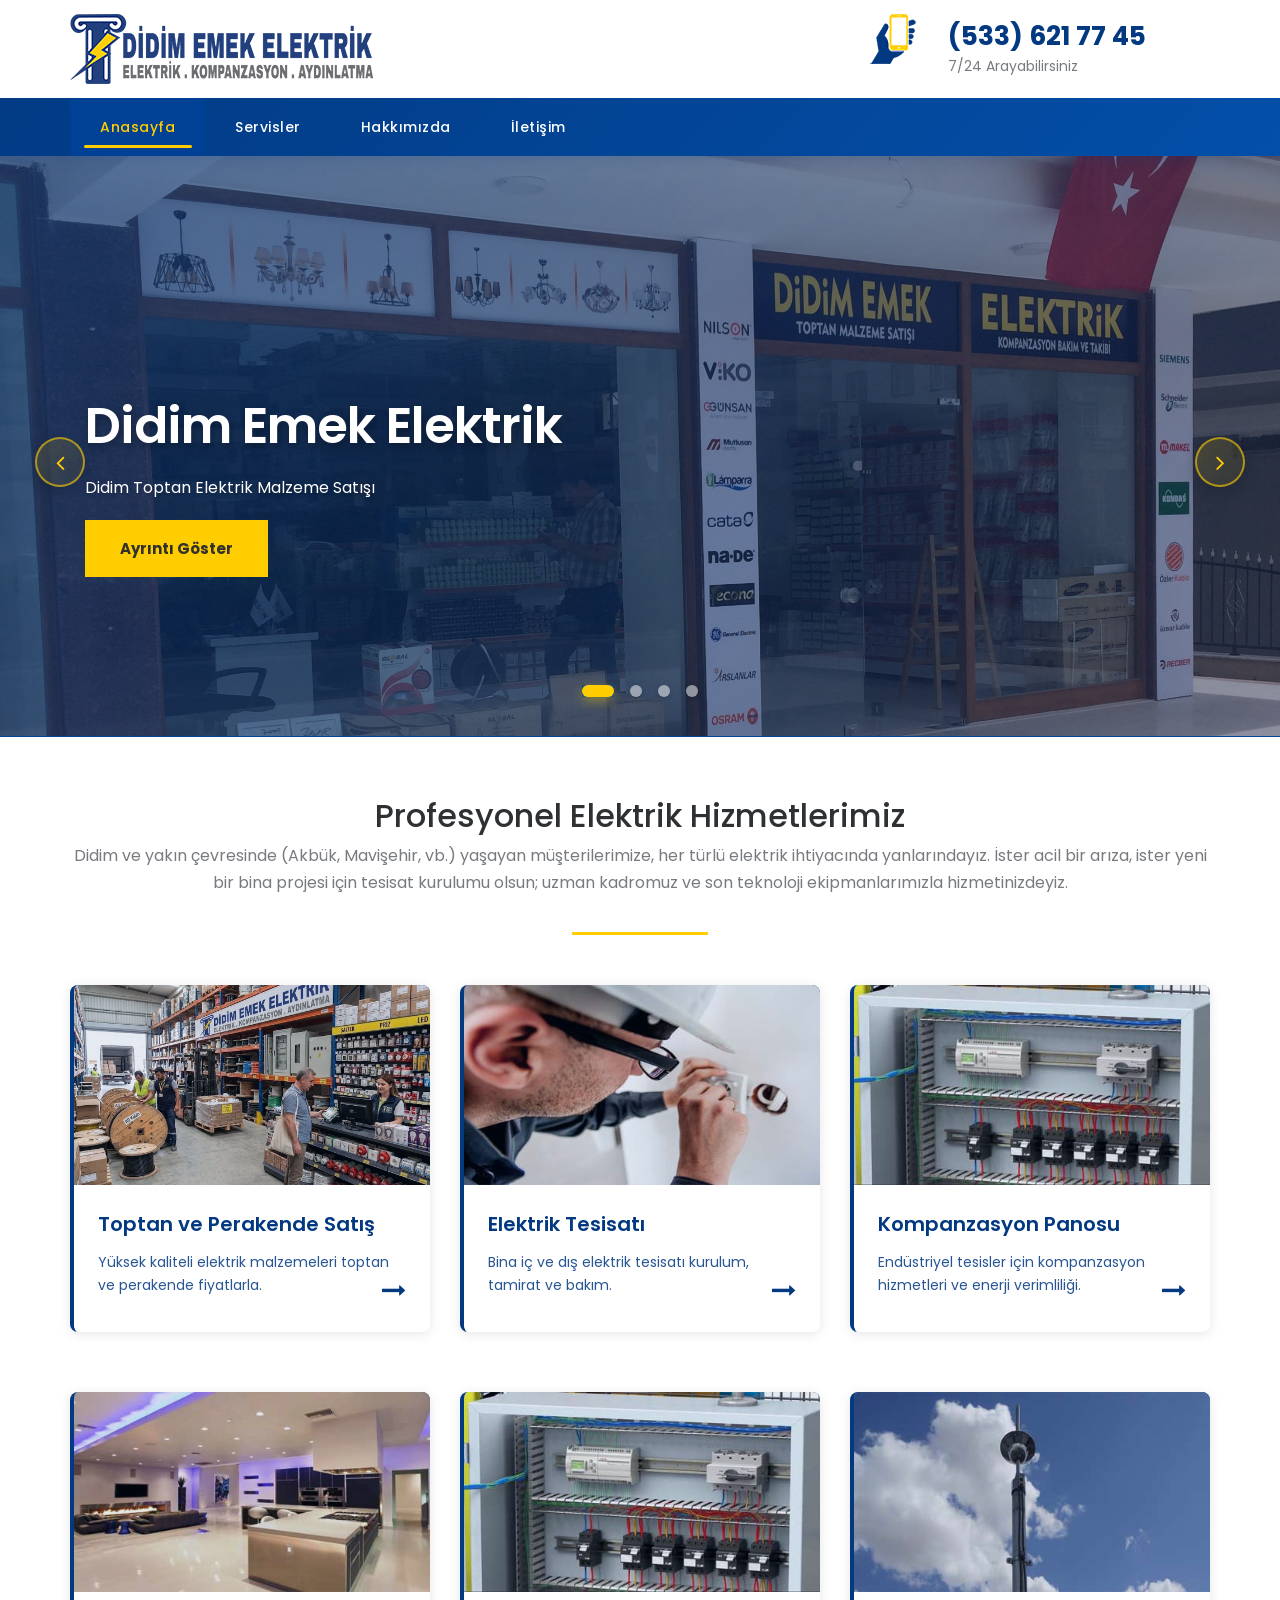
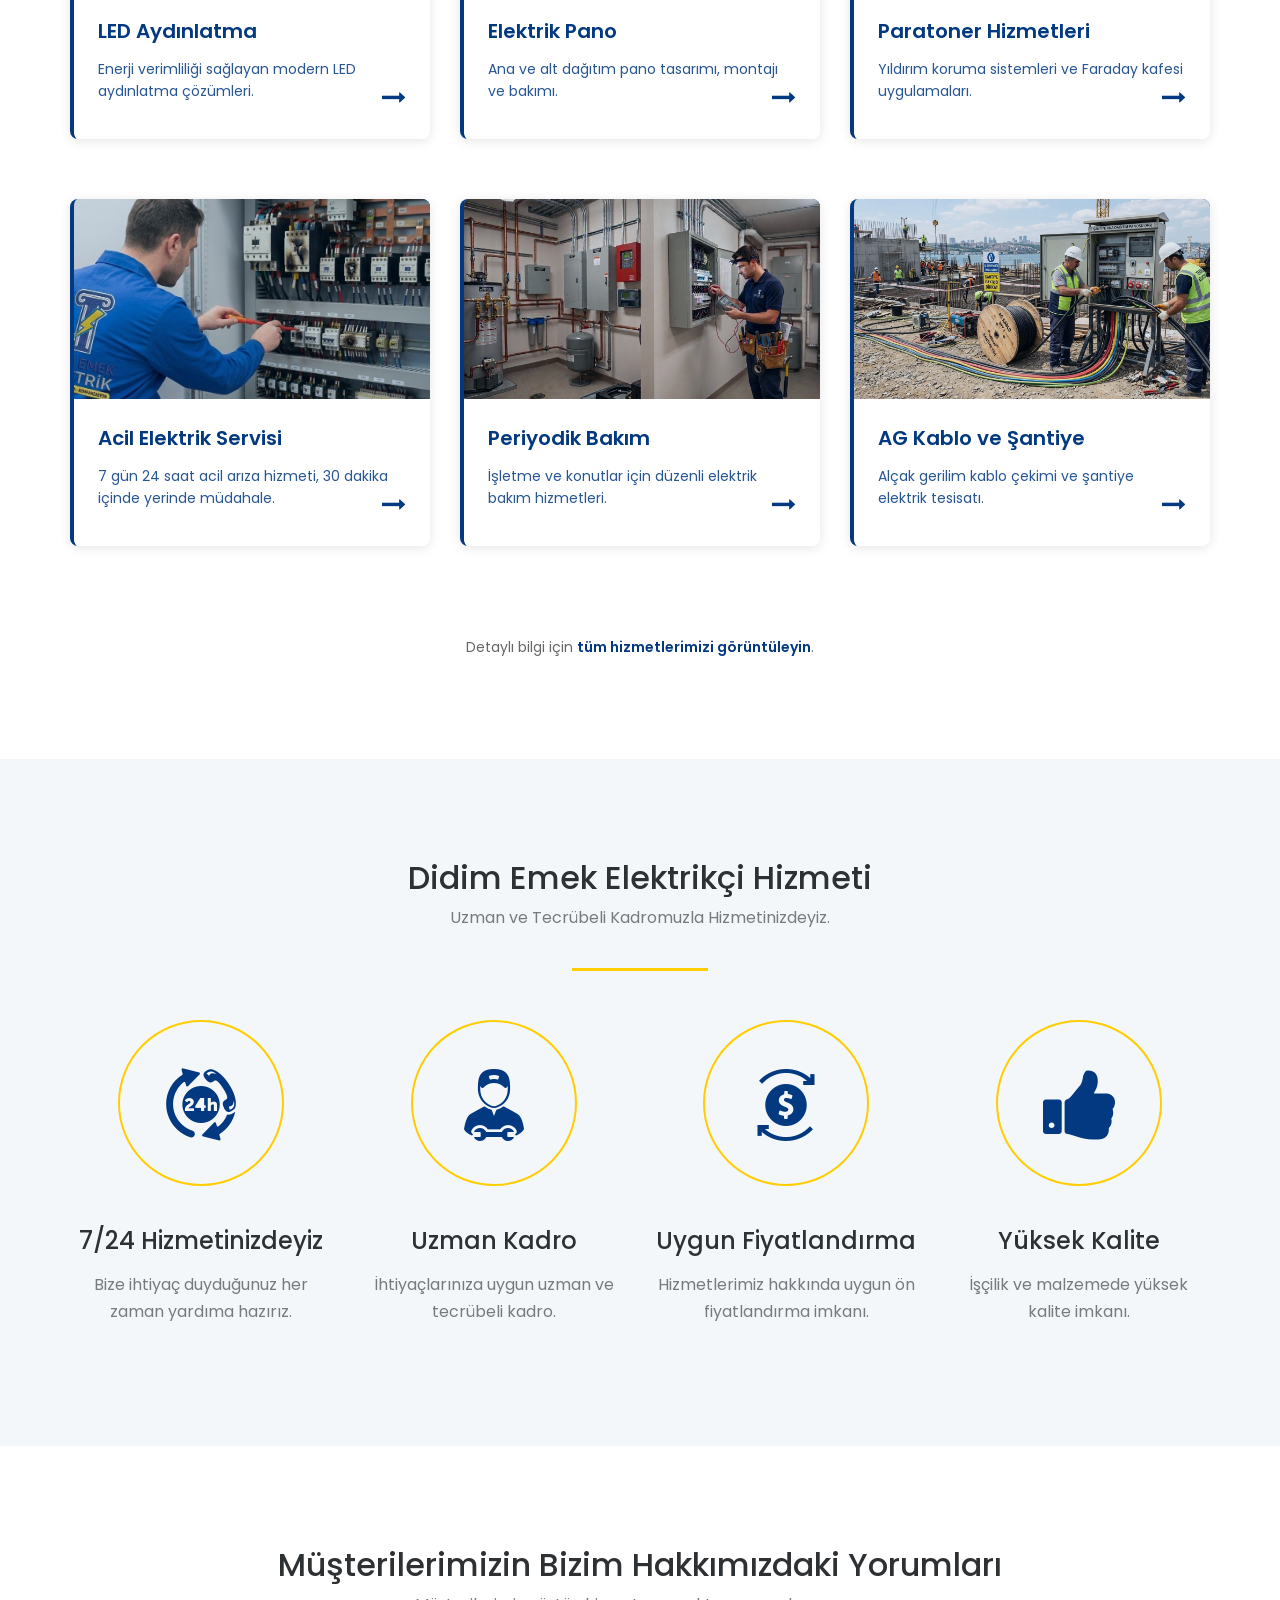
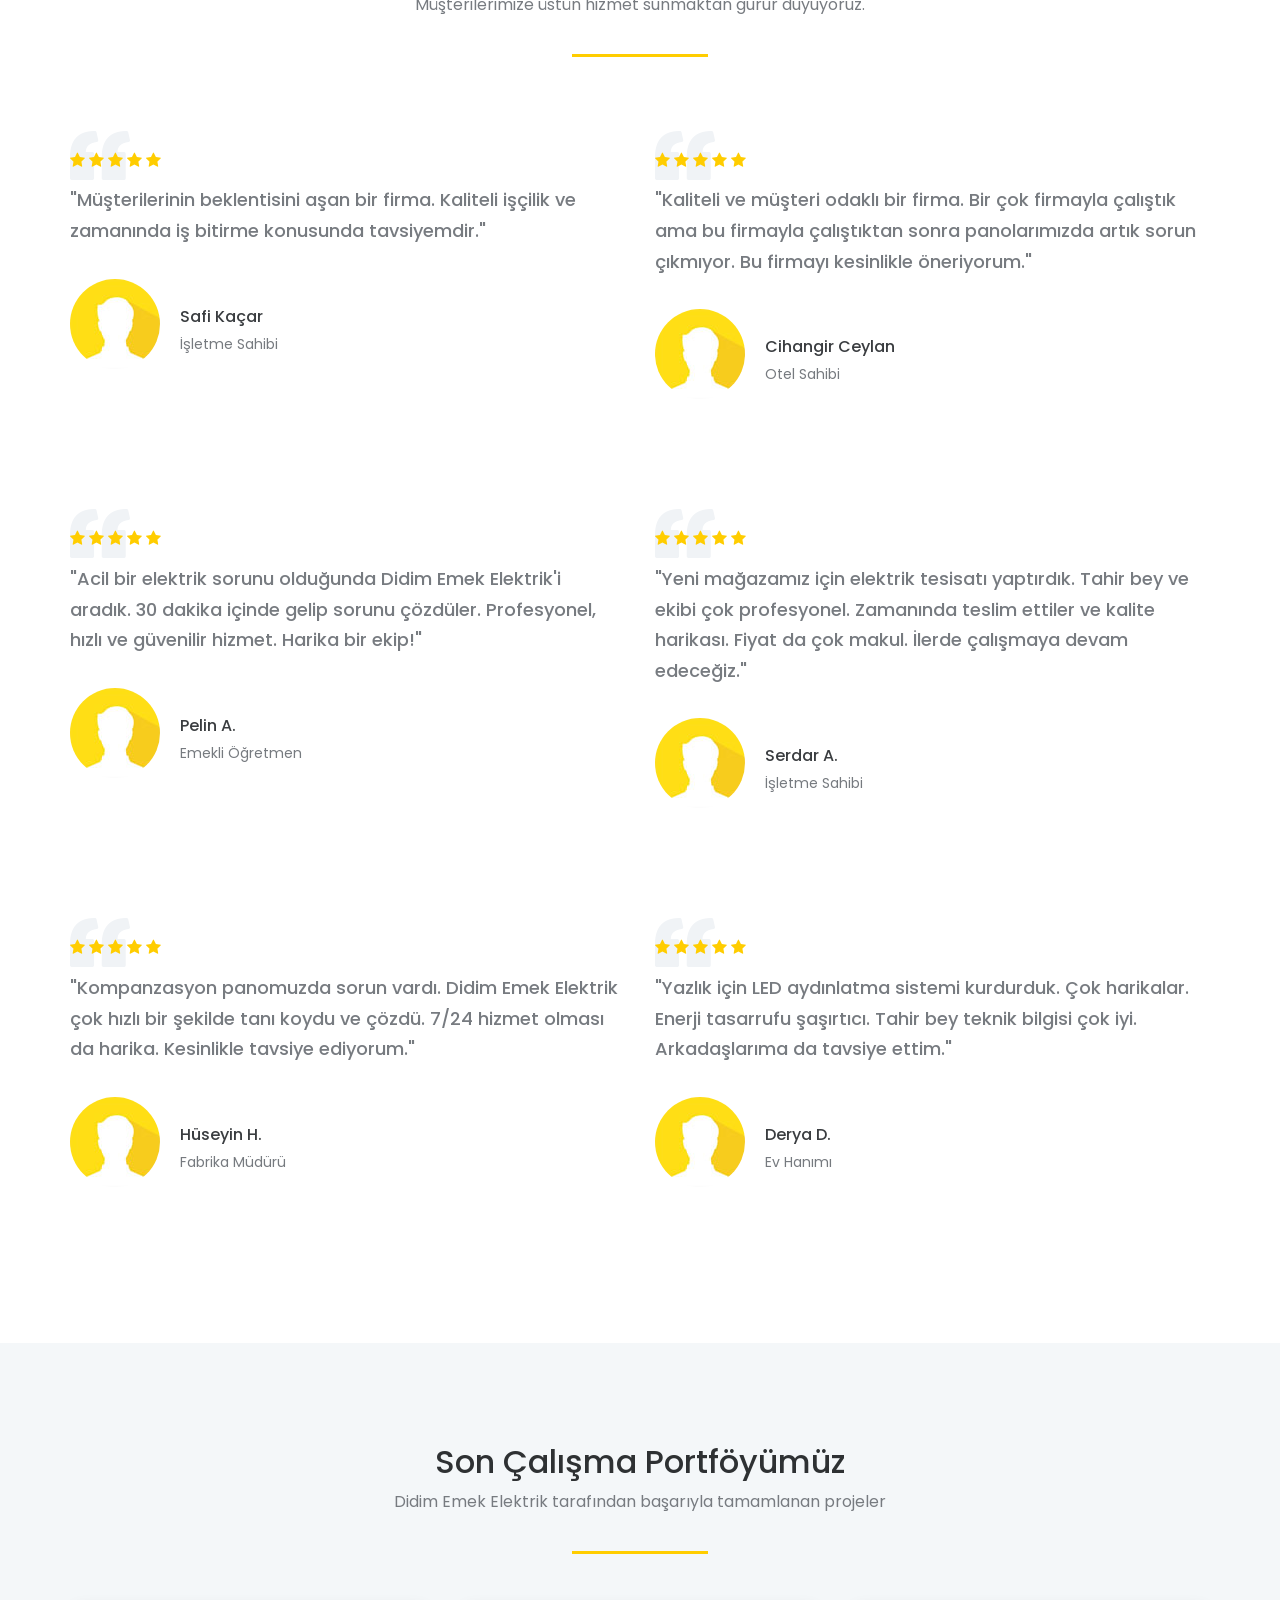
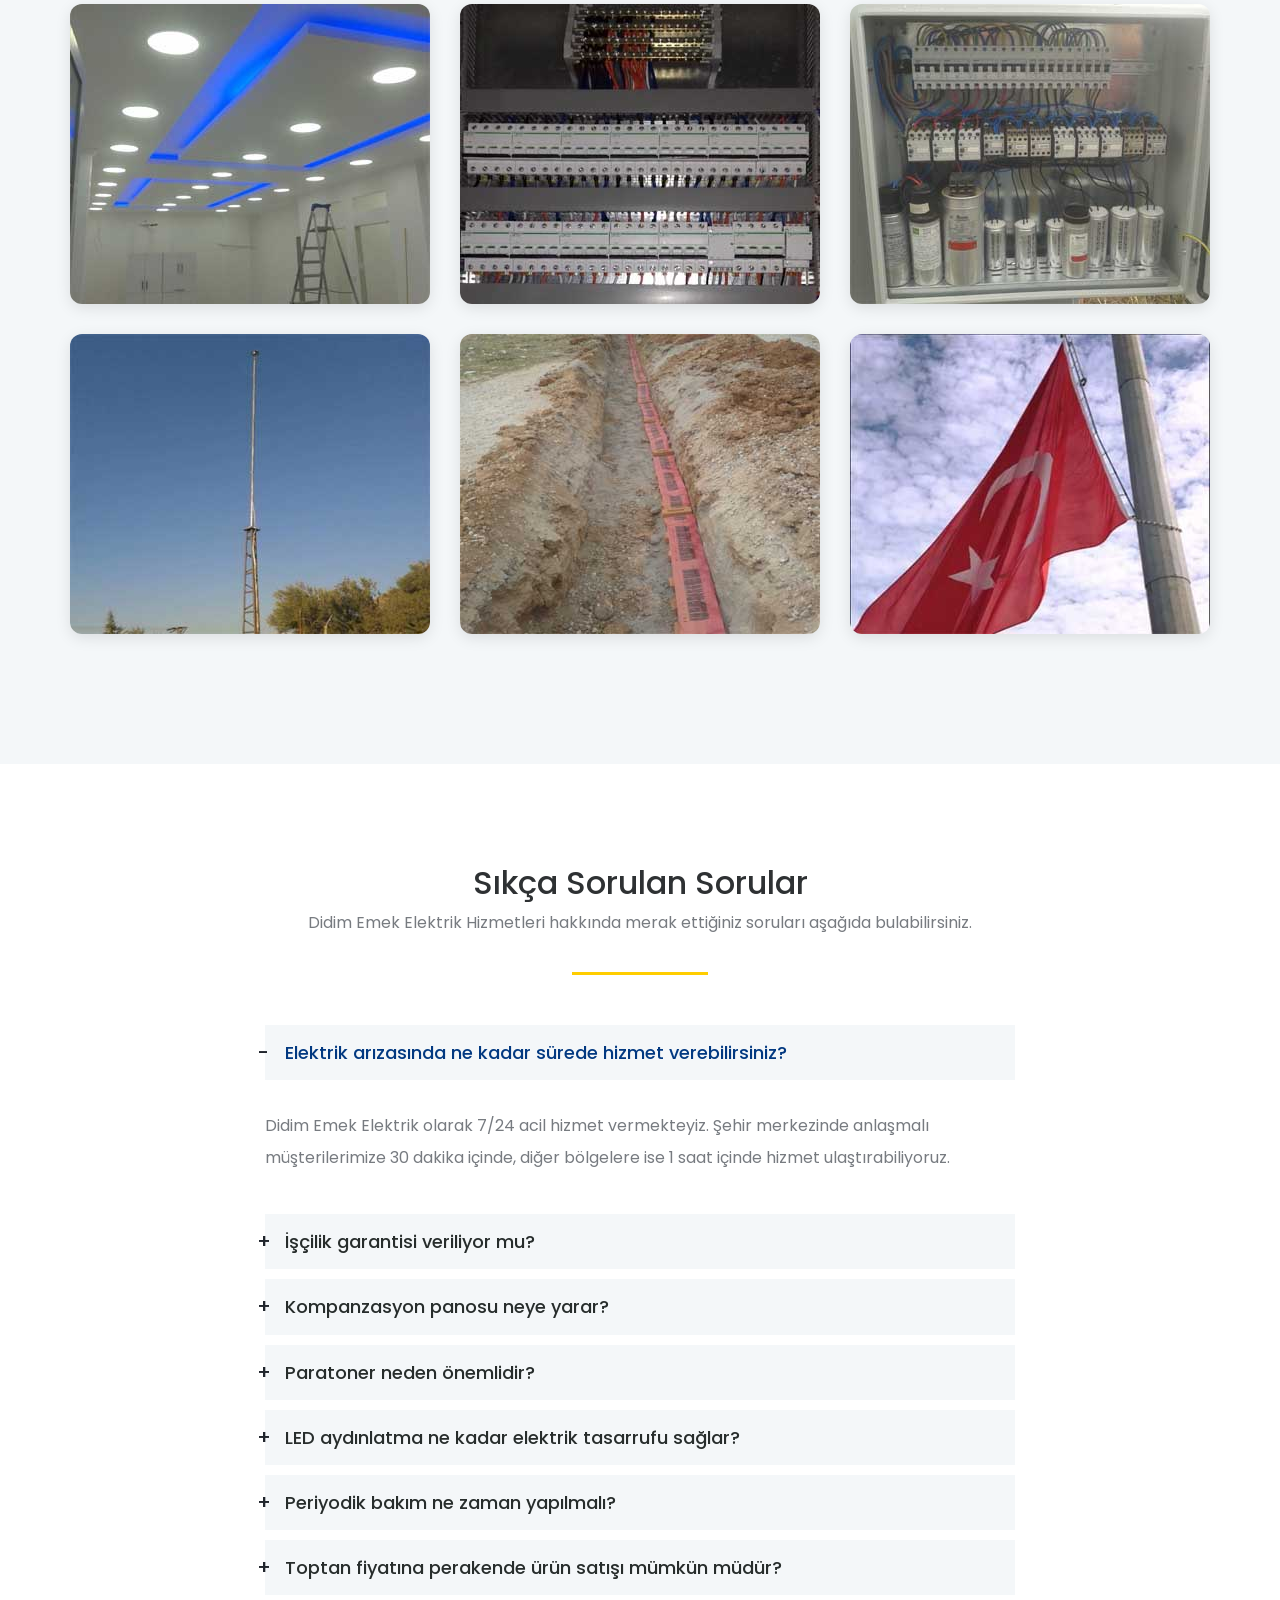
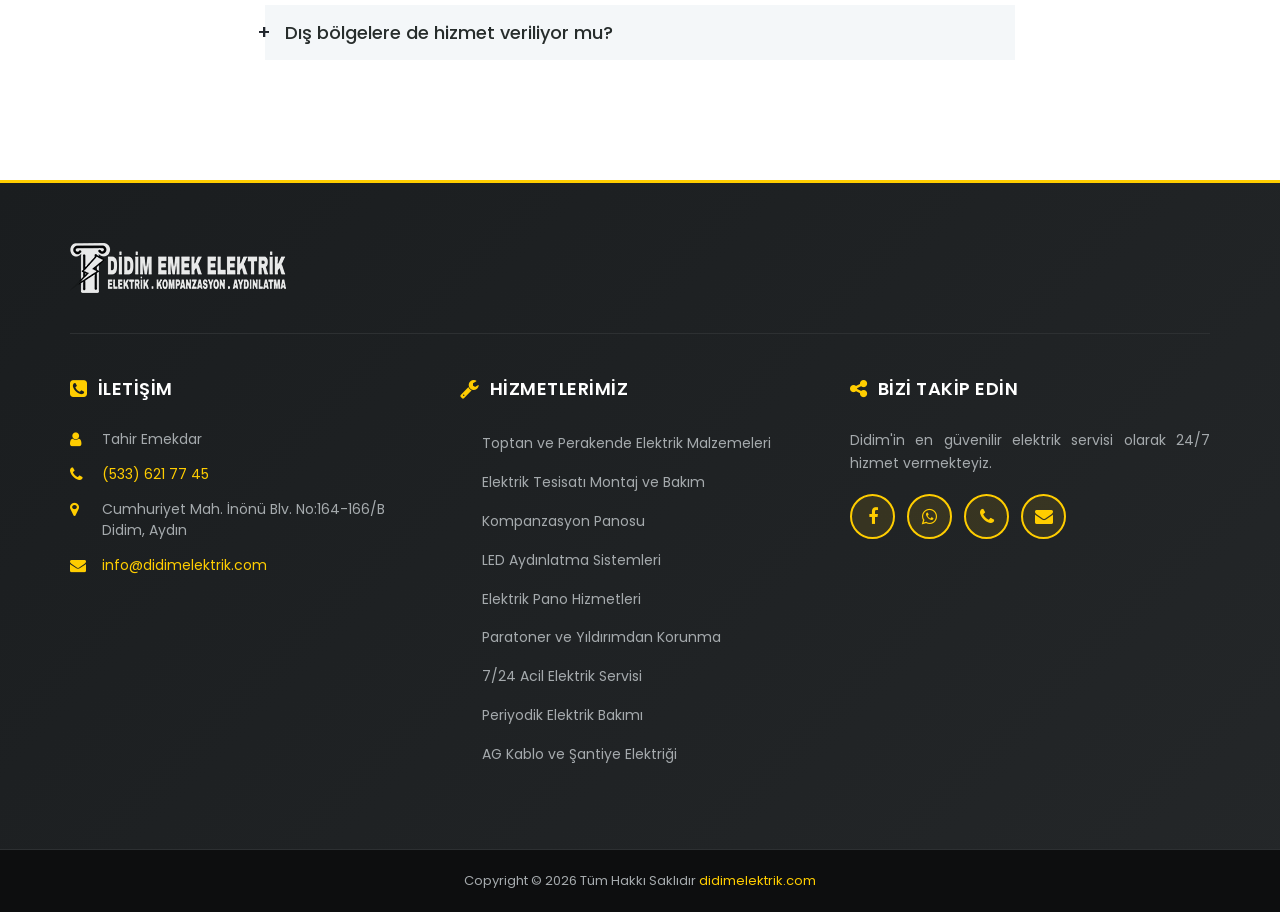
<file: index.html>
<!DOCTYPE html>
<html lang="tr">

<head>
    <meta charset="utf-8">
    <meta http-equiv="X-UA-Compatible" content="IE=edge">
    <meta name="viewport" content="width=device-width, initial-scale=1, shrink-to-fit=no">
    <title>Didim Emek Elektrik ve Kompanzasyon Hizmetleri - DidimElektrik.com</title>
    <meta name="description" content="Didim Emek Elektrik ve Kompanzasyon Hizmetleri. Toptan Fiyatına Perakende Ürün Satışı. 7/24 Hizmet, Uzman Kadro, Uygun Fiyatlandırma.">
    <meta name="keywords" content="didim elektrik, didim elektrik arıza, didim kompanzasyon, pano, aydınlatma, elektrik ariza, ucuz elektrik malzemesi, kaliteli elektrik malzemesi, topraklama, paratoner, malzeme satışı"> 
    <meta name="author" content="Tahir Emekdar">
    <meta name="copyright" content="(c) 2023 Didim Emek Elektrik">
    <meta name="robots" content="index, follow">
    <meta property="og:type" content="business.business">
    <meta property="og:title" content="Didim Emek Elektrik ve Kompanzasyon Hizmetleri">
    <meta property="og:description" content="Elektrik malzemeleri ve teknik servis - bakım, onarım, kompanzasyon">
    <!-- CSS -->
    <link href="css/bootstrap.min.css" rel="stylesheet">
    <link href="https://fonts.googleapis.com/css?family=Poppins:100,100i,200,200i,300,300i,400,400i,500,500i,600,600i,700,700i,800,800i,900,900i" rel="stylesheet">
    <link rel="stylesheet" type="text/css" href="css/fontello.css">
    <link href="css/font-awesome.min.css" rel="stylesheet">
    <link href="css/owl.carousel.css" rel="stylesheet">
    <link href="css/owl.theme.default.css" rel="stylesheet">
    <link rel="stylesheet" type="text/css" href="css/magnific-popup.css">
    <link href="css/style.css" rel="stylesheet">
    <link rel="icon" href="images/favicon.png" type="image/x-icon">
    <!-- Schema Markup -->
    <script type="application/ld+json">
    {
        "@context": "https://schema.org",
        "@type": "LocalBusiness",
        "name": "Didim Emek Elektrik",
        "image": "https://www.didimelektrik.com/images/logo.png",
        "description": "Didim'de elektrik malzemeleri satışı ve teknik servis hizmetleri. Elektrik tesisatı, kompanzasyon, pano, aydınlatma ve paratoner hizmetleri sunmaktayız.",
        "address": {
            "@type": "PostalAddress",
            "streetAddress": "Cumhuriyet Mah. İnönü Blv. No:164-166/B",
            "addressLocality": "Didim",
            "addressRegion": "Aydın",
            "postalCode": "09200",
            "addressCountry": "TR"
        },
        "telephone": "+90-533-621-7745",
        "email": "info@didimelektrik.com",
        "url": "https://www.didimelektrik.com",
        "openingHoursSpecification": {
            "@type": "OpeningHoursSpecification",
            "dayOfWeek": ["Monday", "Tuesday", "Wednesday", "Thursday", "Friday", "Saturday", "Sunday"],
            "opens": "00:00",
            "closes": "23:59"
        },
        "sameAs": ["https://www.facebook.com/didimelektrik/"]
    }
     </script>
      <script type="application/ld+json">
      {
          "@context": "https://schema.org",
          "@type": "BreadcrumbList",
          "itemListElement": [{
              "@type": "ListItem",
              "position": 1,
              "name": "Anasayfa",
              "item": "https://www.didimelektrik.com"
          }]
      }
      </script>
      <script type="application/ld+json">
      {
          "@context": "https://schema.org",
          "@type": "ItemList",
          "name": "Didim Emek Elektrik Hizmetleri",
          "description": "Profesyonel elektrik hizmetleri - satış, montaj, tamirat ve bakım",
          "itemListElement": [
              {"@type": "ListItem", "position": 1, "name": "Toptan ve Perakende Satış", "url": "https://www.didimelektrik.com/servisler.html#toptan-perakende"},
              {"@type": "ListItem", "position": 2, "name": "Elektrik Tesisatı", "url": "https://www.didimelektrik.com/servisler.html#elektrik-tesisati"},
              {"@type": "ListItem", "position": 3, "name": "Kompanzasyon Panosu", "url": "https://www.didimelektrik.com/servisler.html#kompanzasyon"},
              {"@type": "ListItem", "position": 4, "name": "LED Aydınlatma", "url": "https://www.didimelektrik.com/servisler.html#led-aydinlatma"},
              {"@type": "ListItem", "position": 5, "name": "Elektrik Pano", "url": "https://www.didimelektrik.com/servisler.html#elektrik-pano"},
              {"@type": "ListItem", "position": 6, "name": "Paratoner Hizmetleri", "url": "https://www.didimelektrik.com/servisler.html#paratoner"},
              {"@type": "ListItem", "position": 7, "name": "Acil Elektrik Servisi", "url": "https://www.didimelektrik.com/servisler.html#acil-servis"},
              {"@type": "ListItem", "position": 8, "name": "Periyodik Bakım", "url": "https://www.didimelektrik.com/servisler.html#bakim"},
              {"@type": "ListItem", "position": 9, "name": "AG Kablo ve Şantiye", "url": "https://www.didimelektrik.com/servisler.html#ag-kablo"}
          ]
      }
      </script>
     <script type="application/ld+json">
     {
         "@context": "https://schema.org",
         "@type": "AggregateRating",
         "ratingValue": "4.8",
         "ratingCount": "150",
         "reviewCount": "6",
         "bestRating": "5",
         "worstRating": "1",
         "itemReviewed": {
             "@type": "LocalBusiness",
             "name": "Didim Emek Elektrik",
             "image": "https://www.didimelektrik.com/images/logo.png",
             "url": "https://www.didimelektrik.com",
             "telephone": "+90-533-621-7745",
             "address": {
                 "@type": "PostalAddress",
                 "streetAddress": "Cumhuriyet Mah. İnönü Blv. No:164-166/B",
                 "addressLocality": "Didim",
                 "addressRegion": "Aydın",
                 "postalCode": "09200",
                 "addressCountry": "TR"
             }
         }
     }
     </script>
     <!--[if lt IE 9]>
      <script src="https://oss.maxcdn.com/html5shiv/3.7.3/html5shiv.min.js"></script>
      <script src="https://oss.maxcdn.com/respond/1.4.2/respond.min.js"></script>
    <![endif]-->
</head>

<body>
    <header class="header-wrapper" role="banner">
        <div class="top-header">
            <div class="container">
                <div class="row">
                    <div class="col-lg-6 col-md-6 col-sm-12 col-xs-12">
                        <div class="logo"> 
                            <a href="/" aria-label="Didim Emek Elektrik - Anasayfa" title="Anasayfaya dön">
                                <img src="./images/logo.png" alt="Didim Emek Elektrik Logosu" loading="lazy"> 
                            </a> 
                        </div>
                    </div>
                    <div class="col-lg-3 col-md-3 hidden-sm hidden-xs">
                        <div class="top-call">
                            <img src="./images/phone-logo-mini.png" alt="Telefon İkonu" loading="lazy">
                        </div>
                    </div>
                    <div class="col-lg-3 col-md-3 hidden-sm hidden-xs">
                        <div class="top-call-2">
                            <p class="top-call-text">(533) 621 77 45</p>
                            <span class="small-text">7/24 Arayabilirsiniz</span> 
                        </div>
                    </div>
                </div>
            </div>
        </div>
        <nav class="header" role="navigation" aria-label="Ana Navigasyon">
            <div class="container">
                <div class="row">
                    <div class="col-lg-12 col-md-12 col-sm-12 col-xs-12">
                        <div class="navigation">
                            <div id="navigation" role="menubar">
                                <ul>
                                    <li class="active"><a href="/" role="menuitem" title="Anasayfa">Anasayfa</a></li>
                                    <li><a href="servisler.html" role="menuitem" title="Tüm Hizmetlerimiz">Servisler</a></li>
                                    <li><a href="hakkimizda.html" role="menuitem" title="Hakkımızda - Didim Emek Elektrik">Hakkımızda</a></li>
                                    <li><a href="iletisim.html" role="menuitem" title="İletişim Bilgileri">İletişim</a></li>
                                </ul>
                            </div>
                        </div>
                    </div>
                </div>
            </div>
        </nav>
    </header>
    <!-- Slider Section -->
    <section class="slider" role="region" aria-label="Ana Slider - Hizmetler ve Özellikler">
        <div class="owl-carousel owl-one owl-theme" role="region" aria-label="Kaydırılabilir Hizmet Sunumları" aria-live="polite">
             <article class="item">
                 <div class="slider-img">
                     <img src="./images/slider_0.jpg" alt="Didim Emek Elektrik - Profesyonel Elektrik Hizmetleri" loading="eager" decoding="async">
                 </div>
                <div class="container">
                    <div class="row">
                        <div class="col-lg-6 col-md-8 col-sm-12 col-xs-12">
                            <div class="slider-captions">
                                <h1 class="slider-title">Didim Emek Elektrik</h1>
                                <p class="mb30 hidden-xs hidden-sm">Didim Toptan Elektrik Malzeme Satışı</p>
                                <a href="iletisim.html" class="btn btn-primary btn-lg hidden-xs" title="İletişim sayfasına git">Ayrıntı Göster</a>
                            </div>
                        </div>
                    </div>
                </div>
            </article>
            <article class="item">
                 <div class="slider-img">
                     <img src="./images/slider_1.jpg" alt="Elektrik Tesisatı - Profesyonel Kurulum ve Bakım" loading="eager" decoding="async">
                 </div>
                <div class="container">
                    <div class="row">
                        <div class="col-lg-6 col-md-8 col-sm-12 col-xs-12">
                            <div class="slider-captions">
                                <h1 class="slider-title">Elektrik Tesisatı</h1>
                                <p class="mb30 hidden-xs hidden-sm">Bina iç ve dış tesisat kurulum, tamirat ve bakım işleri.</p>
                                <a href="servisler.html" class="btn btn-primary btn-lg hidden-xs" title="Tüm hizmetlerimizi görün">Ayrıntı Göster</a>
                            </div>
                        </div>
                    </div>
                </div>
            </article>
            <article class="item">
                 <div class="slider-img">
                     <img src="./images/slider_2.jpg" alt="Elektrik Panoları - Kompanzasyon ve Pano Bakımı" loading="eager" decoding="async">
                 </div>
                <div class="container">
                    <div class="row">
                        <div class="col-lg-6 col-md-8 col-sm-12 col-xs-12">
                            <div class="slider-captions">
                                <h1 class="slider-title">Elektrik Panoları</h1>
                                <p class="mb30 hidden-xs hidden-sm">Kompanzasyon ve havuz panosu oluşturma, bakım ve tamirat işleri.</p>
                                <a href="servisler.html" class="btn btn-primary btn-lg hidden-xs" title="Tüm hizmetlerimizi görün">Ayrıntı Göster</a>
                            </div>
                        </div>
                    </div>
                </div>
            </article>
            <article class="item">
                 <div class="slider-img">
                     <img src="./images/slider_3.jpg" alt="Aydınlatma - Bina İç ve Dış Aydınlatma Hizmetleri" loading="eager" decoding="async">
                 </div>
                <div class="container">
                    <div class="row">
                        <div class="col-lg-6 col-md-8 col-sm-12 col-xs-12">
                            <div class="slider-captions">
                                <h1 class="slider-title">Aydınlatma</h1>
                                <p class="mb30 hidden-xs hidden-sm">Bina içe ve dış aydınlatma işleri ve led döşeme.</p>
                                <a href="servisler.html" class="btn btn-primary btn-lg hidden-xs" title="Tüm hizmetlerimizi görün">Ayrıntı Göster</a>
                            </div>
                        </div>
                    </div>
                </div>
            </article>
        </div>
    </section>
    <!-- Service Section - Comprehensive Services -->
    <section class="space-medium" id="services-section">
        <div class="container">
            <div class="row">
                <div class="col-lg-12 col-md-12 col-sm-12 col-xs-12">
                    <div class="section-title">
                        <h2>Profesyonel Elektrik Hizmetlerimiz</h2>
                        <p>Didim ve yakın çevresinde (Akbük, Mavişehir, vb.) yaşayan müşterilerimize, her türlü elektrik ihtiyacında yanlarındayız. İster acil bir arıza, ister yeni bir bina projesi için tesisat kurulumu olsun; uzman kadromuz ve son teknoloji ekipmanlarımızla hizmetinizdeyiz.</p>
                        <div class="section-line"></div>
                    </div>
                </div>
            </div>
            <div class="row">
                <!-- Service 1: Toptan ve Perakende Satış -->
                <div class="col-lg-4 col-md-6 col-sm-6 col-xs-12 mb30">
                    <article class="service-block">
                        <div class="service-img">
                            <img src="./images/service_img_6.png" alt="Toptan ve Perakende Elektrik Malzemeleri Satışı" class="img-responsive" loading="lazy">
                        </div>
                        <a href="servisler.html#toptan-perakende" class="service-content" title="Toptan ve Perakende Satış Hizmetleri">
                            <h3 class="service-title">Toptan ve Perakende Satış</h3>
                            <p class="service-description">Yüksek kaliteli elektrik malzemeleri toptan ve perakende fiyatlarla.</p>
                            <p class="service-btn">
                                <i class="fa fa-long-arrow-right" aria-hidden="true"></i>
                            </p>
                        </a>
                    </article>
                </div>

                <!-- Service 2: Elektrik Tesisatı -->
                <div class="col-lg-4 col-md-6 col-sm-6 col-xs-12 mb30">
                    <article class="service-block">
                        <div class="service-img">
                            <img src="./images/service_img_1.jpg" alt="Elektrik Tesisatı Montaj ve Bakım" class="img-responsive" loading="lazy">
                        </div>
                        <a href="servisler.html#elektrik-tesisati" class="service-content" title="Elektrik Tesisatı Montaj ve Bakım">
                            <h3 class="service-title">Elektrik Tesisatı</h3>
                            <p class="service-description">Bina iç ve dış elektrik tesisatı kurulum, tamirat ve bakım.</p>
                            <p class="service-btn">
                                <i class="fa fa-long-arrow-right" aria-hidden="true"></i>
                            </p>
                        </a>
                    </article>
                </div>

                <!-- Service 3: Kompanzasyon Panosu -->
                <div class="col-lg-4 col-md-6 col-sm-6 col-xs-12 mb30">
                    <article class="service-block">
                        <div class="service-img">
                            <img src="./images/service_img_2.jpg" alt="Kompanzasyon Panosu Montajı" class="img-responsive" loading="lazy">
                        </div>
                        <a href="servisler.html#kompanzasyon" class="service-content" title="Kompanzasyon Panosu Tasarım ve Montaj">
                            <h3 class="service-title">Kompanzasyon Panosu</h3>
                            <p class="service-description">Endüstriyel tesisler için kompanzasyon hizmetleri ve enerji verimliliği.</p>
                            <p class="service-btn">
                                <i class="fa fa-long-arrow-right" aria-hidden="true"></i>
                            </p>
                        </a>
                    </article>
                </div>

                <!-- Service 4: LED Aydınlatma -->
                <div class="col-lg-4 col-md-6 col-sm-6 col-xs-12 mb30">
                    <article class="service-block">
                        <div class="service-img">
                            <img src="./images/service_img_3.jpg" alt="LED Aydınlatma Sistemleri" class="img-responsive" loading="lazy">
                        </div>
                        <a href="servisler.html#led-aydinlatma" class="service-content" title="LED Aydınlatma Sistemleri Tasarım ve Montaj">
                            <h3 class="service-title">LED Aydınlatma</h3>
                            <p class="service-description">Enerji verimliliği sağlayan modern LED aydınlatma çözümleri.</p>
                            <p class="service-btn">
                                <i class="fa fa-long-arrow-right" aria-hidden="true"></i>
                            </p>
                        </a>
                    </article>
                </div>

                <!-- Service 5: Elektrik Pano Hizmetleri -->
                <div class="col-lg-4 col-md-6 col-sm-6 col-xs-12 mb30">
                    <article class="service-block">
                        <div class="service-img">
                            <img src="./images/service_img_2.jpg" alt="Elektrik Pano Hizmetleri" class="img-responsive" loading="lazy">
                        </div>
                        <a href="servisler.html#elektrik-pano" class="service-content" title="Elektrik Pano Tasarım ve Montaj">
                            <h3 class="service-title">Elektrik Pano</h3>
                            <p class="service-description">Ana ve alt dağıtım pano tasarımı, montajı ve bakımı.</p>
                            <p class="service-btn">
                                <i class="fa fa-long-arrow-right" aria-hidden="true"></i>
                            </p>
                        </a>
                    </article>
                </div>

                <!-- Service 6: Paratoner ve Yıldırımdan Korunma -->
                <div class="col-lg-4 col-md-6 col-sm-6 col-xs-12 mb30">
                    <article class="service-block">
                        <div class="service-img">
                            <img src="./images/service_img_4.jpg" alt="Paratoner ve Yıldırımdan Korunma Sistemleri" class="img-responsive" loading="lazy">
                        </div>
                        <a href="servisler.html#paratoner" class="service-content" title="Paratoner Montajı ve Yıldırım Koruması">
                            <h3 class="service-title">Paratoner Hizmetleri</h3>
                            <p class="service-description">Yıldırım koruma sistemleri ve Faraday kafesi uygulamaları.</p>
                            <p class="service-btn">
                                <i class="fa fa-long-arrow-right" aria-hidden="true"></i>
                            </p>
                        </a>
                    </article>
                </div>

                <!-- Service 7: 7/24 Acil Elektrik Servisi -->
                <div class="col-lg-4 col-md-6 col-sm-6 col-xs-12 mb30">
                    <article class="service-block">
                        <div class="service-img">
                            <img src="./images/service_img_8.png" alt="7/24 Acil Elektrik Servisi" class="img-responsive" loading="lazy">
                        </div>
                        <a href="servisler.html#acil-servis" class="service-content" title="7/24 Acil Elektrik Arıza Hizmeti">
                            <h3 class="service-title">Acil Elektrik Servisi</h3>
                            <p class="service-description">7 gün 24 saat acil arıza hizmeti, 30 dakika içinde yerinde müdahale.</p>
                            <p class="service-btn">
                                <i class="fa fa-long-arrow-right" aria-hidden="true"></i>
                            </p>
                        </a>
                    </article>
                </div>

                <!-- Service 8: Periyodik Elektrik Bakımı -->
                <div class="col-lg-4 col-md-6 col-sm-6 col-xs-12 mb30">
                    <article class="service-block">
                        <div class="service-img">
                            <img src="./images/service_img_7.png" alt="Periyodik Elektrik Bakımı ve Kontrol" class="img-responsive" loading="lazy">
                        </div>
                        <a href="servisler.html#bakim" class="service-content" title="Periyodik Elektrik Bakımı Hizmetleri">
                            <h3 class="service-title">Periyodik Bakım</h3>
                            <p class="service-description">İşletme ve konutlar için düzenli elektrik bakım hizmetleri.</p>
                            <p class="service-btn">
                                <i class="fa fa-long-arrow-right" aria-hidden="true"></i>
                            </p>
                        </a>
                    </article>
                </div>

                <!-- Service 9: AG Kablo ve Şantiye Elektriği -->
                <div class="col-lg-4 col-md-6 col-sm-6 col-xs-12 mb30">
                    <article class="service-block">
                        <div class="service-img">
                            <img src="./images/service_img_5.png" alt="AG Kablo ve Şantiye Elektriği" class="img-responsive" loading="lazy">
                        </div>
                        <a href="servisler.html#ag-kablo" class="service-content" title="AG Kablo Çekimi ve Şantiye Elektriği">
                            <h3 class="service-title">AG Kablo ve Şantiye</h3>
                            <p class="service-description">Alçak gerilim kablo çekimi ve şantiye elektrik tesisatı.</p>
                            <p class="service-btn">
                                <i class="fa fa-long-arrow-right" aria-hidden="true"></i>
                            </p>
                        </a>
                    </article>
                </div>
            </div>
            <div class="row mt30">
                <div class="col-lg-12 col-md-12 col-sm-12 col-xs-12 text-center">
                    <p style="font-size: 14px; color: #666;">Detaylı bilgi için <a href="servisler.html" style="color: #023981; text-decoration: none; font-weight: 600;">tüm hizmetlerimizi görüntüleyin</a>.</p>
                </div>
            </div>
        </div>
    </section>
    <!-- Features Section -->
    <section class="space-medium bg-light">
        <div class="container">
            <div class="row">
                <div class="col-lg-12 col-md-12 col-sm-12 col-xs-12">
                    <div class="section-title">
                        <h2>Didim Emek Elektrikçi Hizmeti</h2>
                        <p>Uzman ve Tecrübeli Kadromuzla Hizmetinizdeyiz.</p>
                        <div class="section-line"></div>
                    </div>
                </div>
            </div>
            <div class="row">
                <div class="col-lg-3 col-md-3 col-sm-6 col-xs-12">
                    <article class="feature-center">
                        <div class="feature-icon">
                            <i class="icon-24-hours-phone-assistance-service" aria-hidden="true"></i>
                        </div>
                        <div class="feature-content">
                            <h3>7/24 Hizmetinizdeyiz</h3>
                            <p>Bize ihtiyaç duyduğunuz her zaman yardıma hazırız.</p>
                        </div>
                    </article>
                </div>
                <div class="col-lg-3 col-md-3 col-sm-6 col-xs-12">
                    <article class="feature-center">
                        <div class="feature-icon">
                            <i class="icon-automobile-with-wrench" aria-hidden="true"></i>
                        </div>
                        <div class="feature-content">
                            <h3>Uzman Kadro</h3>
                            <p>İhtiyaçlarınıza uygun uzman ve tecrübeli kadro.</p>
                        </div>
                    </article>
                </div>
                <div class="col-lg-3 col-md-3 col-sm-6 col-xs-12">
                    <article class="feature-center">
                        <div class="feature-icon">
                            <i class="icon-dollar-symbol" aria-hidden="true"></i>
                        </div>
                        <div class="feature-content">
                            <h3>Uygun Fiyatlandırma</h3>
                            <p>Hizmetlerimiz hakkında uygun ön fiyatlandırma imkanı.</p>
                        </div>
                    </article>
                </div>
                <div class="col-lg-3 col-md-3 col-sm-6 col-xs-12">
                    <article class="feature-center">
                        <div class="feature-icon">
                            <i class="icon-thumbs-up-hand-symbol" aria-hidden="true"></i>
                        </div>
                        <div class="feature-content">
                            <h3>Yüksek Kalite</h3>
                            <p>İşçilik ve malzemede yüksek kalite imkanı.</p>
                        </div>
                    </article>
                </div>
            </div>
        </div>
    </section>
     <!-- Testimonials Section -->
     <section class="space-medium">
         <div class="container">
             <div class="row">
                 <div class="col-lg-12 col-md-12 col-sm-12 col-xs-12">
                     <div class="section-title">
                         <h2>Müşterilerimizin Bizim Hakkımızdaki Yorumları</h2>
                         <p>Müşterilerimize üstün hizmet sunmaktan gurur duyuyoruz.</p>
                         <div class="section-line"></div>
                     </div>
                 </div>
             </div>
             <div class="row">
                 <div class="col-lg-6 col-md-6 col-sm-6 col-xs-12">
                     <article class="testimonial-block">
                         <div class="testi-quote">
                             <i class="icon-left-quote-mark" aria-hidden="true"></i>
                         </div>
                         <div class="testimonial-content">
                             <div class="testi-rating" style="margin-bottom: 10px;">
                                 <i class="fa fa-star" style="color: #ffcd00;"></i>
                                 <i class="fa fa-star" style="color: #ffcd00;"></i>
                                 <i class="fa fa-star" style="color: #ffcd00;"></i>
                                 <i class="fa fa-star" style="color: #ffcd00;"></i>
                                 <i class="fa fa-star" style="color: #ffcd00;"></i>
                             </div>
                             <p class="testi-text">"Müşterilerinin beklentisini aşan bir firma. Kaliteli işçilik ve zamanında iş bitirme konusunda tavsiyemdir."</p>
                             <div class="testi-customer">
                                 <div class="testi-img">
                                     <img src="./images/testi_img_1.jpg" alt="Safi Kaçar Testimonial" class="img-circle" loading="lazy">
                                 </div>
                                 <div class="testi-meta">
                                     <h4 class="testi-meta-name">Safi Kaçar</h4>
                                     <p class="testi-meta-text">İşletme Sahibi</p>
                                 </div>
                             </div>
                         </div>
                     </article>
                 </div>
                 <div class="col-lg-6 col-md-6 col-sm-6 col-xs-12">
                     <article class="testimonial-block">
                         <div class="testi-quote">
                             <i class="icon-left-quote-mark" aria-hidden="true"></i>
                         </div>
                         <div class="testimonial-content">
                             <div class="testi-rating" style="margin-bottom: 10px;">
                                 <i class="fa fa-star" style="color: #ffcd00;"></i>
                                 <i class="fa fa-star" style="color: #ffcd00;"></i>
                                 <i class="fa fa-star" style="color: #ffcd00;"></i>
                                 <i class="fa fa-star" style="color: #ffcd00;"></i>
                                 <i class="fa fa-star" style="color: #ffcd00;"></i>
                             </div>
                             <p class="testi-text">"Kaliteli ve müşteri odaklı bir firma. Bir çok firmayla çalıştık ama bu firmayla çalıştıktan sonra panolarımızda artık sorun çıkmıyor. Bu firmayı kesinlikle öneriyorum."</p>
                             <div class="testi-customer">
                                 <div class="testi-img">
                                     <img src="./images/testi_img_2.jpg" alt="Cihangir Ceylan Testimonial" class="img-circle" loading="lazy">
                                 </div>
                                 <div class="testi-meta">
                                     <h4 class="testi-meta-name">Cihangir Ceylan</h4>
                                     <p class="testi-meta-text">Otel Sahibi</p>
                                 </div>
                             </div>
                         </div>
                     </article>
                 </div>
                 <div class="col-lg-6 col-md-6 col-sm-6 col-xs-12" style="margin-top: 30px;">
                     <article class="testimonial-block">
                         <div class="testi-quote">
                             <i class="icon-left-quote-mark" aria-hidden="true"></i>
                         </div>
                         <div class="testimonial-content">
                             <div class="testi-rating" style="margin-bottom: 10px;">
                                 <i class="fa fa-star" style="color: #ffcd00;"></i>
                                 <i class="fa fa-star" style="color: #ffcd00;"></i>
                                 <i class="fa fa-star" style="color: #ffcd00;"></i>
                                 <i class="fa fa-star" style="color: #ffcd00;"></i>
                                 <i class="fa fa-star" style="color: #ffcd00;"></i>
                             </div>
                             <p class="testi-text">"Acil bir elektrik sorunu olduğunda Didim Emek Elektrik'i aradık. 30 dakika içinde gelip sorunu çözdüler. Profesyonel, hızlı ve güvenilir hizmet. Harika bir ekip!"</p>
                             <div class="testi-customer">
                                 <div class="testi-img">
                                     <img src="./images/testi_img_1.jpg" alt="Pelin Testimonial" class="img-circle" loading="lazy">
                                 </div>
                                 <div class="testi-meta">
                                     <h4 class="testi-meta-name">Pelin A.</h4>
                                     <p class="testi-meta-text">Emekli Öğretmen</p>
                                 </div>
                             </div>
                         </div>
                     </article>
                 </div>
                 <div class="col-lg-6 col-md-6 col-sm-6 col-xs-12" style="margin-top: 30px;">
                     <article class="testimonial-block">
                         <div class="testi-quote">
                             <i class="icon-left-quote-mark" aria-hidden="true"></i>
                         </div>
                         <div class="testimonial-content">
                             <div class="testi-rating" style="margin-bottom: 10px;">
                                 <i class="fa fa-star" style="color: #ffcd00;"></i>
                                 <i class="fa fa-star" style="color: #ffcd00;"></i>
                                 <i class="fa fa-star" style="color: #ffcd00;"></i>
                                 <i class="fa fa-star" style="color: #ffcd00;"></i>
                                 <i class="fa fa-star" style="color: #ffcd00;"></i>
                             </div>
                             <p class="testi-text">"Yeni mağazamız için elektrik tesisatı yaptırdık. Tahir bey ve ekibi çok profesyonel. Zamanında teslim ettiler ve kalite harikası. Fiyat da çok makul. İlerde çalışmaya devam edeceğiz."</p>
                             <div class="testi-customer">
                                 <div class="testi-img">
                                     <img src="./images/testi_img_2.jpg" alt="Serdar Testimonial" class="img-circle" loading="lazy">
                                 </div>
                                 <div class="testi-meta">
                                     <h4 class="testi-meta-name">Serdar A.</h4>
                                     <p class="testi-meta-text">İşletme Sahibi</p>
                                 </div>
                             </div>
                         </div>
                     </article>
                 </div>
                 <div class="col-lg-6 col-md-6 col-sm-6 col-xs-12" style="margin-top: 30px;">
                     <article class="testimonial-block">
                         <div class="testi-quote">
                             <i class="icon-left-quote-mark" aria-hidden="true"></i>
                         </div>
                         <div class="testimonial-content">
                             <div class="testi-rating" style="margin-bottom: 10px;">
                                 <i class="fa fa-star" style="color: #ffcd00;"></i>
                                 <i class="fa fa-star" style="color: #ffcd00;"></i>
                                 <i class="fa fa-star" style="color: #ffcd00;"></i>
                                 <i class="fa fa-star" style="color: #ffcd00;"></i>
                                 <i class="fa fa-star" style="color: #ffcd00;"></i>
                             </div>
                             <p class="testi-text">"Kompanzasyon panomuzda sorun vardı. Didim Emek Elektrik çok hızlı bir şekilde tanı koydu ve çözdü. 7/24 hizmet olması da harika. Kesinlikle tavsiye ediyorum."</p>
                             <div class="testi-customer">
                                 <div class="testi-img">
                                     <img src="./images/testi_img_1.jpg" alt="Hüseyin Testimonial" class="img-circle" loading="lazy">
                                 </div>
                                 <div class="testi-meta">
                                     <h4 class="testi-meta-name">Hüseyin H.</h4>
                                     <p class="testi-meta-text">Fabrika Müdürü</p>
                                 </div>
                             </div>
                         </div>
                     </article>
                 </div>
                 <div class="col-lg-6 col-md-6 col-sm-6 col-xs-12" style="margin-top: 30px;">
                     <article class="testimonial-block">
                         <div class="testi-quote">
                             <i class="icon-left-quote-mark" aria-hidden="true"></i>
                         </div>
                         <div class="testimonial-content">
                             <div class="testi-rating" style="margin-bottom: 10px;">
                                 <i class="fa fa-star" style="color: #ffcd00;"></i>
                                 <i class="fa fa-star" style="color: #ffcd00;"></i>
                                 <i class="fa fa-star" style="color: #ffcd00;"></i>
                                 <i class="fa fa-star" style="color: #ffcd00;"></i>
                                 <i class="fa fa-star" style="color: #ffcd00;"></i>
                             </div>
                             <p class="testi-text">"Yazlık için LED aydınlatma sistemi kurdurduk. Çok harikalar. Enerji tasarrufu şaşırtıcı. Tahir bey teknik bilgisi çok iyi. Arkadaşlarıma da tavsiye ettim."</p>
                             <div class="testi-customer">
                                 <div class="testi-img">
                                     <img src="./images/testi_img_2.jpg" alt="Derya Testimonial" class="img-circle" loading="lazy">
                                 </div>
                                 <div class="testi-meta">
                                     <h4 class="testi-meta-name">Derya D.</h4>
                                     <p class="testi-meta-text">Ev Hanımı</p>
                                 </div>
                             </div>
                         </div>
                     </article>
                 </div>
             </div>
         </div>
     </section>
    <!-- offer-section -->
    <!-- /.offer-section -->
    <!-- Portfolio Section - Modern Gallery -->
    <section class="space-medium bg-light" role="region" aria-label="Son Çalışma Portföyü">
        <div class="container">
            <div class="row">
                <div class="col-lg-12 col-md-12 col-sm-12 col-xs-12">
                    <div class="section-title">
                        <h2>Son Çalışma Portföyümüz</h2>
                        <p>Didim Emek Elektrik tarafından başarıyla tamamlanan projeler</p>
                        <div class="section-line"></div>
                    </div>
                </div>
            </div>
            <div class="row" role="region" aria-label="Proje Galeri">
                <!-- Portfolio Item 1 -->
                <div class="col-lg-4 col-md-4 col-sm-6 col-xs-12">
                    <figure class="gallery-img">
                        <a href="images/gallery_zoom_1.jpg" class="image-link" title="Led Aydınlatma Projesi - Didim Emek Elektrik" aria-label="Led Aydınlatma Hizmetleri Projesi">
                            <img src="./images/gallery_img_1.jpg" alt="LED Aydınlatma sistemi kurulumu ve montajı - profesyonel elektrik hizmetleri" class="img-responsive" loading="lazy">
                            <div class="overlay">
                                <h3 class="text">LED Aydınlatma</h3>
                            </div>
                        </a>
                    </figure>
                </div>
                <!-- Portfolio Item 2 -->
                <div class="col-lg-4 col-md-4 col-sm-6 col-xs-12">
                    <figure class="gallery-img">
                        <a href="images/gallery_zoom_2.jpg" class="image-link" title="Elektrik Pano Montajı - Didim Emek Elektrik" aria-label="Elektrik Pano Çalışması Projesi">
                            <img src="./images/gallery_img_2.jpg" alt="Elektrik pano montajı ve konfigürasyonu - profesyonel elektrik tesisatı hizmetleri" class="img-responsive" loading="lazy">
                            <div class="overlay">
                                <h3 class="text">Elektrik Pano</h3>
                            </div>
                        </a>
                    </figure>
                </div>
                <!-- Portfolio Item 3 -->
                <div class="col-lg-4 col-md-4 col-sm-6 col-xs-12">
                    <figure class="gallery-img">
                        <a href="images/gallery_zoom_3.jpg" class="image-link" title="Kompanzasyon Sistemi Montajı - Didim Emek Elektrik" aria-label="Kompanzasyon Panosu Projesi">
                            <img src="./images/gallery_img_3.jpg" alt="Kompanzasyon sistemi montajı ve kurulumu - reaktif güç kontrolü hizmetleri" class="img-responsive" loading="lazy">
                            <div class="overlay">
                                <h3 class="text">Kompanzasyon Sistemi</h3>
                            </div>
                        </a>
                    </figure>
                </div>
                <!-- Portfolio Item 4 -->
                <div class="col-lg-4 col-md-4 col-sm-6 col-xs-12">
                    <figure class="gallery-img">
                        <a href="images/gallery_zoom_4.jpg" class="image-link" title="Paratoner Sistemi Montajı - Didim Emek Elektrik" aria-label="Paratoner Hizmetleri Projesi">
                            <img src="./images/gallery_img_4.jpg" alt="Paratoner sistem kurulumu ve yıldırım koruması - elektrik güvenliği hizmetleri" class="img-responsive" loading="lazy">
                            <div class="overlay">
                                <h3 class="text">Paratoner Sistemi</h3>
                            </div>
                        </a>
                    </figure>
                </div>
                <!-- Portfolio Item 5 -->
                <div class="col-lg-4 col-md-4 col-sm-6 col-xs-12">
                    <figure class="gallery-img">
                        <a href="images/gallery_zoom_5.jpg" class="image-link" title="AG Kablo Çekimi ve Kurulumu - Didim Emek Elektrik" aria-label="AG Kablo Hizmetleri Projesi">
                            <img src="./images/gallery_img_5.jpg" alt="AG kablo çekimi, kurulumu ve bağlantısı - yer elektrik sistemi hizmetleri" class="img-responsive" loading="lazy">
                            <div class="overlay">
                                <h3 class="text">AG Kablo Çekimi</h3>
                            </div>
                        </a>
                    </figure>
                </div>
                <!-- Portfolio Item 6 -->
                <div class="col-lg-4 col-md-4 col-sm-6 col-xs-12">
                    <figure class="gallery-img">
                        <a href="images/gallery_zoom_6.jpg" class="image-link" title="Bayrak Direği Pano Montajı - Didim Emek Elektrik" aria-label="Bayrak Direği Panosu Projesi">
                            <img src="./images/gallery_img_6.jpg" alt="Bayrak direği pano sistemi montajı ve kurulumu - açık alan elektrik uygulamaları" class="img-responsive" loading="lazy">
                            <div class="overlay">
                                <h3 class="text">Bayrak Direği Panosu</h3>
                            </div>
                        </a>
                    </figure>
                </div>
            </div>
        </div>
        <!-- Schema.org ImageGallery Markup -->
        <script type="application/ld+json">
        {
            "@context": "https://schema.org",
            "@type": "ImageGallery",
            "name": "Son Çalışma Portföyümüz",
            "description": "Didim Emek Elektrik tarafından başarıyla tamamlanan proje ve hizmetler",
            "associatedMedia": [
                {
                    "@type": "ImageObject",
                    "url": "https://www.didimelektrik.com/images/gallery_img_1.jpg",
                    "name": "LED Aydınlatma Projesi",
                    "description": "LED Aydınlatma sistemi kurulumu ve montajı"
                },
                {
                    "@type": "ImageObject",
                    "url": "https://www.didimelektrik.com/images/gallery_img_2.jpg",
                    "name": "Elektrik Pano Montajı",
                    "description": "Elektrik pano montajı ve konfigürasyonu"
                },
                {
                    "@type": "ImageObject",
                    "url": "https://www.didimelektrik.com/images/gallery_img_3.jpg",
                    "name": "Kompanzasyon Sistemi",
                    "description": "Kompanzasyon sistemi montajı ve kurulumu"
                },
                {
                    "@type": "ImageObject",
                    "url": "https://www.didimelektrik.com/images/gallery_img_4.jpg",
                    "name": "Paratoner Sistemi",
                    "description": "Paratoner sistem kurulumu ve yıldırım koruması"
                },
                {
                    "@type": "ImageObject",
                    "url": "https://www.didimelektrik.com/images/gallery_img_5.jpg",
                    "name": "AG Kablo Çekimi",
                    "description": "AG kablo çekimi, kurulumu ve bağlantısı"
                },
                {
                    "@type": "ImageObject",
                    "url": "https://www.didimelektrik.com/images/gallery_img_6.jpg",
                    "name": "Bayrak Direği Panosu",
                    "description": "Bayrak direği pano sistemi montajı ve kurulumu"
                }
            ]
        }
        </script>
     </section>
 
     <!-- FAQ Section -->
     <section class="space-medium">
         <div class="container">
             <div class="row">
                 <div class="col-lg-12 col-md-12 col-sm-12 col-xs-12">
                     <div class="section-title">
                         <h2>Sıkça Sorulan Sorular</h2>
                         <p>Didim Emek Elektrik Hizmetleri hakkında merak ettiğiniz soruları aşağıda bulabilirsiniz.</p>
                         <div class="section-line"></div>
                     </div>
                 </div>
             </div>
             <div class="row">
                 <div class="col-lg-8 col-md-8 col-sm-12 col-xs-12 col-lg-offset-2 col-md-offset-2">
                     <div class="st-accordion" role="region" aria-label="Sıkça Sorulan Sorular">
                         <div class="panel-group" id="faqAccordion">
                             <!-- FAQ Item 1 -->
                             <div class="panel panel-default">
                                 <div class="panel-heading active" role="tab" id="faqHeading1">
                                     <h4 class="panel-title">
                                         <a role="button" data-toggle="collapse" data-parent="#faqAccordion" href="#faqCollapse1" aria-expanded="true" aria-controls="faqCollapse1">
                                             <span class="sign">+</span> Elektrik arızasında ne kadar sürede hizmet verebilirsiniz?
                                         </a>
                                     </h4>
                                 </div>
                                 <div id="faqCollapse1" class="panel-collapse collapse in" role="tabpanel" aria-labelledby="faqHeading1">
                                     <div class="panel-body">
                                         Didim Emek Elektrik olarak 7/24 acil hizmet vermekteyiz. Şehir merkezinde anlaşmalı müşterilerimize 30 dakika içinde, diğer bölgelere ise 1 saat içinde hizmet ulaştırabiliyoruz.
                                     </div>
                                 </div>
                             </div>

                             <!-- FAQ Item 2 -->
                             <div class="panel panel-default">
                                 <div class="panel-heading" role="tab" id="faqHeading2">
                                     <h4 class="panel-title">
                                         <a role="button" data-toggle="collapse" data-parent="#faqAccordion" href="#faqCollapse2" aria-expanded="false" aria-controls="faqCollapse2">
                                             <span class="sign">+</span> İşçilik garantisi veriliyor mu?
                                         </a>
                                     </h4>
                                 </div>
                                 <div id="faqCollapse2" class="panel-collapse collapse" role="tabpanel" aria-labelledby="faqHeading2">
                                     <div class="panel-body">
                                         Evet, tüm işçilik hizmetlerimize 2 yıl garantisi vermekteyiz. Malzeme garantileri ise ürün türüne göre değişmektedir. Tüm detayları kontrat sırasında belirtilir.
                                     </div>
                                 </div>
                             </div>

                             <!-- FAQ Item 3 -->
                             <div class="panel panel-default">
                                 <div class="panel-heading" role="tab" id="faqHeading3">
                                     <h4 class="panel-title">
                                         <a role="button" data-toggle="collapse" data-parent="#faqAccordion" href="#faqCollapse3" aria-expanded="false" aria-controls="faqCollapse3">
                                             <span class="sign">+</span> Kompanzasyon panosu neye yarar?
                                         </a>
                                     </h4>
                                 </div>
                                 <div id="faqCollapse3" class="panel-collapse collapse" role="tabpanel" aria-labelledby="faqHeading3">
                                     <div class="panel-body">
                                         Kompanzasyon panosu, endüstriyel tesislerdeki reaktif gücü gidererek enerji verimliliğini artırır. Bu sayede elektrik faturanız önemli ölçüde azalabilir ve sistem daha istikrarlı çalışır.
                                     </div>
                                 </div>
                             </div>

                             <!-- FAQ Item 4 -->
                             <div class="panel panel-default">
                                 <div class="panel-heading" role="tab" id="faqHeading4">
                                     <h4 class="panel-title">
                                         <a role="button" data-toggle="collapse" data-parent="#faqAccordion" href="#faqCollapse4" aria-expanded="false" aria-controls="faqCollapse4">
                                             <span class="sign">+</span> Paratoner neden önemlidir?
                                         </a>
                                     </h4>
                                 </div>
                                 <div id="faqCollapse4" class="panel-collapse collapse" role="tabpanel" aria-labelledby="faqHeading4">
                                     <div class="panel-body">
                                         Paratoner, yıldırım çarpmasından korunmak için yaşamsal öneme sahiptir. Bina ve içerisindeki tüm elektrik cihazlarını yıldırım yüksek geriliminden korur. Evler, endüstri tesisleri ve binaların çatısında kurulmalıdır.
                                     </div>
                                 </div>
                             </div>

                             <!-- FAQ Item 5 -->
                             <div class="panel panel-default">
                                 <div class="panel-heading" role="tab" id="faqHeading5">
                                     <h4 class="panel-title">
                                         <a role="button" data-toggle="collapse" data-parent="#faqAccordion" href="#faqCollapse5" aria-expanded="false" aria-controls="faqCollapse5">
                                             <span class="sign">+</span> LED aydınlatma ne kadar elektrik tasarrufu sağlar?
                                         </a>
                                     </h4>
                                 </div>
                                 <div id="faqCollapse5" class="panel-collapse collapse" role="tabpanel" aria-labelledby="faqHeading5">
                                     <div class="panel-body">
                                         LED aydınlatma, geleneksel halojen ve floresan lambalarına kıyasla %80 daha az elektrik tüketir. Ayrıca uzun ömürlü olması ve az ısı çıkarması da ek avantajlardır.
                                     </div>
                                 </div>
                             </div>

                             <!-- FAQ Item 6 -->
                             <div class="panel panel-default">
                                 <div class="panel-heading" role="tab" id="faqHeading6">
                                     <h4 class="panel-title">
                                         <a role="button" data-toggle="collapse" data-parent="#faqAccordion" href="#faqCollapse6" aria-expanded="false" aria-controls="faqCollapse6">
                                             <span class="sign">+</span> Periyodik bakım ne zaman yapılmalı?
                                         </a>
                                     </h4>
                                 </div>
                                 <div id="faqCollapse6" class="panel-collapse collapse" role="tabpanel" aria-labelledby="faqHeading6">
                                     <div class="panel-body">
                                         Ev elektrik tesisatı için yılda 1 kez, işletme panoları için 6 ayda bir periyodik bakım önerilir. Acil sorunları önlemek ve sistem ömrünü uzatmak için düzenli bakım şarttır.
                                     </div>
                                 </div>
                             </div>

                             <!-- FAQ Item 7 -->
                             <div class="panel panel-default">
                                 <div class="panel-heading" role="tab" id="faqHeading7">
                                     <h4 class="panel-title">
                                         <a role="button" data-toggle="collapse" data-parent="#faqAccordion" href="#faqCollapse7" aria-expanded="false" aria-controls="faqCollapse7">
                                             <span class="sign">+</span> Toptan fiyatına perakende ürün satışı mümkün müdür?
                                         </a>
                                     </h4>
                                 </div>
                                 <div id="faqCollapse7" class="panel-collapse collapse" role="tabpanel" aria-labelledby="faqHeading7">
                                     <div class="panel-body">
                                         Evet, Didim Emek Elektrik'in önemli hizmetlerinden biri toptan fiyatına perakende elektrik malzemeleri satışıdır. Kaliteli malzemeleri en uygun fiyatlarla bulabilirsiniz. İletişime geçerek fiyat teklifi alabilirsiniz.
                                     </div>
                                 </div>
                             </div>

                             <!-- FAQ Item 8 -->
                             <div class="panel panel-default">
                                 <div class="panel-heading" role="tab" id="faqHeading8">
                                     <h4 class="panel-title">
                                         <a role="button" data-toggle="collapse" data-parent="#faqAccordion" href="#faqCollapse8" aria-expanded="false" aria-controls="faqCollapse8">
                                             <span class="sign">+</span> Dış bölgelere de hizmet veriliyor mu?
                                         </a>
                                     </h4>
                                 </div>
                                 <div id="faqCollapse8" class="panel-collapse collapse" role="tabpanel" aria-labelledby="faqHeading8">
                                     <div class="panel-body">
                                         Evet, Didim ve çevresinde (Aydın, Muğla, İzmir) hizmet vermekteyiz. Büyük projeler için uzak bölgelere de gidebiliriz. Ayrıntılı bilgi için lütfen iletişime geçiniz.
                                     </div>
                                 </div>
                             </div>
                         </div>
                     </div>
                 </div>
             </div>
         </div>
     </section>
 
     <!-- Footer -->
     <footer class="footer">
        <div class="container">
            <div class="row">
                <div class="col-lg-4 col-md-4 col-sm-4 col-xs-12">
                    <div class="ft-logo">
                        <a href="index.html" aria-label="Didim Emek Elektrik">
                            <img src="./images/ft-logo.png" alt="Didim Emek Elektrik Footer Logo" loading="lazy">
                        </a>
                    </div>
                </div>
                <div class="col-lg-8 col-md-8 col-sm-8 col-xs-12">
                </div>
                <div class="col-lg-12 col-md-12 col-sm-12 col-xs-12">
                    <div class="ft-top-line"></div>
                </div>
            </div>
            <div class="row footer-content">
                <!-- Contact Section -->
                <div class="col-lg-4 col-md-6 col-sm-12 col-xs-12">
                    <div class="footer-widget footer-contact-widget">
                        <h3 class="footer-title">
                            <i class="fa fa-phone-square" aria-hidden="true"></i>
                            İletişim
                        </h3>
                        <div class="ft-contact-info">
                            <i class="fa fa-user" aria-hidden="true"></i>
                            <span>Tahir Emekdar</span>
                        </div>
                        <div class="ft-contact-info">
                            <i class="fa fa-phone" aria-hidden="true"></i>
                            <a href="tel:+905336217745" title="Bizi Arayın">(533) 621 77 45</a>
                        </div>
                        <div class="ft-contact-info">
                            <i class="fa fa-map-marker" aria-hidden="true"></i>
                            <span>Cumhuriyet Mah. İnönü Blv. No:164-166/B Didim, Aydın</span>
                        </div>
                        <div class="ft-contact-info">
                            <i class="fa fa-envelope" aria-hidden="true"></i>
                            <a href="mailto:info@didimelektrik.com" title="E-posta Gönder">info@didimelektrik.com</a>
                        </div>
                    </div>
                </div>

                <!-- Services Section -->
                <div class="col-lg-4 col-md-6 col-sm-12 col-xs-12">
                    <div class="footer-widget footer-services-widget">
                        <h3 class="footer-title">
                            <i class="fa fa-wrench" aria-hidden="true"></i>
                            Hizmetlerimiz
                        </h3>
                        <ul class="footer-links">
                            <li><a href="servisler.html#toptan-perakende" title="Tüm Hizmetler">Toptan ve Perakende Elektrik Malzemeleri</a></li>
                            <li><a href="servisler.html#elektrik-tesisati" title="Tüm Hizmetler">Elektrik Tesisatı Montaj ve Bakım</a></li>
                            <li><a href="servisler.html#kompanzasyon" title="Tüm Hizmetler">Kompanzasyon Panosu</a></li>
                            <li><a href="servisler.html#led-aydinlatma" title="Tüm Hizmetler">LED Aydınlatma Sistemleri</a></li>
                            <li><a href="servisler.html#elektrik-pano" title="Tüm Hizmetler">Elektrik Pano Hizmetleri</a></li>
                            <li><a href="servisler.html#paratoner" title="Tüm Hizmetler">Paratoner ve Yıldırımdan Korunma</a></li>
                            <li><a href="servisler.html#acil-servis" title="Tüm Hizmetler">7/24 Acil Elektrik Servisi</a></li>
                            <li><a href="servisler.html#bakim" title="Tüm Hizmetler">Periyodik Elektrik Bakımı</a></li>
                            <li><a href="servisler.html#ag-kablo" title="Tüm Hizmetler">AG Kablo ve Şantiye Elektriği</a></li>
                        </ul>
                    </div>
                </div>

                <!-- Social & About Section -->
                <div class="col-lg-4 col-md-12 col-sm-12 col-xs-12">
                    <div class="footer-widget footer-social-widget">
                        <h3 class="footer-title">
                            <i class="fa fa-share-alt" aria-hidden="true"></i>
                            Bizi Takip Edin
                        </h3>
                        <p class="footer-about-text">Didim'in en güvenilir elektrik servisi olarak 24/7 hizmet vermekteyiz.</p>
                        <div class="footer-social-icons">
                            <a href="https://www.facebook.com/didimelektrik/" class="footer-social-link" target="_blank" rel="noopener noreferrer" title="Facebook" aria-label="Facebook Sayfamız">
                                <i class="fa fa-facebook" aria-hidden="true"></i>
                            </a>
                            <a href="https://wa.me/905336217745" class="footer-social-link" target="_blank" rel="noopener noreferrer" title="WhatsApp" aria-label="WhatsApp ile İletişim">
                                <i class="fa fa-whatsapp" aria-hidden="true"></i>
                            </a>
                            <a href="tel:+905336217745" class="footer-social-link" title="Telefon" aria-label="Telefon ile Arayın">
                                <i class="fa fa-phone" aria-hidden="true"></i>
                            </a>
                            <a href="mailto:info@didimelektrik.com" class="footer-social-link" title="E-posta" aria-label="E-posta Gönder">
                                <i class="fa fa-envelope" aria-hidden="true"></i>
                            </a>
                        </div>
                    </div>
                </div>
            </div>
        </div>
        <div class="tiny-footer">
            <div class="container">
                <div class="row">
                    <div class="col-lg-12 col-md-12 col-sm-12 col-xs-12 text-center">
                        <p>Copyright © <span id="yil"></span> Tüm Hakkı Saklıdır <a href="http://didimelektrik.com/" target="_blank" class="copyrightlink">didimelektrik.com</a></p>
                    </div>
                </div>
            </div>
        </div>
    </footer>

    <!-- Modern Sticky Contact Buttons -->
    <div class="sticky-contact-buttons" id="stickyContactButtons" role="region" aria-label="Hızlı İletişim Butonları">
        <a href="tel:+905336217745" class="contact-btn call-btn" title="Telefon: +905336217745" aria-label="Hemen Ara - Telefon ile İletişim">
            <i class="fa fa-phone" aria-hidden="true"></i>
            <span class="btn-label">Ara</span>
        </a>
        <a href="https://wa.me/905336217745?text=Merhaba%20Didim%20Emek%20Elektrik%2C%20hizmetleriniz%20hakkında%20bilgi%20almak%20istiyorum." class="contact-btn whatsapp-btn" title="WhatsApp: +905336217745" target="_blank" rel="noopener noreferrer" aria-label="WhatsApp ile İletişim">
            <i class="fa fa-whatsapp" aria-hidden="true"></i>
            <span class="btn-label">WhatsApp</span>
        </a>
    </div>
    <!-- jQuery and Plugins -->
    <script src="js/jquery.min.js" defer></script>
    <script src="js/bootstrap.min.js" defer></script>
    <script src="js/menumaker.js" defer></script>
    <script src="js/jquery.sticky.js" defer></script>
    <script src="js/sticky-header.js" defer></script>
    <script src="js/owl.carousel.min.js" defer></script>
    <script src="js/multiple-carousel.js" defer></script>
    <script src="js/jquery.magnific-popup.min.js" defer></script>
    <script src="js/popup-gallery.js" defer></script>
    <!-- Sticky Contact Buttons Script -->
    <script>
        (function() {
            const stickyButtons = document.getElementById('stickyContactButtons');
            if (stickyButtons) {
                window.addEventListener('scroll', function() {
                    if (window.pageYOffset > 300) {
                        stickyButtons.classList.add('show');
                    } else {
                        stickyButtons.classList.remove('show');
                    }
                });
                // Initial state
                if (window.pageYOffset > 300) {
                    stickyButtons.classList.add('show');
                }
            }
        })();
    </script>
    <script>
        document.getElementById("yil").textContent = new Date().getFullYear();
    </script>
    <!-- FAQ Accordion Animation -->
    <script defer>
        document.addEventListener('DOMContentLoaded', function() {
            // Handle accordion sign animation
            const faqAccordion = document.getElementById('faqAccordion');
            if (faqAccordion) {
                faqAccordion.addEventListener('click', function(e) {
                    const target = e.target.closest('a[data-toggle="collapse"]');
                    if (target) {
                        const sign = target.querySelector('.sign');
                        if (sign) {
                            // Toggle between + and -
                            const isExpanding = target.getAttribute('aria-expanded') === 'false';
                            
                            // Update all signs
                            faqAccordion.querySelectorAll('.sign').forEach(s => {
                                s.textContent = '+';
                            });
                            
                            // Set current to -
                            if (isExpanding) {
                                sign.textContent = '-';
                            }
                        }
                    }
                });
                
                // Initialize first item as open with - sign
                const firstSign = faqAccordion.querySelector('.sign');
                if (firstSign) {
                    firstSign.textContent = '-';
                }
            }
        });
    </script>
</body>

</html>
</file>
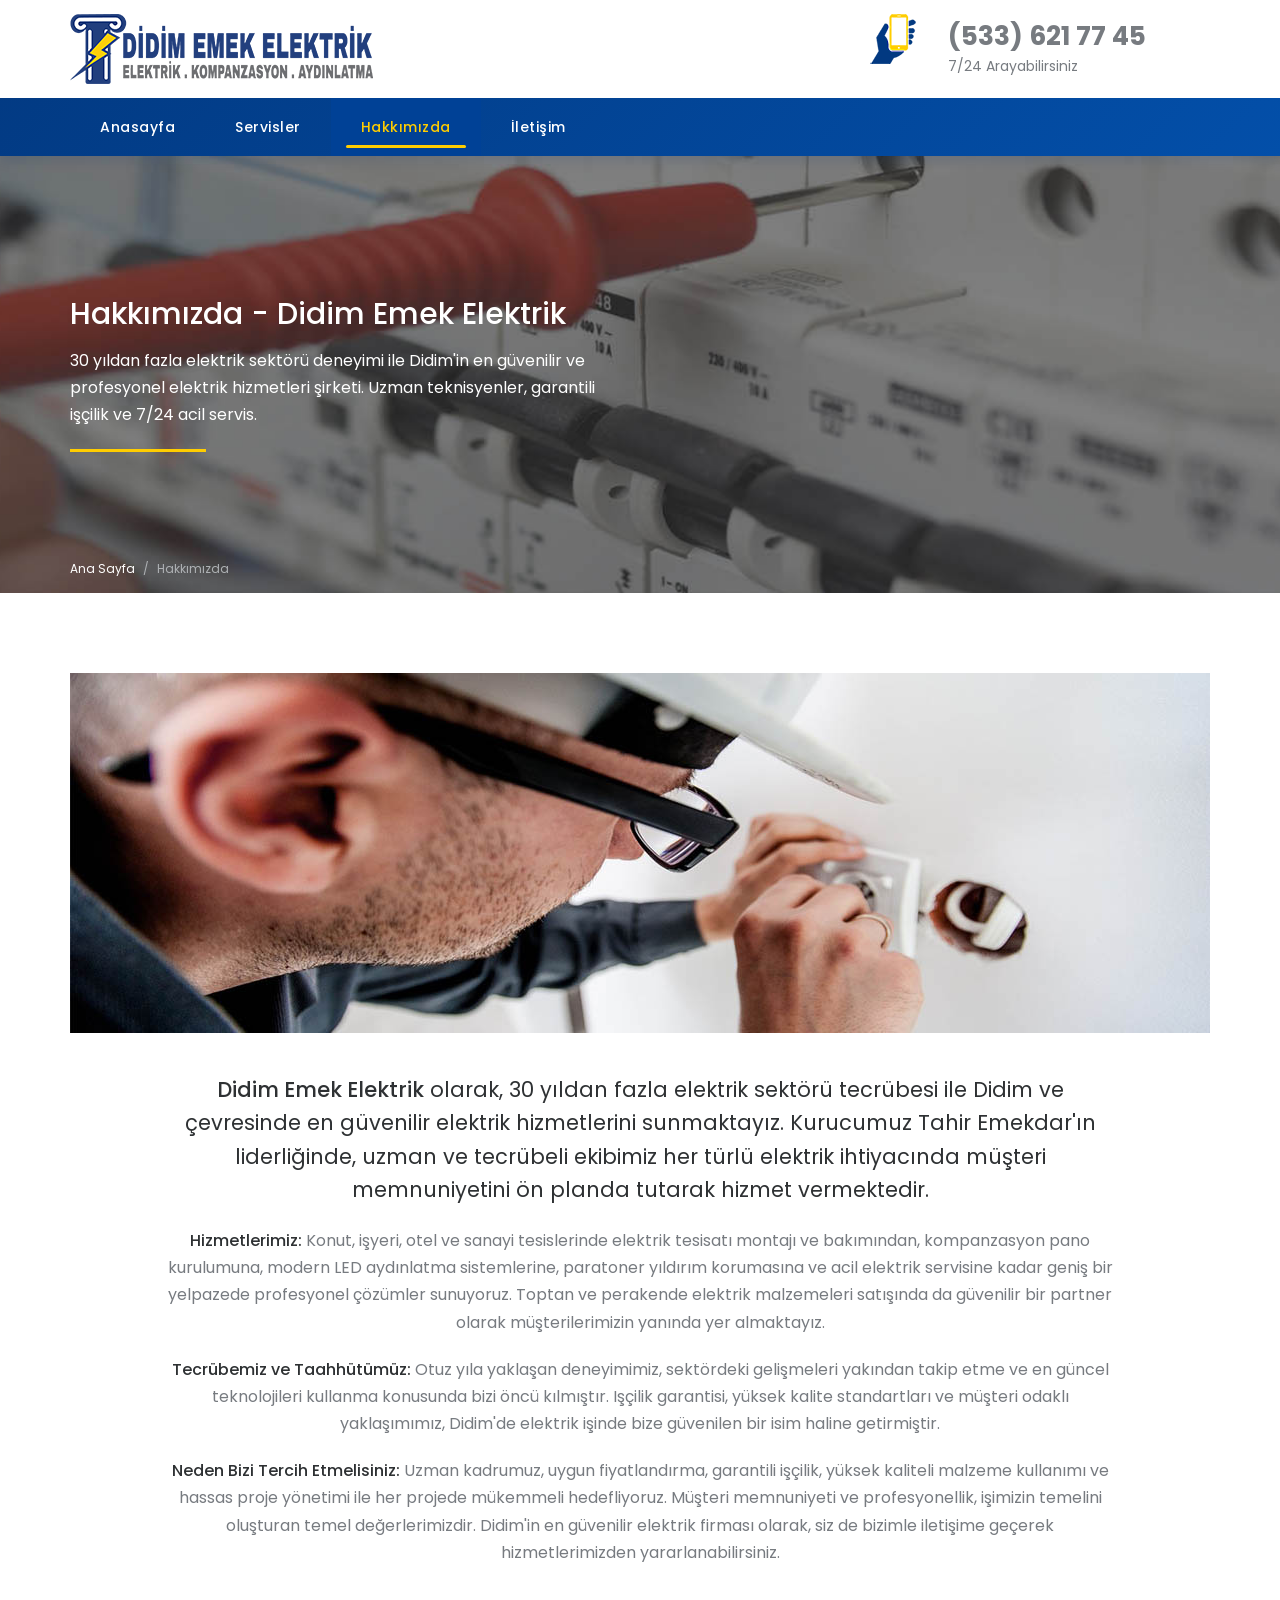
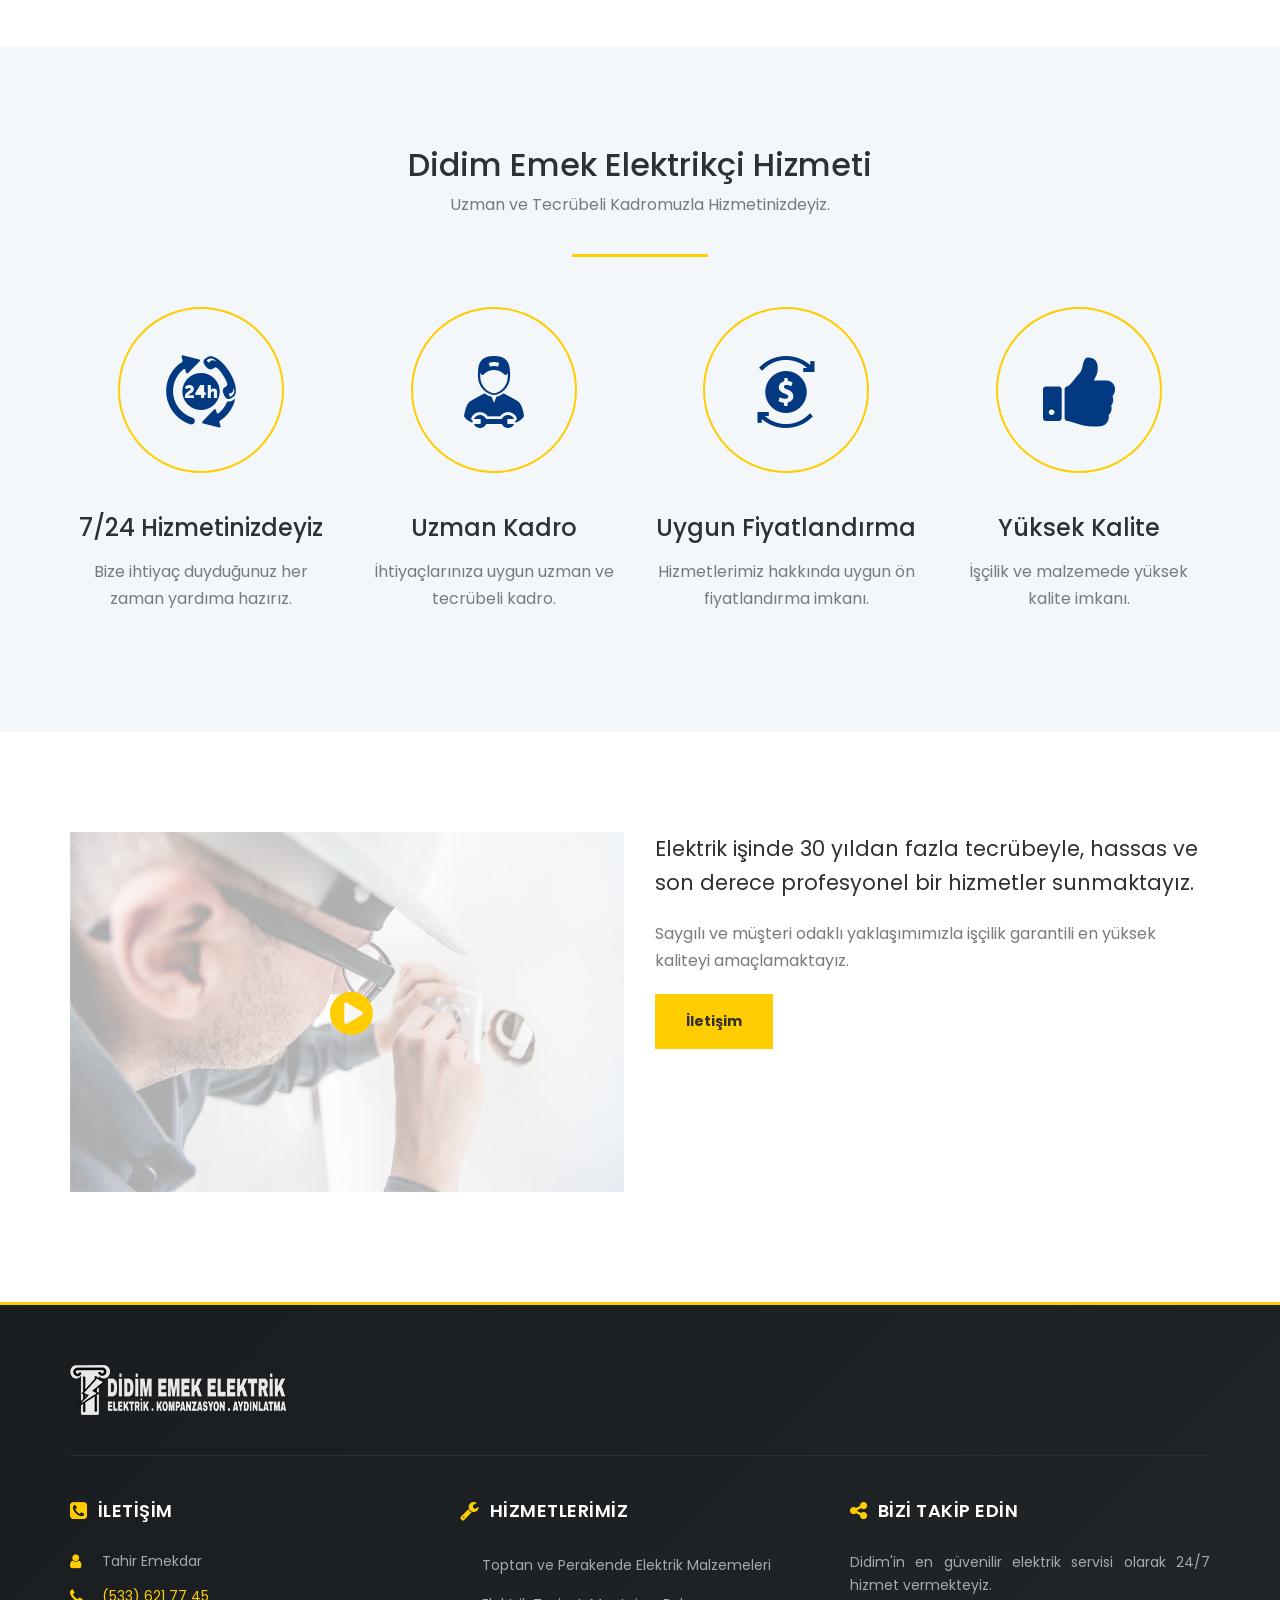
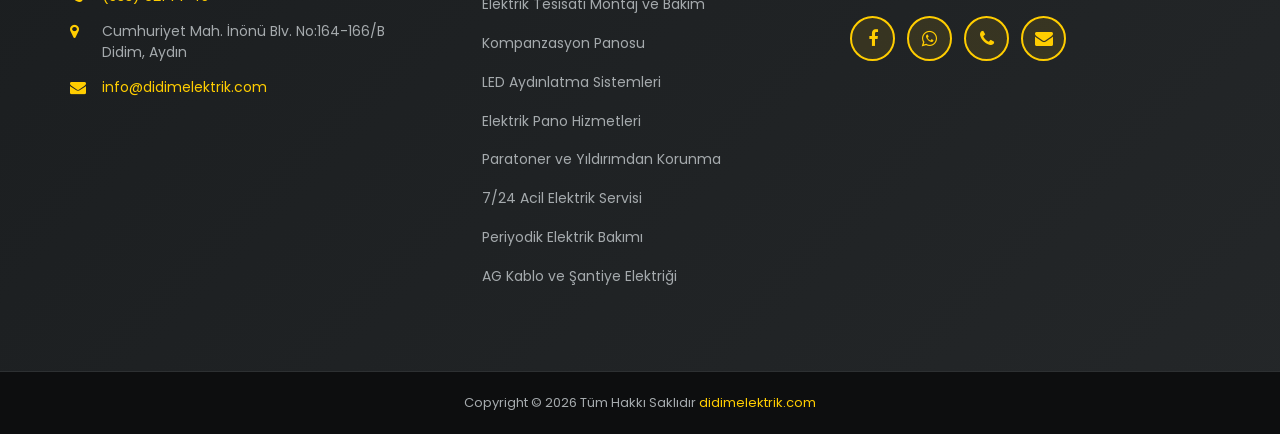
<file: hakkimizda.html>
<!DOCTYPE html>
<html lang="tr">

<head>
    <meta charset="utf-8">
    <meta http-equiv="X-UA-Compatible" content="IE=edge">
    <meta name="viewport" content="width=device-width, initial-scale=1">
    <!-- The above 3 meta tags *must* come first in the head; any other head content must come *after* these tags -->    
    <title>Hakkımızda - Didim Emek Elektrik | 29 Yıllık Tecrübe ve Profesyonel Hizmetler</title>
    <meta name="description" content="Didim Emek Elektrik hakkında bilgi. 29 yıllık elektrik sektörü deneyimi, uzman teknikçiler ve garantili hizmetler. Elektrik tesisatı, kompanzasyon, LED aydınlatma, paratoner ve acil servis.">
    <meta name="keywords" content="Didim elektrikçi, elektrik hizmetleri Didim, Tahir Emekdar, elektrik tesisatı, kompanzasyon panosu, LED aydınlatma, paratoner, acil elektrik servisi, profesyonel elektrik, elektrik montajı, Aydın elektrik"> 
    <meta name="owner" content="Didim Emek Elektrik" />
    <meta name="author" content="Tahir Emekdar" />
    <meta name="copyright" content="(c) 2019" />
    <meta name="robots" content="all,follow">
    <!-- Bootstrap -->
    <link href="css/bootstrap.min.css" rel="stylesheet">
    <!-- Google Fonts -->
    <link href="https://fonts.googleapis.com/css?family=Poppins:100,100i,200,200i,300,300i,400,400i,500,500i,600,600i,700,700i,800,800i,900,900i" rel="stylesheet">
    <!-- FontAwesome CSS -->
    <link rel="stylesheet" type="text/css" href="css/fontello.css">
    <link href="css/font-awesome.min.css" rel="stylesheet">
    <!-- owl-carousel -->
    <link href="css/owl.carousel.css" rel="stylesheet">
    <link href="css/owl.theme.default.css" rel="stylesheet">
    <!-- Template magnific popup gallery -->
    <link rel="stylesheet" type="text/css" href="css/magnific-popup.css">
     <!-- Style CSS -->
     <link href="css/style.css" rel="stylesheet">
 	<link rel="icon" href="images/favicon.png" type="image/png">
 	<link rel="shortcut icon" href="images/favicon.png" type="image/x-icon">
      <!-- Organization Schema Markup -->
      <script type="application/ld+json">
      {
          "@context": "https://schema.org",
          "@type": "Organization",
          "name": "Didim Emek Elektrik",
          "url": "https://www.didimelektrik.com",
          "logo": "https://www.didimelektrik.com/images/logo.png",
          "description": "Didim'de 30 yıldan fazla tecrübe ile elektrik tesisatı, kompanzasyon, aydınlatma ve acil elektrik servisi sunmaktayız.",
          "foundingDate": "1995",
          "founder": {
              "@type": "Person",
              "name": "Tahir Emekdar"
          },
          "areaServed": {
              "@type": "City",
              "name": "Didim",
              "sameAs": "https://www.wikidata.org/wiki/Q51687"
          },
          "address": {
              "@type": "PostalAddress",
              "streetAddress": "Cumhuriyet Mah. İnönü Blv. No:164-166/B",
              "addressLocality": "Didim",
              "addressRegion": "Aydın",
              "postalCode": "09200",
              "addressCountry": "TR"
          },
          "contactPoint": {
              "@type": "ContactPoint",
              "telephone": "+90-533-621-7745",
              "contactType": "Customer Service",
              "email": "info@didimelektrik.com",
              "availableLanguage": ["tr", "en"],
              "areaServed": "TR"
          },
          "sameAs": [
              "https://www.facebook.com/didimelektrik/"
          ],
          "telephone": "+90-533-621-7745",
          "email": "info@didimelektrik.com",
          "priceRange": "€€",
          "knowsAbout": [
              "Elektrik Tesisatı",
              "Kompanzasyon Panosu",
              "LED Aydınlatma",
              "Paratoner Sistemleri",
              "Acil Elektrik Servisi",
              "AG Kablo Çekimi"
          ]
      }
      </script>
     <!-- HTML5 shim and Respond.js for IE8 support of HTML5 elements and media queries -->
     <!-- WARNING: Respond.js doesn't work if you view the page via file:// -->
     <!--[if lt IE 9]>
      <script src="https://oss.maxcdn.com/html5shiv/3.7.3/html5shiv.min.js"></script>
      <script src="https://oss.maxcdn.com/respond/1.4.2/respond.min.js"></script>
    <![endif]-->
</head>

<body>
    <!-- header-section-->
    <header class="header-wrapper" role="banner">
        <div class="top-header">
            <div class="container">
                <div class="row">
                    <div class="col-lg-6 col-md-6 col-sm-12 col-xs-12">
                        <div class="logo"> <a href="/"><img src="./images/logo.png" alt="Didim Emek Elektrik Logo" loading="lazy"> </a> </div>
                    </div>
                    <div class="col-lg-3 col-md-3 hidden-sm hidden-xs">
                        <div class="top-call">
                                <img src="./images/phone-logo-mini.png" alt="Telefon İkonu" loading="lazy">
                                
                            <!-- Lokasyon Yazılabilir -->
                        </div>
                    </div>
                    <div class="col-lg-3 col-md-3 hidden-sm hidden-xs">
                        <div class="top-call-2">
                            <p class="top-call-text"> <a href="tel:+905336217745">(533) 621 77 45</a> </p>
                            <span class="small-text"> 7/24 Arayabilirsiniz</span> 
                        </div>
                    </div>
                </div>
            </div>
        </div>
        <!-- header-section-->
        <nav class="header" role="navigation" aria-label="Ana Navigasyon">
            <div class="container">
                <div class="row">
                    <div class="col-lg-12 col-md-12 col-sm-12 col-xs-12">
                        <!-- navigations-->
                        <div class="navigation">
                            <div id="navigation" role="menubar">
                                <ul>                                   
                                    <li><a href="/" role="menuitem" title="Anasayfa">Anasayfa</a></li>
                                    <li><a href="servisler.html" role="menuitem" title="Tüm Hizmetlerimiz">Servisler</a></li>
                                    <li class="active"><a href="hakkimizda.html" role="menuitem" title="Hakkımızda - Didim Emek Elektrik">Hakkımızda</a></li>
                                    <li><a href="iletisim.html" role="menuitem" title="İletişim Bilgileri">İletişim</a></li>                                    
                                </ul>
                            </div>
                        </div>
                        <!-- /.navigations-->
                    </div>
                </div>
            </div>
        </nav>
    </header>
    <!-- /. header-section-->
    <!-- page-header -->
    <section class="page-header">
        <div class="container">
            <div class="row">
                <div class="col-lg-6 col-md-12 col-sm-6 col-xs-12">
                    <div class="page-caption">
                         <h1 class="page-title">Hakkımızda - Didim Emek Elektrik</h1>
                         <p class="page-text">30 yıldan fazla elektrik sektörü deneyimi ile Didim'in en güvenilir ve profesyonel elektrik hizmetleri şirketi. Uzman teknisyenler, garantili işçilik ve 7/24 acil servis.</p>
                         <div class="page-caption-line"></div>
                    </div>
                </div>
            </div>
        </div>
        <div class="page-breadcrumb">
            <div class="container">
                <div class="row">
                    <div class="col-lg-12 col-md-12 col-sm-12 col-xs-12">
                        <nav aria-label="breadcrumb">
                            <ol class="breadcrumb">
                                <li><a href="index.html">Ana Sayfa</a></li>
                                <li>Hakkımızda</li>
                            </ol>
                        </nav>
                    </div>
                </div>
            </div>
        </div>
    </section>
    <!-- /.page-header-->
    <!-- about-sections -->
    <section class="content">
        <div class="container">
            <div class="row">
                <div class="col-lg-12 col-md-12 col-sm-12 col-xs-12">
                    <article class="about-section">
                        <img src="./images/about_img_1.jpg" alt="Didim Emek Elektrik Teknisyen Takımı" class="img-responsive" loading="lazy">
                    </article>
                </div>
                <div class="col-lg-offset-1 col-lg-10 col-md-offset-1 col-md-10 col-sm-12 col-xs-12">
                    <article class="about-description">
                        <p class="lead"><strong>Didim Emek Elektrik</strong> olarak, 30 yıldan fazla elektrik sektörü tecrübesi ile Didim ve çevresinde en güvenilir elektrik hizmetlerini sunmaktayız. Kurucumuz Tahir Emekdar'ın liderliğinde, uzman ve tecrübeli ekibimiz her türlü elektrik ihtiyacında müşteri memnuniyetini ön planda tutarak hizmet vermektedir.</p>
                        
                        <p><strong>Hizmetlerimiz:</strong> Konut, işyeri, otel ve sanayi tesislerinde elektrik tesisatı montajı ve bakımından, kompanzasyon pano kurulumuna, modern LED aydınlatma sistemlerine, paratoner yıldırım korumasına ve acil elektrik servisine kadar geniş bir yelpazede profesyonel çözümler sunuyoruz. Toptan ve perakende elektrik malzemeleri satışında da güvenilir bir partner olarak müşterilerimizin yanında yer almaktayız.</p>
                        
                        <p><strong>Tecrübemiz ve Taahhütümüz:</strong> Otuz yıla yaklaşan deneyimimiz, sektördeki gelişmeleri yakından takip etme ve en güncel teknolojileri kullanma konusunda bizi öncü kılmıştır. Işçilik garantisi, yüksek kalite standartları ve müşteri odaklı yaklaşımımız, Didim'de elektrik işinde bize güvenilen bir isim haline getirmiştir. </p>
                        
                        <p><strong>Neden Bizi Tercih Etmelisiniz:</strong> Uzman kadrumuz, uygun fiyatlandırma, garantili işçilik, yüksek kaliteli malzeme kullanımı ve hassas proje yönetimi ile her projede mükemmeli hedefliyoruz. Müşteri memnuniyeti ve profesyonellik, işimizin temelini oluşturan temel değerlerimizdir. Didim'in en güvenilir elektrik firması olarak, siz de bizimle iletişime geçerek hizmetlerimizden yararlanabilirsiniz.</p>
                    </article>
                </div>
            </div>
        </div>
    </section>
    <!-- feature-section -->
    <section class="space-medium bg-light">
        <div class="container">
            <div class="row">
                <!-- section-title -->
                <div class="col-lg-12 col-md-12 col-sm-12 col-xs-12">
                    <div class="section-title">
                        <h2>Didim Emek Elektrikçi Hizmeti</h2>
                        <p>Uzman ve Tecrübeli Kadromuzla Hizmetinizdeyiz. </p>
                        <div class="section-line"></div>
                    </div>
                </div>
                <!-- /.section-title -->
            </div>
            <div class="row">
                <!-- feature-block -->
                <div class="col-lg-3 col-md-3 col-sm-6 col-xs-12">
                    <article class="feature-center">
                        <div class="feature-icon"><i class=" icon-24-hours-phone-assistance-service"></i></div>
                        <div class="feature-content">
                            <h3>7/24 Hizmetinizdeyiz</h3>
                            <p>Bize ihtiyaç duyduğunuz her zaman yardıma hazırız.</p>
                        </div>
                    </article>
                </div>
                <!-- /.feature-block -->
                <!-- feature-block -->
                <div class="col-lg-3 col-md-3 col-sm-6 col-xs-12">
                    <article class="feature-center">
                        <div class="feature-icon"><i class="icon-automobile-with-wrench "></i></div>
                        <div class="feature-content">
                            <h3>Uzman Kadro</h3>
                            <p>İhtiyaçlarınıza uygun uzman ve tecrübeli kadro.</p>
                        </div>
                    </article>
                </div>
                <!-- /.feature-block -->
                <!-- feature-block -->
                <div class="col-lg-3 col-md-3 col-sm-6 col-xs-12">
                    <article class="feature-center">
                        <div class="feature-icon"><i class="icon-dollar-symbol"></i></div>
                        <div class="feature-content">
                            <h3>Uygun Fiyatlandırma</h3>
                            <p>Hizmetlerimiz hakkında uygun ön fiyatlandırma imkanı.</p>
                        </div>
                    </article>
                </div>
                <!-- /.feature-block -->
                <!-- feature-block -->
                <div class="col-lg-3 col-md-3 col-sm-6 col-xs-12">
                    <article class="feature-center">
                        <div class="feature-icon"><i class="icon-thumbs-up-hand-symbol"></i></div>
                        <div class="feature-content">
                            <h3>Yüksek Kalite</h3>
                            <p>İşçilik ve malzemede yüksek kalite imkanı.</p>
                        </div>
                    </article>
                </div>
                <!-- /.feature-block -->
            </div>
        </div>
    </section>
    <!-- /.feature-section -->
    <section class="space-medium">
        <div class="container">
            <div class="row">
                <!-- section-title -->
                <div class="col-lg-6 col-md-6 col-sm-12 col-xs-12">
                    <article class="video-block">
                        <img src="./images/video_img_1.jpg" alt="Didim Emek Elektrik Video Başlığı" class="img-responsive" loading="lazy">
                        <a href="#" class="video-btn" title="Videoyu Oynat">
                          <i class="fa fa-play-circle"></i>
                        </a>
                    </article>
                </div>
                <div class="col-lg-6 col-md-6 col-sm-12 col-xs-12">
                    <p class="lead">Elektrik işinde 30 yıldan fazla tecrübeyle, hassas ve son derece profesyonel bir hizmetler sunmaktayız.</p>
                    <p>Saygılı ve müşteri odaklı yaklaşımımızla işçilik garantili en yüksek kaliteyi amaçlamaktayız.</p>
                   
                    <a href="iletisim.html" class="btn btn-primary">İletişim</a>
                </div>
            </div>
        </div>
     </section>
     <!-- /.about-sections -->

    <!-- footer -->
   <footer class="footer">
    <div class="container">
        <div class="row">
            <div class="col-lg-4 col-md-4 col-sm-4 col-xs-12">
                <div class="ft-logo"><a href="index.html"><img src="./images/ft-logo.png" alt="Didim Emek Elektrik Footer Logo" loading="lazy"></a></div>
            </div>
            <div class="col-lg-8 col-md-8 col-sm-8 col-xs-12">
                <!--ft-nav-->
            </div>
            <div class="col-lg-12 col-md-12 col-sm-12 col-xs-12">
                <div class="ft-top-line"></div>
            </div>
        </div>
        <div class="row footer-content">
            <!-- Contact Section -->
            <div class="col-lg-4 col-md-6 col-sm-12 col-xs-12">
                <div class="footer-widget footer-contact-widget">
                    <h3 class="footer-title">
                        <i class="fa fa-phone-square" aria-hidden="true"></i>
                        İletişim
                    </h3>
                    <div class="ft-contact-info">
                        <i class="fa fa-user" aria-hidden="true"></i>
                        <span>Tahir Emekdar</span>
                    </div>
                    <div class="ft-contact-info">
                        <i class="fa fa-phone" aria-hidden="true"></i>
                        <a href="tel:+905336217745" title="Bizi Arayın">(533) 621 77 45</a>
                    </div>
                    <div class="ft-contact-info">
                        <i class="fa fa-map-marker" aria-hidden="true"></i>
                        <span>Cumhuriyet Mah. İnönü Blv. No:164-166/B Didim, Aydın</span>
                    </div>
                    <div class="ft-contact-info">
                        <i class="fa fa-envelope" aria-hidden="true"></i>
                        <a href="mailto:info@didimelektrik.com" title="E-posta Gönder">info@didimelektrik.com</a>
                    </div>
                </div>
            </div>

            <!-- Services Section -->
            <div class="col-lg-4 col-md-6 col-sm-12 col-xs-12">
                <div class="footer-widget footer-services-widget">
                    <h3 class="footer-title">
                        <i class="fa fa-wrench" aria-hidden="true"></i>
                        Hizmetlerimiz
                    </h3>
                        <ul class="footer-links">
                            <li><a href="servisler.html#toptan-perakende" title="Tüm Hizmetler">Toptan ve Perakende Elektrik Malzemeleri</a></li>
                            <li><a href="servisler.html#elektrik-tesisati" title="Tüm Hizmetler">Elektrik Tesisatı Montaj ve Bakım</a></li>
                            <li><a href="servisler.html#kompanzasyon" title="Tüm Hizmetler">Kompanzasyon Panosu</a></li>
                            <li><a href="servisler.html#led-aydinlatma" title="Tüm Hizmetler">LED Aydınlatma Sistemleri</a></li>
                            <li><a href="servisler.html#elektrik-pano" title="Tüm Hizmetler">Elektrik Pano Hizmetleri</a></li>
                            <li><a href="servisler.html#paratoner" title="Tüm Hizmetler">Paratoner ve Yıldırımdan Korunma</a></li>
                            <li><a href="servisler.html#acil-servis" title="Tüm Hizmetler">7/24 Acil Elektrik Servisi</a></li>
                            <li><a href="servisler.html#bakim" title="Tüm Hizmetler">Periyodik Elektrik Bakımı</a></li>
                            <li><a href="servisler.html#ag-kablo" title="Tüm Hizmetler">AG Kablo ve Şantiye Elektriği</a></li>
                        </ul>
                </div>
            </div>

            <!-- Social & About Section -->
            <div class="col-lg-4 col-md-12 col-sm-12 col-xs-12">
                <div class="footer-widget footer-social-widget">
                    <h3 class="footer-title">
                        <i class="fa fa-share-alt" aria-hidden="true"></i>
                        Bizi Takip Edin
                    </h3>
                    <p class="footer-about-text">Didim'in en güvenilir elektrik servisi olarak 24/7 hizmet vermekteyiz.</p>
                    <div class="footer-social-icons">
                        <a href="https://www.facebook.com/didimelektrik/" class="footer-social-link" target="_blank" rel="noopener noreferrer" title="Facebook" aria-label="Facebook Sayfamız">
                            <i class="fa fa-facebook" aria-hidden="true"></i>
                        </a>
                        <a href="https://wa.me/905336217745" class="footer-social-link" target="_blank" rel="noopener noreferrer" title="WhatsApp" aria-label="WhatsApp ile İletişim">
                            <i class="fa fa-whatsapp" aria-hidden="true"></i>
                        </a>
                        <a href="tel:+905336217745" class="footer-social-link" title="Telefon" aria-label="Telefon ile Arayın">
                            <i class="fa fa-phone" aria-hidden="true"></i>
                        </a>
                        <a href="mailto:info@didimelektrik.com" class="footer-social-link" title="E-posta" aria-label="E-posta Gönder">
                            <i class="fa fa-envelope" aria-hidden="true"></i>
                        </a>
                    </div>
                </div>
            </div>
        </div>
        <!-- tiny-footer -->
    </div>
    <div class="tiny-footer">
        <div class="container">
            <div class="row">
                <div class="col-lg-12 col-md-12 col-sm-12 col-xs-12 text-center">
                    <p>Copyright © <span id="yil"></span> Tüm Hakkı Saklıdır <a href="http://didimelektrik.com/" target="_blank" class="copyrightlink">didimelektrik.com</a></p>
                </div>
            </div>
            <!-- /. tiny-footer -->
        </div>
    </div>
</footer>
<!-- /.footer -->

<!-- Modern Sticky Contact Buttons -->
<div class="sticky-contact-buttons" id="stickyContactButtons" role="region" aria-label="Hızlı İletişim Butonları">
    <a href="tel:+905336217745" class="contact-btn call-btn" title="Telefon: +905336217745" aria-label="Hemen Ara - Telefon ile İletişim">
        <i class="fa fa-phone" aria-hidden="true"></i>
        <span class="btn-label">Ara</span>
    </a>
    <a href="https://wa.me/905336217745?text=Merhaba%20Didim%20Emek%20Elektrik%2C%20hizmetleriniz%20hakkında%20bilgi%20almak%20istiyorum." class="contact-btn whatsapp-btn" title="WhatsApp: +905336217745" target="_blank" rel="noopener noreferrer" aria-label="WhatsApp ile İletişim">
        <i class="fa fa-whatsapp" aria-hidden="true"></i>
        <span class="btn-label">WhatsApp</span>
    </a>
</div>

<!-- jQuery (necessary for Bootstrap's JavaScript plugins) -->
<script src="js/jquery.min.js" type="text/javascript" defer></script>
<!-- Include all compiled plugins (below), or include individual files as needed -->
<script src="js/bootstrap.min.js" type="text/javascript" defer></script>
<script src="js/menumaker.js" type="text/javascript" defer></script>
<script type="text/javascript" src="js/jquery.sticky.js" defer></script>
<script type="text/javascript" src="js/sticky-header.js" defer></script>
<script type="text/javascript" src="js/owl.carousel.min.js" defer></script>
<script type="text/javascript" src="js/multiple-carousel.js" defer></script>
<!-- popup gallery -->
<script src="js/jquery.magnific-popup.min.js" type="text/javascript" defer></script>
<script src="js/popup-gallery.js" type="text/javascript" defer></script>
<!-- Sticky Contact Buttons Script -->
<script>
    (function() {
        const stickyButtons = document.getElementById('stickyContactButtons');
        if (stickyButtons) {
            window.addEventListener('scroll', function() {
                if (window.pageYOffset > 300) {
                    stickyButtons.classList.add('show');
                } else {
                    stickyButtons.classList.remove('show');
                }
            });
            // Initial state
            if (window.pageYOffset > 300) {
                stickyButtons.classList.add('show');
            }
        }
    })();
</script>
<script>
    document.getElementById("yil").textContent = new Date().getFullYear();
</script>
</body>

</html>
</file>
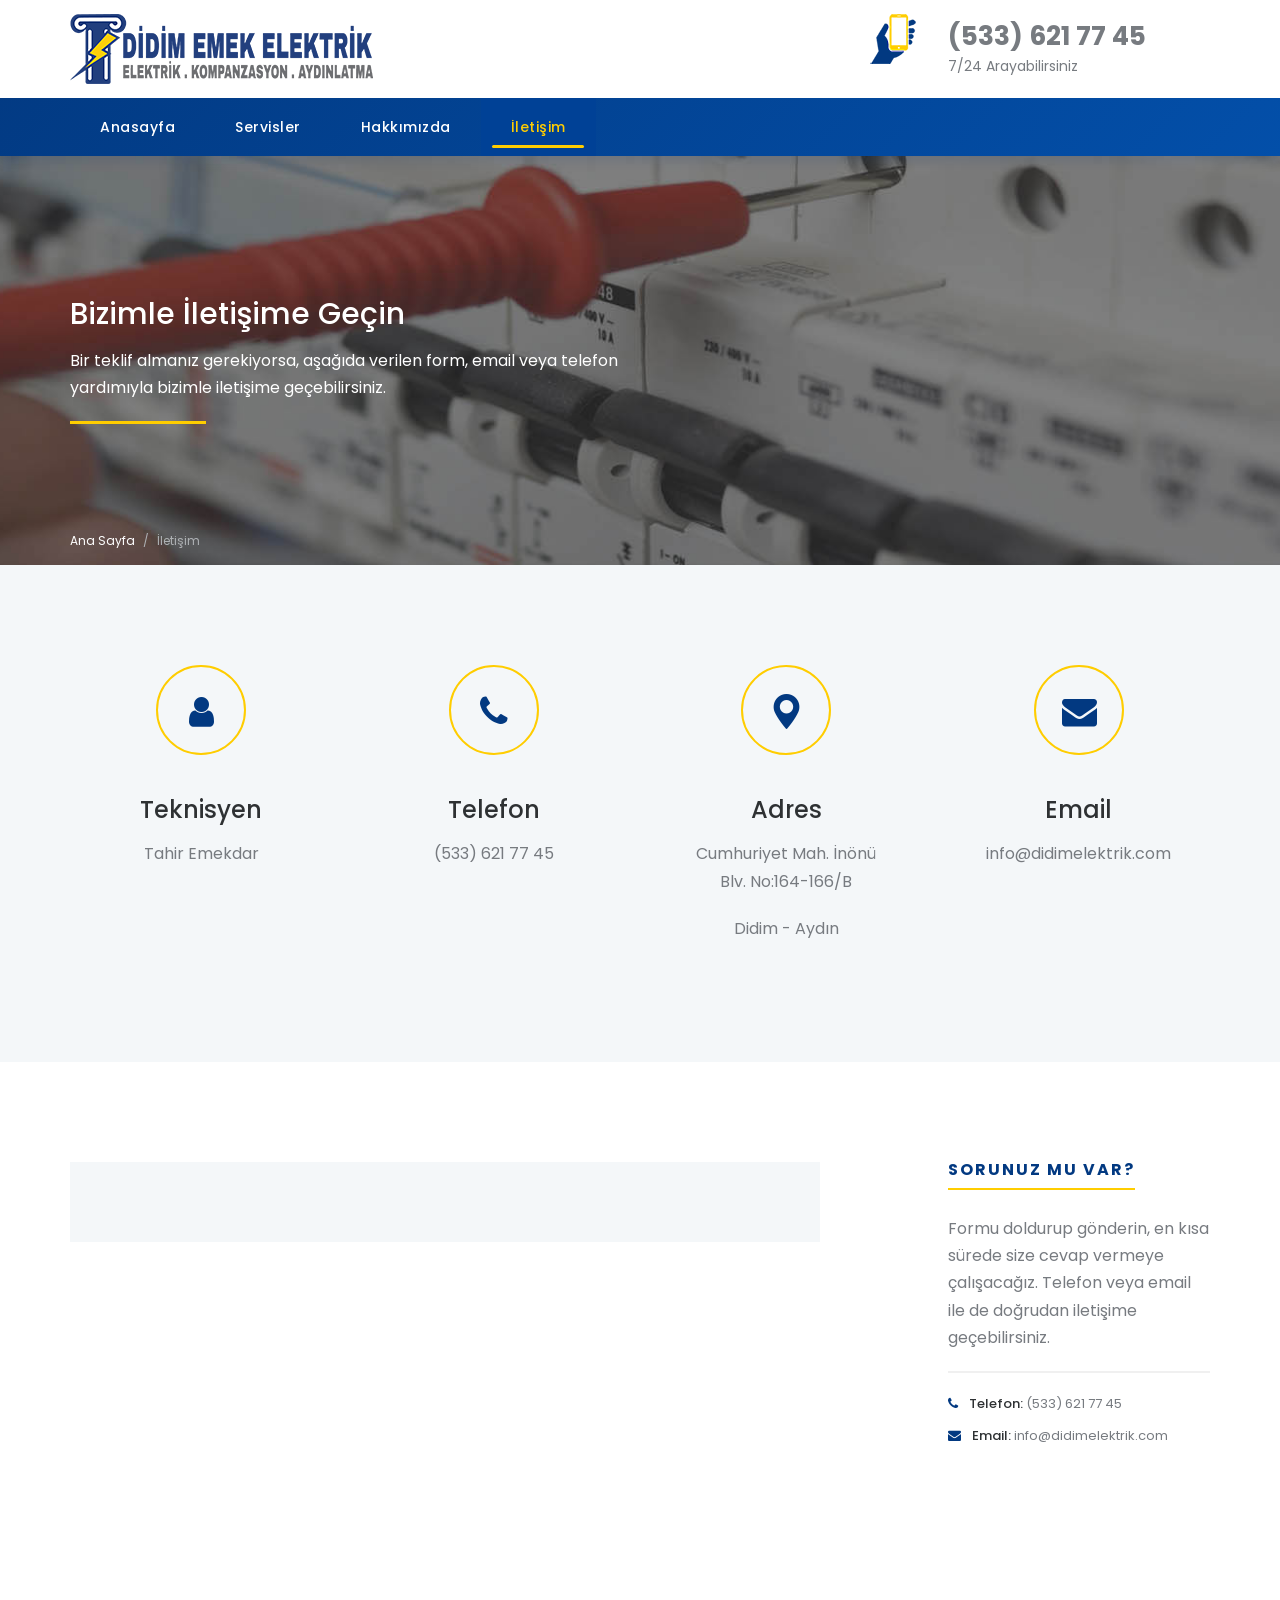
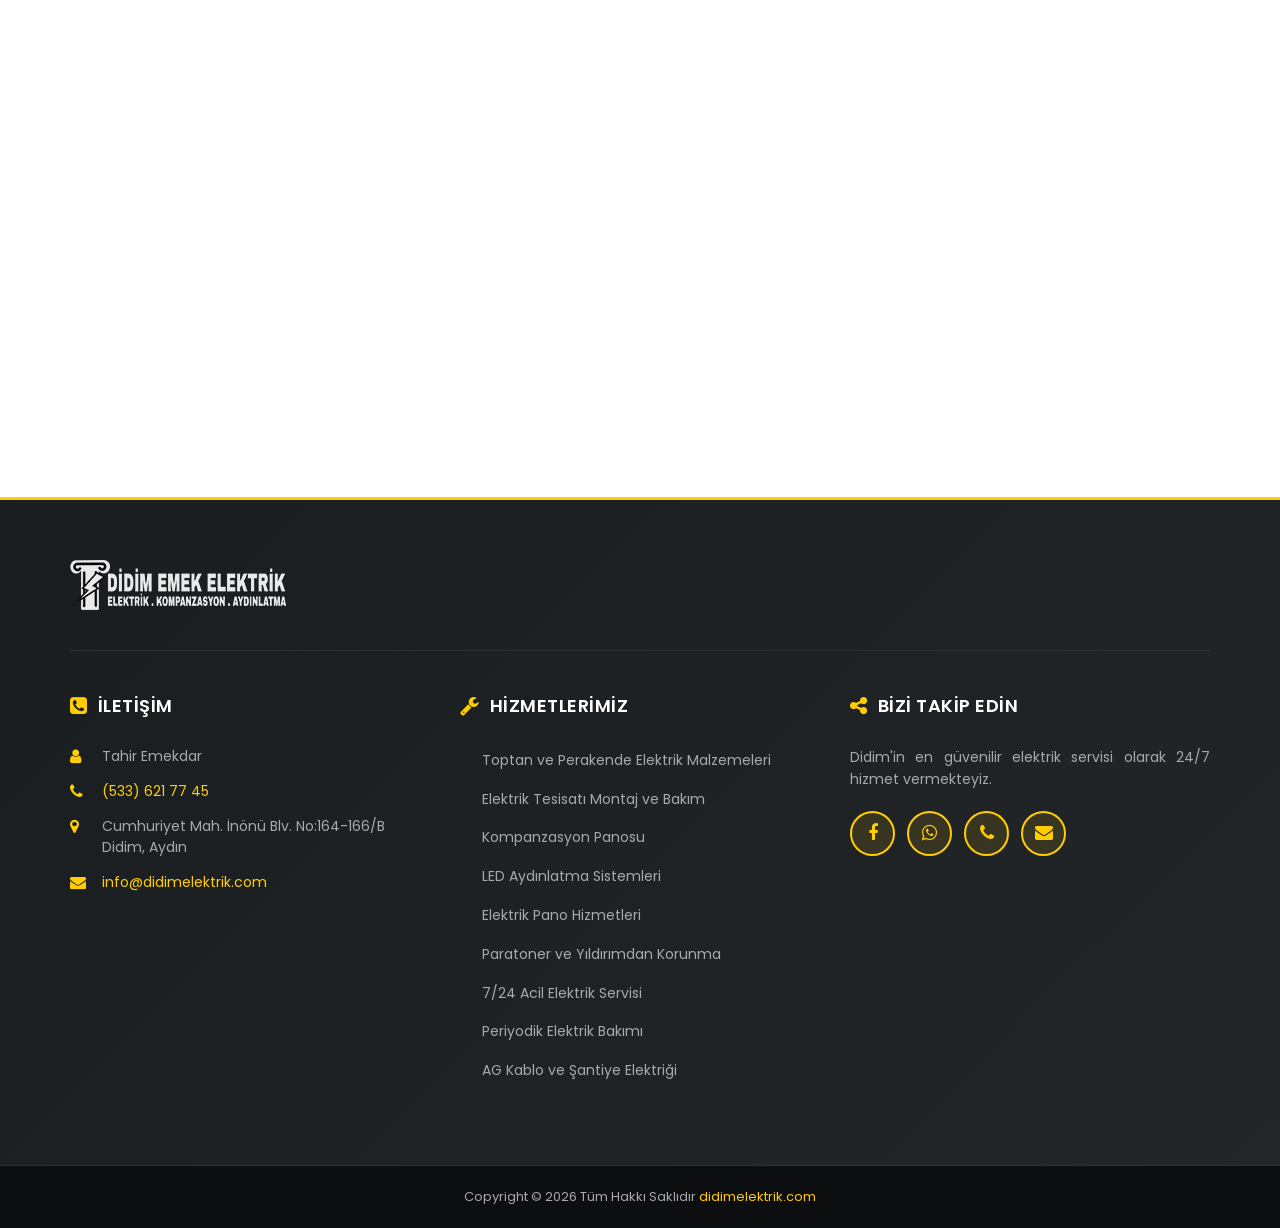
<file: iletisim.html>
<!DOCTYPE html>
<html lang="tr">

<head>
    <meta charset="utf-8">
    <meta http-equiv="X-UA-Compatible" content="IE=edge">
    <meta name="viewport" content="width=device-width, initial-scale=1">
    <!-- The above 3 meta tags *must* come first in the head; any other head content must come *after* these tags -->
    <title>İletişim - Didim Emek Elektrik ve Kompanzasyon Hizmetleri</title>
    <meta name="description" content="Didim Emek Elektrik ile iletişime geçin. 7/24 elektrik hizmetleri için telefon, email ve iletişim formunu kullanabilirsiniz.">
    <meta name="keywords" content="didim elektrik iletişim, elektrik servisi, didim elektrikçi, 24 saat elektrik hizmetleri, acil elektrik, Tahir Emekdar"> 
    <meta name="owner" content="Didim Emek Elektrik" />
    <meta name="author" content="Tahir Emekdar" />
    <meta name="copyright" content="(c) 2019" />
    <meta name="robots" content="all,follow">
    <!-- Bootstrap -->
    <link href="css/bootstrap.min.css" rel="stylesheet">
    <!-- Google Fonts -->
    <link href="https://fonts.googleapis.com/css?family=Poppins:100,100i,200,200i,300,300i,400,400i,500,500i,600,600i,700,700i,800,800i,900,900i" rel="stylesheet">
    <!-- FontAwesome CSS -->
    <link rel="stylesheet" type="text/css" href="css/fontello.css">
    <link href="css/font-awesome.min.css" rel="stylesheet">
    <!-- owl-carousel -->
    <link href="css/owl.carousel.css" rel="stylesheet">
    <link href="css/owl.theme.default.css" rel="stylesheet">
    <!-- Template magnific popup gallery -->
    <link rel="stylesheet" type="text/css" href="css/magnific-popup.css">
    <!-- Style CSS -->
    <link href="css/style.css" rel="stylesheet">
	<link rel="icon" href="images/favicon.png" type="image/png">
	<link rel="shortcut icon" href="images/favicon.png" type="image/x-icon">
    <!-- HTML5 shim and Respond.js for IE8 support of HTML5 elements and media queries -->
    <!-- WARNING: Respond.js doesn't work if you view the page via file:// -->
    <!--[if lt IE 9]>
      <script src="https://oss.maxcdn.com/html5shiv/3.7.3/html5shiv.min.js"></script>
      <script src="https://oss.maxcdn.com/respond/1.4.2/respond.min.js"></script>
    <![endif]-->
</head>

<body>
    <!-- header-section-->
    <header class="header-wrapper" role="banner">
        <div class="top-header">
            <div class="container">
                <div class="row">
                    <div class="col-lg-6 col-md-6 col-sm-12 col-xs-12">
                        <div class="logo"> <a href="/"><img src="./images/logo.png" alt="Didim Emek Elektrik Logo" loading="lazy"> </a> </div>
                    </div>
                    <div class="col-lg-3 col-md-3 hidden-sm hidden-xs">
                        <div class="top-call">
                                <img src="./images/phone-logo-mini.png" alt="Telefon İkonu" loading="lazy">
                                
                            <!-- Lokasyon Yazılabilir -->
                        </div>
                    </div>
                    <div class="col-lg-3 col-md-3 hidden-sm hidden-xs">
                        <div class="top-call-2">
                            <p class="top-call-text"> <a href="tel:+905336217745">(533) 621 77 45</a> </p>
                            <span class="small-text"> 7/24 Arayabilirsiniz</span> 
                        </div>
                    </div>
                </div>
            </div>
        </div>
        <!-- header-section-->
        <nav class="header" role="navigation" aria-label="Ana Navigasyon">
            <div class="container">
                <div class="row">
                    <div class="col-lg-12 col-md-12 col-sm-12 col-xs-12">
                        <!-- navigations-->
                        <div class="navigation">
                            <div id="navigation" role="menubar">
                                <ul>                           
                                    <li><a href="/" role="menuitem" title="Anasayfa">Anasayfa</a></li>
                                    <li><a href="servisler.html" role="menuitem" title="Tüm Hizmetlerimiz">Servisler</a></li>
                                    <li><a href="hakkimizda.html" role="menuitem" title="Hakkımızda - Didim Emek Elektrik">Hakkımızda</a></li>
                                    <li class="active"><a href="iletisim.html" role="menuitem" title="İletişim Bilgileri">İletişim</a></li>                                    
                                </ul>
                            </div>
                        </div>
                        <!-- /.navigations-->
                    </div>
                </div>
            </div>
        </nav>
    </header>
    <!-- /. header-section-->
    <!-- page-header -->
    <section class="page-header">
        <div class="container">
            <div class="row">
                <div class="col-lg-6 col-md-12 col-sm-6 col-xs-12">
                    <div class="page-caption">
                        <h1 class="page-title">Bizimle İletişime Geçin</h1>
                        <p class="page-text">Bir teklif almanız gerekiyorsa, aşağıda verilen form, email veya telefon yardımıyla bizimle iletişime geçebilirsiniz.</p>
                        <div class="page-caption-line"></div>
                    </div>
                </div>
            </div>
        </div>
        <div class="page-breadcrumb">
            <div class="container">
                <div class="row">
                    <div class="col-lg-12 col-md-12 col-sm-12 col-xs-12">
                        <nav aria-label="breadcrumb">
                            <ol class="breadcrumb">
                                <li><a href="index.html">Ana Sayfa</a></li>
                                <li>İletişim</li>
                            </ol>
                        </nav>
                    </div>
                </div>
            </div>
        </div>
    </section>
    <!-- /.page-header-->
    <!-- contact-sections -->
    <section class="space-medium bg-light">
        <div class="container">
            <div class="row">
                <div class="col-lg-3 col-md-3 col-sm-6 col-xs-12">
                            <article class="contact-block">
                                <div class="contact-icon">
                                    <i class="fa fa-user"></i>
                                </div>
                                <div class="contact-content">
                                    <h3>Teknisyen</h3>
                                    <p>Tahir Emekdar</p>
                                </div>
                            </article>
                
                </div>
                <div class="col-lg-3 col-md-3 col-sm-6 col-xs-12">
                        <article class="contact-block">
                            <div class="contact-icon">
                                <i class="fa fa-phone"></i>
                            </div>
                            <div class="contact-content">
                                <h3>Telefon</h3>
                                <p><a href="tel:+905336217745">(533) 621 77 45</a></p>
                            </div>
                        </article>
                    </div>
                <div class="col-lg-3 col-md-3 col-sm-6 col-xs-12">
                    <article class="contact-block">
                        <div class="contact-icon">
                            <i class="icon-placeholder-filled-point copy 13"></i>
                        </div>
                        <div class="contact-content">
                            <h3>Adres</h3>
                            <p>Cumhuriyet Mah. İnönü Blv. No:164-166/B</p>
                            <p>Didim - Aydın</p>
                        </div>
                    </article>
                </div>
                
                <div class="col-lg-3 col-md-3 col-sm-6 col-xs-12">
                    <article class="contact-block">
                        <div class="contact-icon">
                            <i class="fa fa-envelope"></i>
                        </div>
                        <div class="contact-content">
                            <h3>Email</h3>
                            <p><a href="mailto:info@didimelektrik.com">info@didimelektrik.com</a></p>
                        </div>
                    </article>
                </div>
                
            </div>
        </div>
    </section>
    <div class="space-medium">
        <div class="container">
            <div class="row">
                <div class="col-lg-8 col-md-8 col-sm-7 col-xs-12">
                    
                        <div class="contact-form">
                            <div class="row">
                                <script type="text/javascript" src="https://form.jotform.com/jsform/81448221773963"></script>
                            </div>
                        </div>
                    
                </div>
                <div class="col-lg-offset-1 col-lg-3  col-md-offset-1 col-md-3 col-sm-5 col-xs-12">
                    <aside class="widget-cta">
                        <h3 class="widget-cta-title">Sorunuz mu var?</h3>
                         <p>Formu doldurup gönderin, en kısa sürede size cevap vermeye çalışacağız. Telefon veya email ile de doğrudan iletişime geçebilirsiniz.</p>
                         <div style="margin-top: 20px; padding-top: 20px; border-top: 2px solid #f0f0f0;">
                            <p style="font-size: 13px; color: #666; margin-bottom: 10px;">
                                <i class="fa fa-phone" style="color: #023981; margin-right: 8px;"></i>
                                <strong>Telefon:</strong> <a href="tel:+905336217745">(533) 621 77 45</a>
                            </p>
                            <p style="font-size: 13px; color: #666;">
                                <i class="fa fa-envelope" style="color: #023981; margin-right: 8px;"></i>
                                <strong>Email:</strong> <a href="mailto:info@didimelektrik.com">info@didimelektrik.com</a>
                            </p>
                         </div>
                    </aside>
                </div>
            </div>
        </div>
    </div>

    <section id="google-map">
        <iframe src="https://www.google.com/maps/embed?pb=!1m14!1m8!1m3!1d12682.288922317757!2d27.2710487!3d37.3762975!3m2!1i1024!2i768!4f13.1!3m3!1m2!1s0x0%3A0x2bde433648072c36!2sDidim+Emek+Elektrik!5e0!3m2!1str!2str!4v1555253238967!5m2!1str!2str" width="100%" height="450" frameborder="0" style="border:0" allowfullscreen="" loading="lazy" title="Didim Emek Elektrik Harita Konumu"></iframe>
    </section>
    <!-- /.contact-sections -->
   <!-- footer -->
   <footer class="footer">
    <div class="container">
        <div class="row">
            <div class="col-lg-4 col-md-4 col-sm-4 col-xs-12">
                <div class="ft-logo"><a href="index.html"><img src="./images/ft-logo.png" alt="Didim Emek Elektrik Footer Logo" loading="lazy"></a></div>
            </div>
            <div class="col-lg-8 col-md-8 col-sm-8 col-xs-12">
                <!--ft-nav-->
            </div>
            <div class="col-lg-12 col-md-12 col-sm-12 col-xs-12">
                <div class="ft-top-line"></div>
            </div>
        </div>
        <div class="row footer-content">
            <!-- Contact Section -->
            <div class="col-lg-4 col-md-6 col-sm-12 col-xs-12">
                <div class="footer-widget footer-contact-widget">
                    <h3 class="footer-title">
                        <i class="fa fa-phone-square" aria-hidden="true"></i>
                        İletişim
                    </h3>
                    <div class="ft-contact-info">
                        <i class="fa fa-user" aria-hidden="true"></i>
                        <span>Tahir Emekdar</span>
                    </div>
                    <div class="ft-contact-info">
                        <i class="fa fa-phone" aria-hidden="true"></i>
                        <a href="tel:+905336217745" title="Bizi Arayın">(533) 621 77 45</a>
                    </div>
                    <div class="ft-contact-info">
                        <i class="fa fa-map-marker" aria-hidden="true"></i>
                        <span>Cumhuriyet Mah. İnönü Blv. No:164-166/B Didim, Aydın</span>
                    </div>
                    <div class="ft-contact-info">
                        <i class="fa fa-envelope" aria-hidden="true"></i>
                        <a href="mailto:info@didimelektrik.com" title="E-posta Gönder">info@didimelektrik.com</a>
                    </div>
                </div>
            </div>

            <!-- Services Section -->
            <div class="col-lg-4 col-md-6 col-sm-12 col-xs-12">
                <div class="footer-widget footer-services-widget">
                    <h3 class="footer-title">
                        <i class="fa fa-wrench" aria-hidden="true"></i>
                        Hizmetlerimiz
                    </h3>
                        <ul class="footer-links">
                            <li><a href="servisler.html#toptan-perakende" title="Tüm Hizmetler">Toptan ve Perakende Elektrik Malzemeleri</a></li>
                            <li><a href="servisler.html#elektrik-tesisati" title="Tüm Hizmetler">Elektrik Tesisatı Montaj ve Bakım</a></li>
                            <li><a href="servisler.html#kompanzasyon" title="Tüm Hizmetler">Kompanzasyon Panosu</a></li>
                            <li><a href="servisler.html#led-aydinlatma" title="Tüm Hizmetler">LED Aydınlatma Sistemleri</a></li>
                            <li><a href="servisler.html#elektrik-pano" title="Tüm Hizmetler">Elektrik Pano Hizmetleri</a></li>
                            <li><a href="servisler.html#paratoner" title="Tüm Hizmetler">Paratoner ve Yıldırımdan Korunma</a></li>
                            <li><a href="servisler.html#acil-servis" title="Tüm Hizmetler">7/24 Acil Elektrik Servisi</a></li>
                            <li><a href="servisler.html#bakim" title="Tüm Hizmetler">Periyodik Elektrik Bakımı</a></li>
                            <li><a href="servisler.html#ag-kablo" title="Tüm Hizmetler">AG Kablo ve Şantiye Elektriği</a></li>
                        </ul>
                </div>
            </div>

            <!-- Social & About Section -->
            <div class="col-lg-4 col-md-12 col-sm-12 col-xs-12">
                <div class="footer-widget footer-social-widget">
                    <h3 class="footer-title">
                        <i class="fa fa-share-alt" aria-hidden="true"></i>
                        Bizi Takip Edin
                    </h3>
                    <p class="footer-about-text">Didim'in en güvenilir elektrik servisi olarak 24/7 hizmet vermekteyiz.</p>
                    <div class="footer-social-icons">
                        <a href="https://www.facebook.com/didimelektrik/" class="footer-social-link" target="_blank" rel="noopener noreferrer" title="Facebook" aria-label="Facebook Sayfamız">
                            <i class="fa fa-facebook" aria-hidden="true"></i>
                        </a>
                        <a href="https://wa.me/905336217745" class="footer-social-link" target="_blank" rel="noopener noreferrer" title="WhatsApp" aria-label="WhatsApp ile İletişim">
                            <i class="fa fa-whatsapp" aria-hidden="true"></i>
                        </a>
                        <a href="tel:+905336217745" class="footer-social-link" title="Telefon" aria-label="Telefon ile Arayın">
                            <i class="fa fa-phone" aria-hidden="true"></i>
                        </a>
                        <a href="mailto:info@didimelektrik.com" class="footer-social-link" title="E-posta" aria-label="E-posta Gönder">
                            <i class="fa fa-envelope" aria-hidden="true"></i>
                        </a>
                    </div>
                </div>
            </div>
        </div>
        <!-- tiny-footer -->
    </div>
    <div class="tiny-footer">
        <div class="container">
            <div class="row">
                <div class="col-lg-12 col-md-12 col-sm-12 col-xs-12 text-center">
                    <p>Copyright © <span id="yil"></span> Tüm Hakkı Saklıdır <a href="http://didimelektrik.com/" target="_blank" class="copyrightlink">didimelektrik.com</a></p>
                </div>
            </div>
            <!-- /. tiny-footer -->
        </div>
    </div>
</footer>
<!-- /.footer -->

<!-- Modern Sticky Contact Buttons -->
<div class="sticky-contact-buttons" id="stickyContactButtons" role="region" aria-label="Hızlı İletişim Butonları">
    <a href="tel:+905336217745" class="contact-btn call-btn" title="Telefon: +905336217745" aria-label="Hemen Ara - Telefon ile İletişim">
        <i class="fa fa-phone" aria-hidden="true"></i>
        <span class="btn-label">Ara</span>
    </a>
    <a href="https://wa.me/905336217745?text=Merhaba%20Didim%20Emek%20Elektrik%2C%20sizinle%20iletişime%20geçmek%20istiyorum." class="contact-btn whatsapp-btn" title="WhatsApp: +905336217745" target="_blank" rel="noopener noreferrer" aria-label="WhatsApp ile İletişim">
        <i class="fa fa-whatsapp" aria-hidden="true"></i>
        <span class="btn-label">WhatsApp</span>
    </a>
</div>

     <!-- jQuery (necessary for Bootstrap's JavaScript plugins) -->
    <script src="js/jquery.min.js" type="text/javascript" defer></script>
    <!-- Include all compiled plugins (below), or include individual files as needed -->
    <script src="js/bootstrap.min.js" type="text/javascript" defer></script>
    <script src="js/menumaker.js" type="text/javascript" defer></script>
    <script type="text/javascript" src="js/jquery.sticky.js" defer></script>
    <script type="text/javascript" src="js/sticky-header.js" defer></script>
    
    <!-- Modern Sticky Contact Buttons Script -->
    <script>
        (function() {
            const stickyButtons = document.getElementById('stickyContactButtons');
            if (stickyButtons) {
                window.addEventListener('scroll', function() {
                    if (window.pageYOffset > 300) {
                        stickyButtons.classList.add('show');
                    } else {
                        stickyButtons.classList.remove('show');
                    }
                });
                // Initial state
                if (window.pageYOffset > 300) {
                    stickyButtons.classList.add('show');
                }
            }
        })();
    </script>
    <script>
        document.getElementById("yil").textContent = new Date().getFullYear();
    </script>
    <!-- Contact Form Validation and Submission -->
    <script defer>
        document.addEventListener('DOMContentLoaded', function() {
            const contactForm = document.getElementById('contactForm');
            const formAlert = document.getElementById('formAlert');
            const submitBtn = document.getElementById('submitBtn');

            // Form validation function
            function validateForm() {
                const form = contactForm;
                let isValid = true;
                
                // Reset previous states
                form.querySelectorAll('.form-control').forEach(field => {
                    field.classList.remove('is-valid', 'is-invalid');
                });

                // Validate each field
                const name = document.getElementById('contactName').value.trim();
                const email = document.getElementById('contactEmail').value.trim();
                const message = document.getElementById('contactMessage').value.trim();
                const agreeTerms = document.getElementById('agreeTerms').checked;

                // Validate name
                if (!name || name.length < 2) {
                    document.getElementById('contactName').classList.add('is-invalid');
                    isValid = false;
                } else {
                    document.getElementById('contactName').classList.add('is-valid');
                }

                // Validate email
                const emailPattern = /^[^\s@]+@[^\s@]+\.[^\s@]+$/;
                if (!email || !emailPattern.test(email)) {
                    document.getElementById('contactEmail').classList.add('is-invalid');
                    isValid = false;
                } else {
                    document.getElementById('contactEmail').classList.add('is-valid');
                }

                // Validate message
                if (!message || message.length < 10) {
                    document.getElementById('contactMessage').classList.add('is-invalid');
                    isValid = false;
                } else {
                    document.getElementById('contactMessage').classList.add('is-valid');
                }

                // Validate phone if provided
                const phone = document.getElementById('contactPhone').value.trim();
                if (phone) {
                    const phonePattern = /^[+]?[(]?[0-9]{3}[)]?[-\s.]?[0-9]{3}[-\s.]?[0-9]{4,6}$/;
                    if (!phonePattern.test(phone)) {
                        document.getElementById('contactPhone').classList.add('is-invalid');
                        isValid = false;
                    } else {
                        document.getElementById('contactPhone').classList.add('is-valid');
                    }
                }

                // Validate agreement checkbox
                if (!agreeTerms) {
                    document.getElementById('agreeTerms').classList.add('is-invalid');
                    isValid = false;
                }

                return isValid;
            }

            // Handle form submission
            contactForm.addEventListener('submit', function(e) {
                e.preventDefault();

                // Validate form
                if (!validateForm()) {
                    showAlert('Lütfen tüm gerekli alanları doğru şekilde doldurunuz.', 'error');
                    return;
                }

                // Show loading state
                submitBtn.disabled = true;
                submitBtn.classList.add('loading');
                const originalText = submitBtn.innerHTML;
                submitBtn.innerHTML = '<i class="fa fa-spinner fa-spin"></i> Gönderiliyor...';

                // Prepare form data
                const formData = new FormData(contactForm);

                // Send form via AJAX
                fetch(contactForm.action, {
                    method: 'POST',
                    body: formData
                })
                .then(response => response.json())
                .then(data => {
                    if (data.success) {
                        showAlert('Mesajınız başarıyla gönderildi! En kısa sürede sizinle iletişime geçeceğiz.', 'success');
                        contactForm.reset();
                        contactForm.querySelectorAll('.form-control').forEach(field => {
                            field.classList.remove('is-valid', 'is-invalid');
                        });
                        
                        // Scroll to alert
                        formAlert.scrollIntoView({ behavior: 'smooth', block: 'center' });
                    } else {
                        showAlert(data.message || 'Bir hata oluştu. Lütfen daha sonra tekrar deneyiniz.', 'error');
                    }
                })
                .catch(error => {
                    console.error('Form Error:', error);
                    showAlert('Mesaj gönderilirken bir hata oluştu. Lütfen daha sonra tekrar deneyiniz.', 'error');
                })
                .finally(() => {
                    // Reset button state
                    submitBtn.disabled = false;
                    submitBtn.classList.remove('loading');
                    submitBtn.innerHTML = originalText;
                });
            });

            // Real-time validation
            contactForm.querySelectorAll('.form-control').forEach(field => {
                field.addEventListener('blur', function() {
                    validateForm();
                });
                
                field.addEventListener('input', function() {
                    if (this.classList.contains('is-invalid')) {
                        validateForm();
                    }
                });
            });

            // Show alert function
            function showAlert(message, type) {
                formAlert.className = `form-alert ${type} show`;
                formAlert.textContent = message;
                
                // Auto-hide error alerts after 5 seconds
                if (type === 'error') {
                    setTimeout(() => {
                        formAlert.classList.remove('show');
                    }, 5000);
                }
            }
        });
    </script>

</body>

</html>
</file>
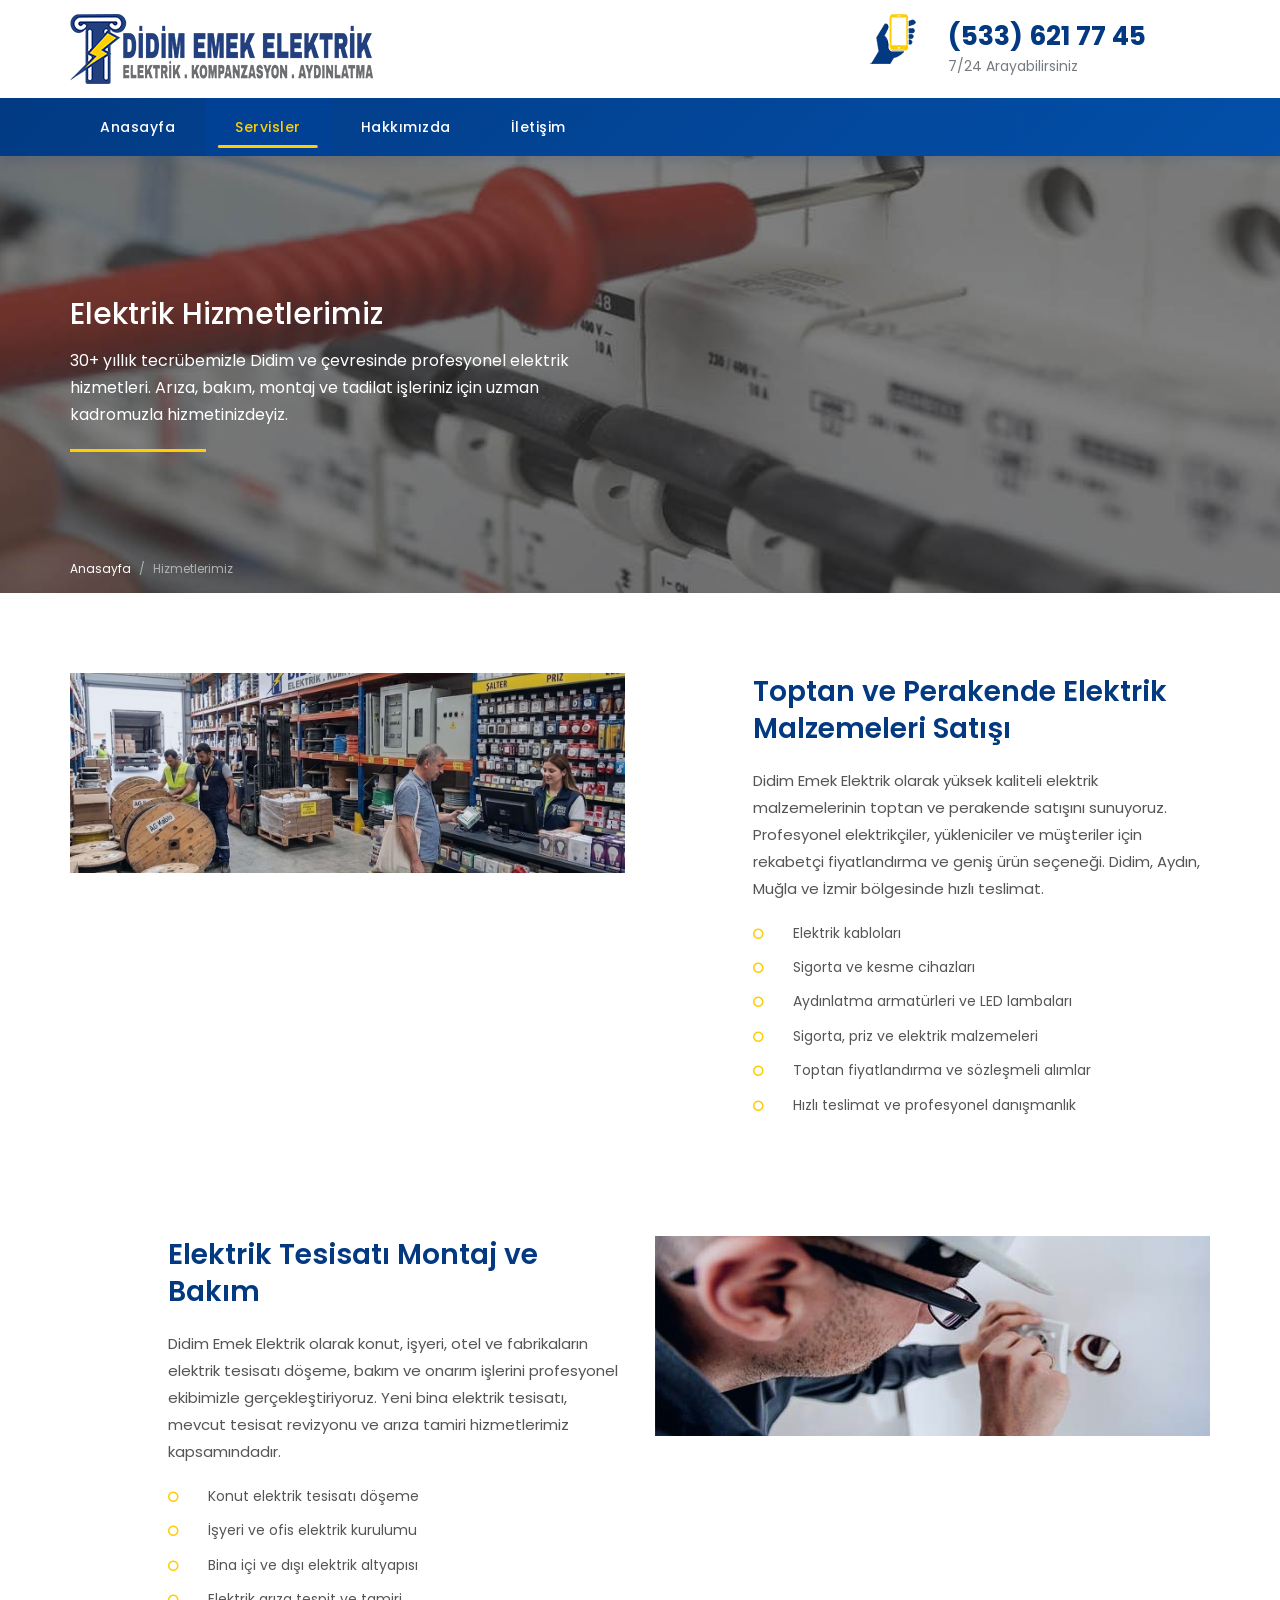
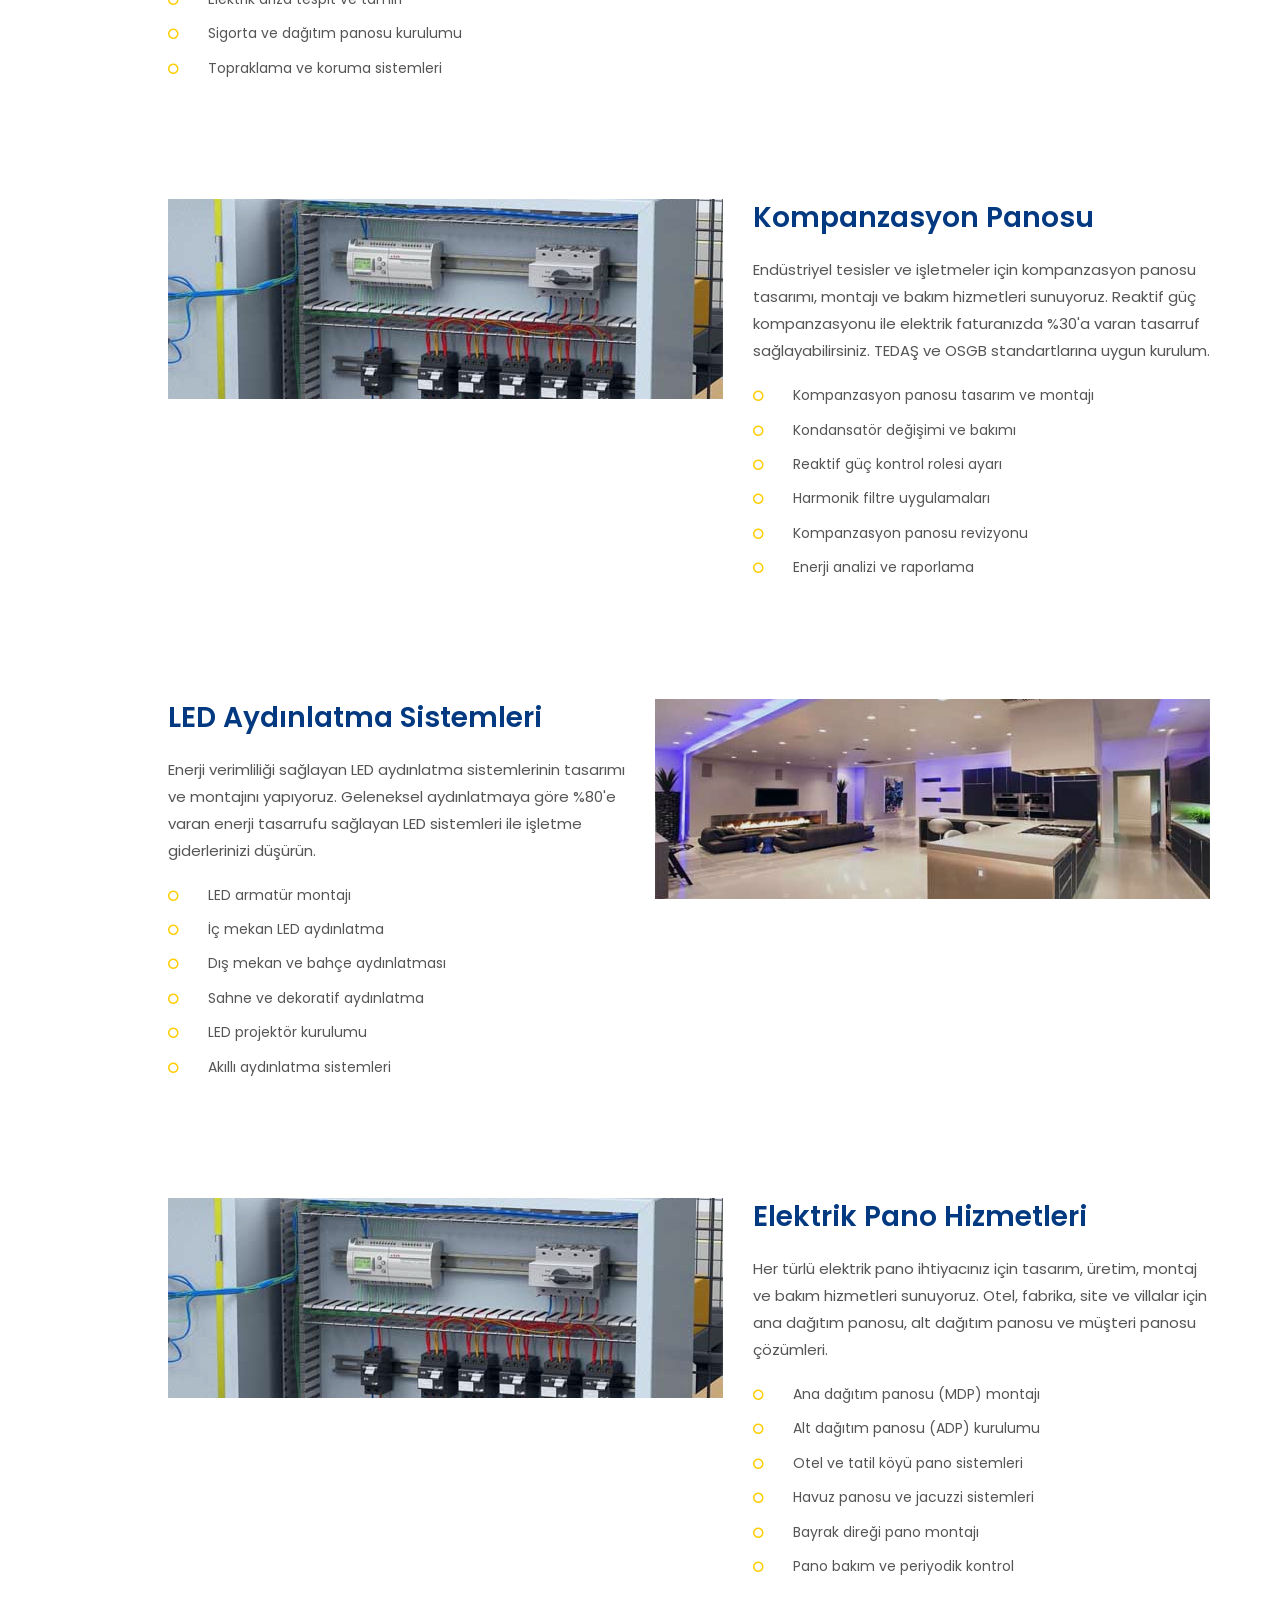
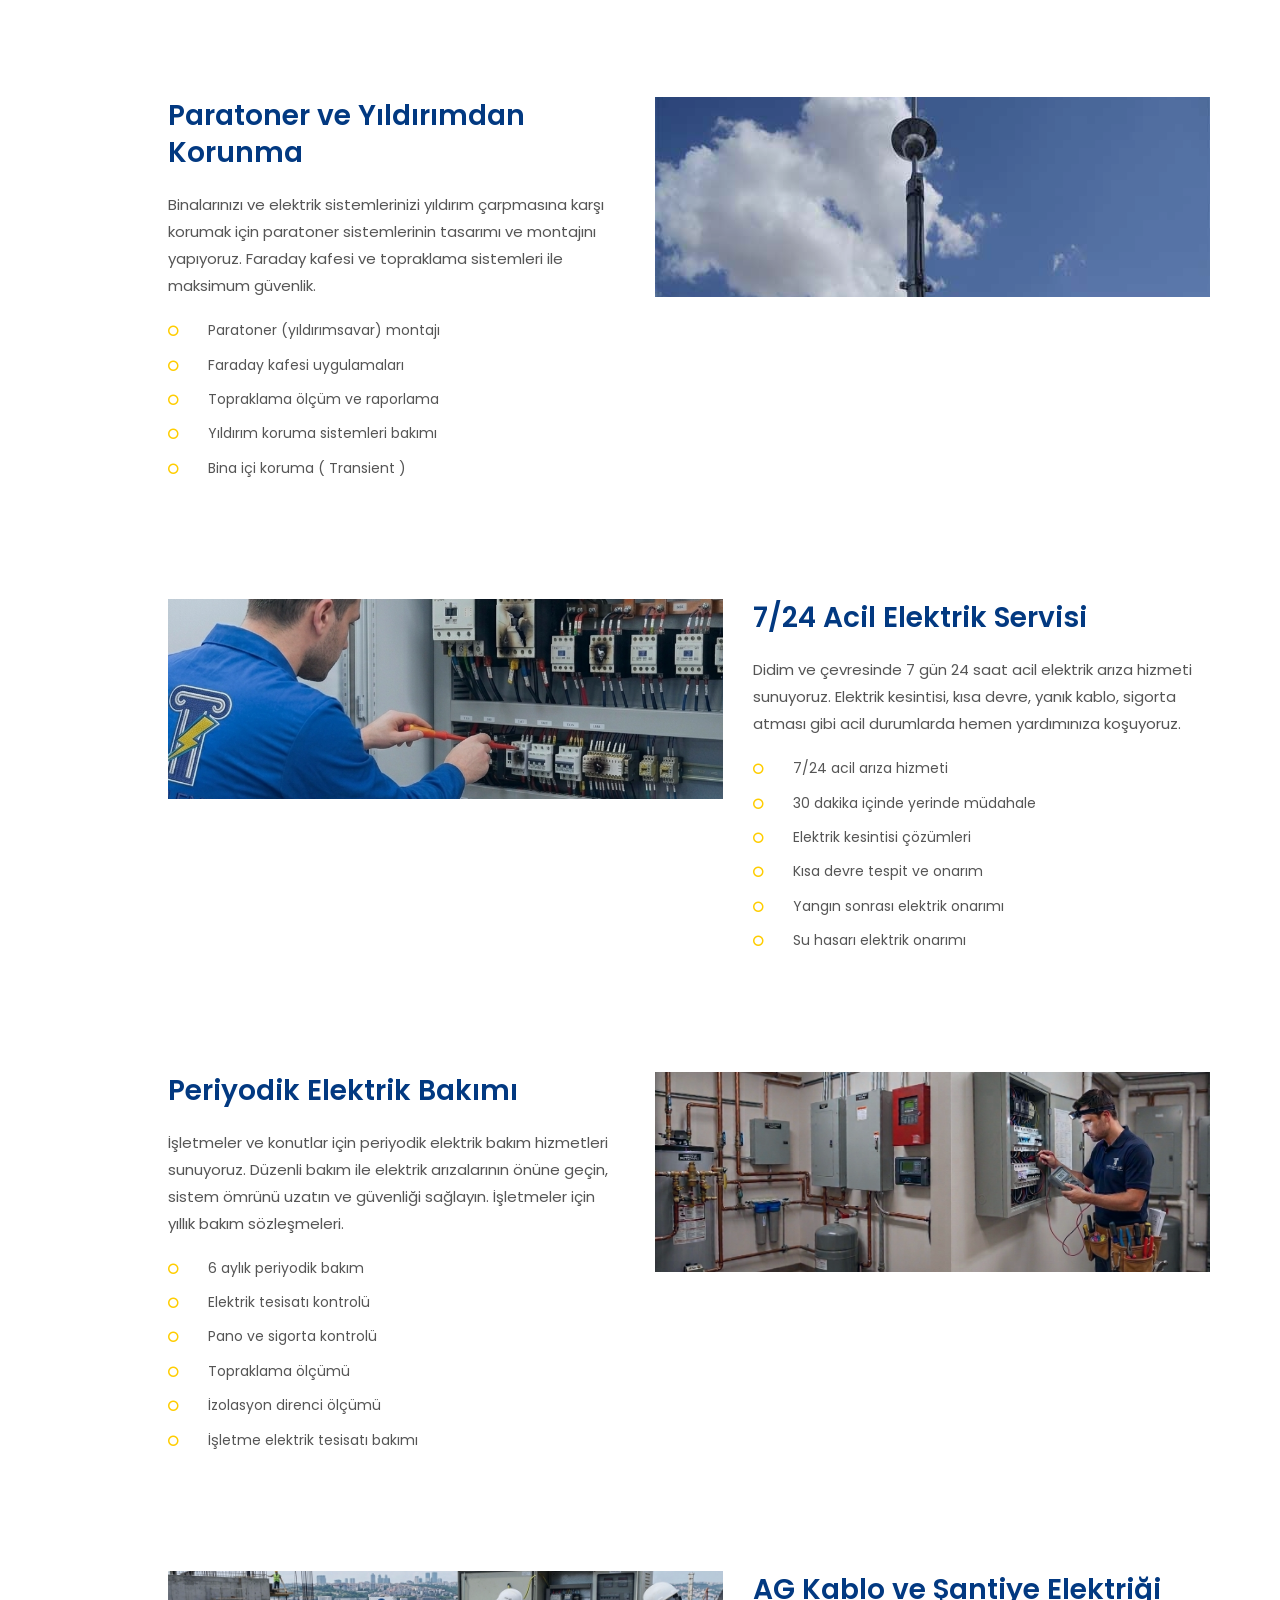
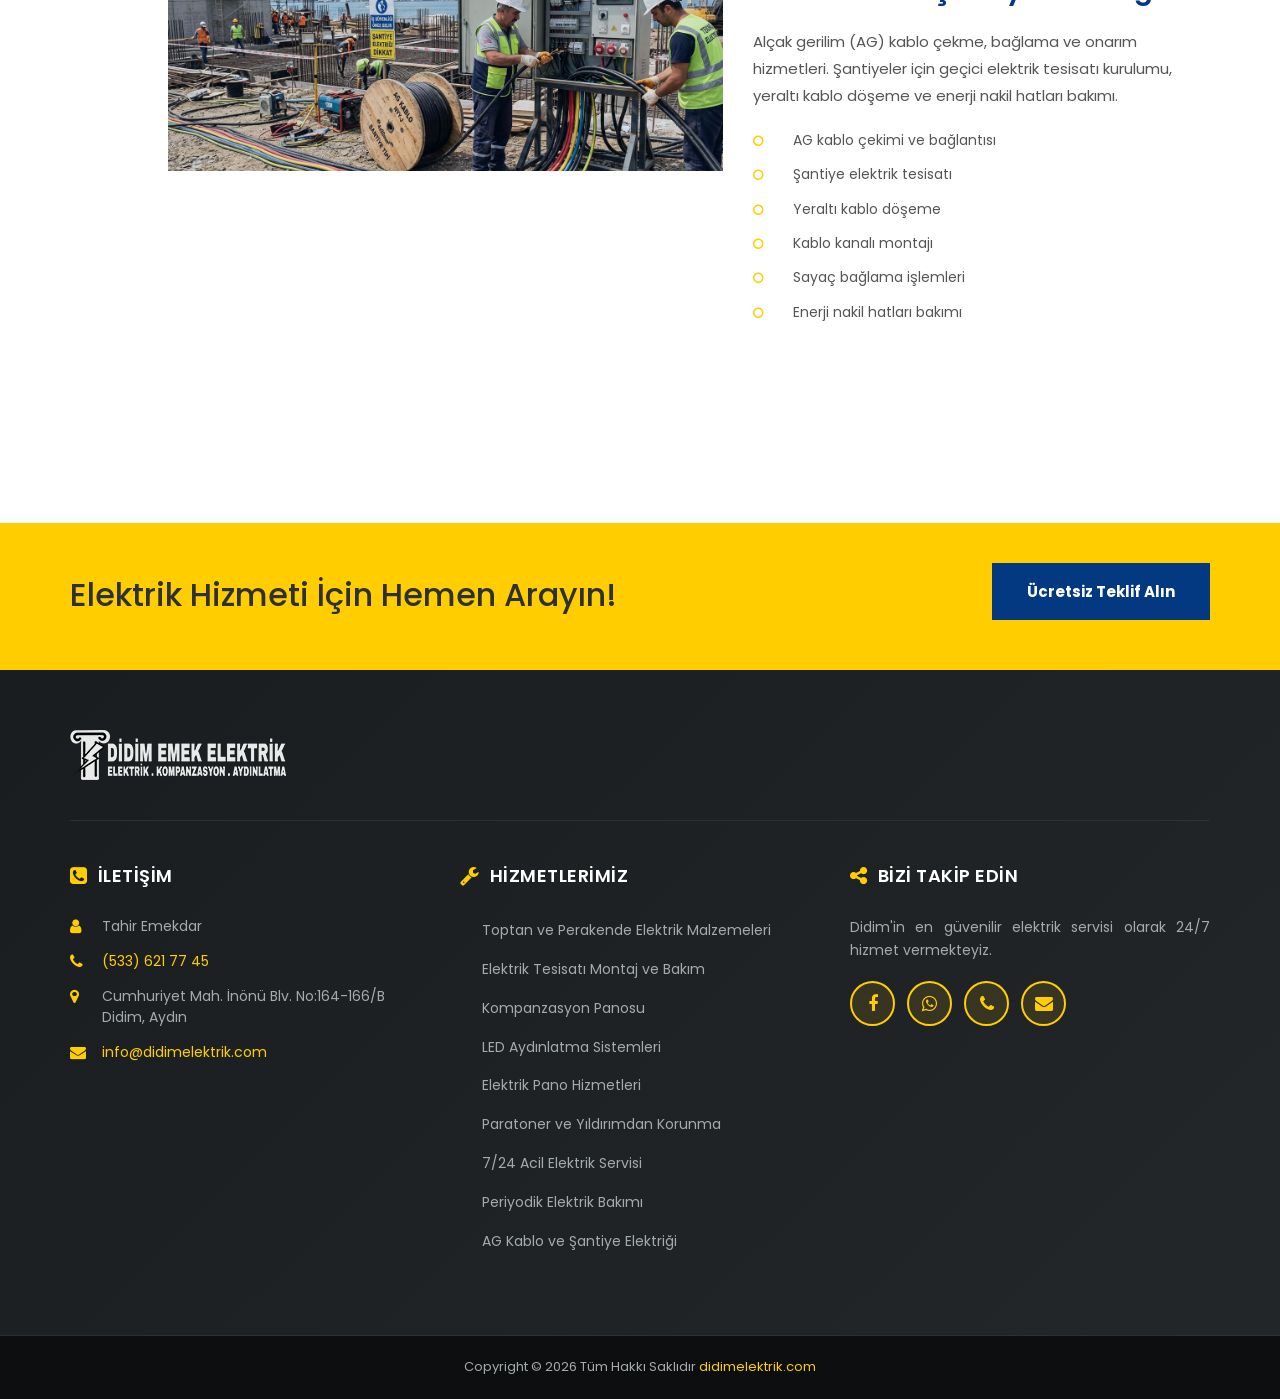
<file: servisler.html>
<!DOCTYPE html>
<html lang="tr">

<head>
    <meta charset="utf-8">
    <meta http-equiv="X-UA-Compatible" content="IE=edge">
    <meta name="viewport" content="width=device-width, initial-scale=1, shrink-to-fit=no">
    <title>Elektrik Hizmetleri - Didim Emek Elektrik | Kompanzasyon, Pano, Aydınlatma</title>
    <meta name="description" content="Didim Emek Elektrik olarak 29 yıllık tecrübemizle elektrik tesisatı, kompanzasyon panosu, LED aydınlatma, elektrik pano montajı, arıza bakım ve onarım hizmetleri sunuyoruz. 7/24 acil servis. Didim, Aydın, Muğla bölgesi.">
    <meta name="keywords" content="elektrik tesisatı, kompanzasyon panosu, elektrik pano montajı, LED aydınlatma, elektrik arıza, elektrik bakım, paratoner, havuz panosu, didim elektrikçi, didim elektrik, aydın elektrik, 7/24 elektrik servisi">
    <meta name="author" content="Tahir Emekdar">
    <meta name="robots" content="index, follow">
    <meta name="geo.region" content="TR-09">
    <meta name="geo.placename" content="Didim">
    <link rel="canonical" href="https://www.didimelektrik.com/servisler.html">
    <!-- CSS -->
    <link href="css/bootstrap.min.css" rel="stylesheet">
    <link href="https://fonts.googleapis.com/css?family=Poppins:100,100i,200,200i,300,300i,400,400i,500,500i,600,600i,700,700i,800,800i,900,900i" rel="stylesheet">
    <link rel="stylesheet" type="text/css" href="css/fontello.css">
    <link href="css/font-awesome.min.css" rel="stylesheet">
    <link href="css/owl.carousel.css" rel="stylesheet">
    <link href="css/owl.theme.default.css" rel="stylesheet">
    <link rel="stylesheet" type="text/css" href="css/magnific-popup.css">
     <link href="css/style.css" rel="stylesheet">
     <link rel="icon" href="images/favicon.png" type="image/x-icon">
      <!-- Service Schema Markup -->
      <script type="application/ld+json">
       {
           "@context": "https://schema.org",
           "@type": "ItemList",
           "itemListElement": [
               {
                   "@type": "ListItem",
                   "position": 1,
                   "name": "Toptan ve Perakende Satış",
                   "url": "https://www.didimelektrik.com/servisler.html#toptan-perakende",
                   "item": {
                       "@type": "Service",
                       "name": "Toptan ve Perakende Elektrik Malzemeleri Satışı",
                       "provider": {
                           "@type": "LocalBusiness",
                           "name": "Didim Emek Elektrik",
                           "image": "https://www.didimelektrik.com/images/logo.png",
                           "telephone": "+90-533-621-7745",
                           "email": "info@didimelektrik.com",
                           "address": {
                               "@type": "PostalAddress",
                               "streetAddress": "Cumhuriyet Mah. İnönü Blv. No:164-166/B",
                               "addressLocality": "Didim",
                               "addressRegion": "Aydın",
                               "postalCode": "09200",
                               "addressCountry": "TR"
                           }
                       },
                       "description": "Yüksek kaliteli elektrik malzemeleri toptan ve perakende fiyatlarla satışı. Didim, Aydın, Muğla ve İzmir bölgesi için rekabetçi fiyatlandırma ve çeşitli ürün seçeneği.",
                       "areaServed": ["Didim", "Aydın", "Muğla", "İzmir"],
                       "serviceType": "Malzeme Satışı"
                   }
               },
               {
                   "@type": "ListItem",
                   "position": 2,
                   "name": "Elektrik Tesisatı",
                   "url": "https://www.didimelektrik.com/servisler.html#elektrik-tesisati",
                  "item": {
                      "@type": "Service",
                      "name": "Elektrik Tesisatı Montaj ve Bakım",
                      "provider": {
                          "@type": "LocalBusiness",
                          "name": "Didim Emek Elektrik",
                          "image": "https://www.didimelektrik.com/images/logo.png",
                          "telephone": "+90-533-621-7745",
                          "email": "info@didimelektrik.com",
                          "address": {
                              "@type": "PostalAddress",
                              "streetAddress": "Cumhuriyet Mah. İnönü Blv. No:164-166/B",
                              "addressLocality": "Didim",
                              "addressRegion": "Aydın",
                              "postalCode": "09200",
                              "addressCountry": "TR"
                          }
                      },
                      "description": "Konut, işyeri, otel ve fabrikaların elektrik tesisatı döşeme, bakım ve onarım. Yeni bina elektrik tesisatı, mevcut tesisat revizyonu ve arıza tamiri hizmetleri.",
                      "areaServed": ["Didim", "Aydın", "Muğla", "İzmir"],
                      "serviceType": "Elektrik Tesisatı"
                  }
              },
               {
                   "@type": "ListItem",
                   "position": 3,
                   "name": "Kompanzasyon Panosu",
                   "url": "https://www.didimelektrik.com/servisler.html#kompanzasyon",
                  "item": {
                      "@type": "Service",
                      "name": "Kompanzasyon Panosu Tasarım ve Montaj",
                      "provider": {
                          "@type": "LocalBusiness",
                          "name": "Didim Emek Elektrik",
                          "image": "https://www.didimelektrik.com/images/logo.png",
                          "telephone": "+90-533-621-7745",
                          "email": "info@didimelektrik.com",
                          "address": {
                              "@type": "PostalAddress",
                              "streetAddress": "Cumhuriyet Mah. İnönü Blv. No:164-166/B",
                              "addressLocality": "Didim",
                              "addressRegion": "Aydın",
                              "postalCode": "09200",
                              "addressCountry": "TR"
                          }
                      },
                      "description": "Endüstriyel tesisler için kompanzasyon panosu tasarımı, montajı ve bakımı. Reaktif güç kompanzasyonu ile elektrik faturanızda %30'a varan tasarruf.",
                      "areaServed": ["Didim", "Aydın", "Muğla", "İzmir"],
                      "serviceType": "Kompanzasyon Hizmetleri"
                  }
              },
               {
                   "@type": "ListItem",
                   "position": 4,
                   "name": "LED Aydınlatma",
                   "url": "https://www.didimelektrik.com/servisler.html#led-aydinlatma",
                  "item": {
                      "@type": "Service",
                      "name": "LED Aydınlatma Sistemleri",
                      "provider": {
                          "@type": "LocalBusiness",
                          "name": "Didim Emek Elektrik",
                          "image": "https://www.didimelektrik.com/images/logo.png",
                          "telephone": "+90-533-621-7745",
                          "email": "info@didimelektrik.com",
                          "address": {
                              "@type": "PostalAddress",
                              "streetAddress": "Cumhuriyet Mah. İnönü Blv. No:164-166/B",
                              "addressLocality": "Didim",
                              "addressRegion": "Aydın",
                              "postalCode": "09200",
                              "addressCountry": "TR"
                          }
                      },
                      "description": "Enerji verimliliği sağlayan LED aydınlatma sistemlerinin tasarımı ve montajı. %80'e varan enerji tasarrufu sağlayan LED aydınlatma çözümleri.",
                      "areaServed": ["Didim", "Aydın", "Muğla", "İzmir"],
                      "serviceType": "LED Aydınlatma"
                  }
              },
               {
                   "@type": "ListItem",
                   "position": 5,
                   "name": "Elektrik Pano",
                   "url": "https://www.didimelektrik.com/servisler.html#elektrik-pano",
                  "item": {
                      "@type": "Service",
                      "name": "Elektrik Pano Hizmetleri",
                      "provider": {
                          "@type": "LocalBusiness",
                          "name": "Didim Emek Elektrik",
                          "image": "https://www.didimelektrik.com/images/logo.png",
                          "telephone": "+90-533-621-7745",
                          "email": "info@didimelektrik.com",
                          "address": {
                              "@type": "PostalAddress",
                              "streetAddress": "Cumhuriyet Mah. İnönü Blv. No:164-166/B",
                              "addressLocality": "Didim",
                              "addressRegion": "Aydın",
                              "postalCode": "09200",
                              "addressCountry": "TR"
                          }
                      },
                      "description": "Her türlü elektrik pano ihtiyacı için tasarım, üretim, montaj ve bakım. Otel, fabrika, site ve villalar için ana dağıtım panosu çözümleri.",
                      "areaServed": ["Didim", "Aydın", "Muğla", "İzmir"],
                      "serviceType": "Pano Montajı"
                  }
              },
               {
                   "@type": "ListItem",
                   "position": 6,
                   "name": "Paratoner",
                   "url": "https://www.didimelektrik.com/servisler.html#paratoner",
                  "item": {
                      "@type": "Service",
                      "name": "Paratoner ve Yıldırımdan Korunma Sistemleri",
                      "provider": {
                          "@type": "LocalBusiness",
                          "name": "Didim Emek Elektrik",
                          "image": "https://www.didimelektrik.com/images/logo.png",
                          "telephone": "+90-533-621-7745",
                          "email": "info@didimelektrik.com",
                          "address": {
                              "@type": "PostalAddress",
                              "streetAddress": "Cumhuriyet Mah. İnönü Blv. No:164-166/B",
                              "addressLocality": "Didim",
                              "addressRegion": "Aydın",
                              "postalCode": "09200",
                              "addressCountry": "TR"
                          }
                      },
                      "description": "Binalarınızı yıldırım çarpmasına karşı korumak için paratoner sistemlerinin tasarımı ve montajı. Faraday kafesi ve topraklama sistemleri.",
                      "areaServed": ["Didim", "Aydın", "Muğla", "İzmir"],
                      "serviceType": "Paratoner Montajı"
                  }
              },
               {
                   "@type": "ListItem",
                   "position": 7,
                   "name": "Acil Elektrik Servisi",
                   "url": "https://www.didimelektrik.com/servisler.html#acil-servis",
                  "item": {
                      "@type": "Service",
                      "name": "7/24 Acil Elektrik Servisi",
                      "provider": {
                          "@type": "LocalBusiness",
                          "name": "Didim Emek Elektrik",
                          "image": "https://www.didimelektrik.com/images/logo.png",
                          "telephone": "+90-533-621-7745",
                          "email": "info@didimelektrik.com",
                          "address": {
                              "@type": "PostalAddress",
                              "streetAddress": "Cumhuriyet Mah. İnönü Blv. No:164-166/B",
                              "addressLocality": "Didim",
                              "addressRegion": "Aydın",
                              "postalCode": "09200",
                              "addressCountry": "TR"
                          }
                      },
                      "description": "Didim ve çevresinde 7 gün 24 saat acil elektrik arıza hizmeti. 30 dakika içinde yerinde müdahale.",
                      "areaServed": ["Didim", "Aydın", "Muğla", "İzmir"],
                      "serviceType": "Acil Elektrik Servisi",
                      "hoursAvailable": {
                          "@type": "OpeningHoursSpecification",
                          "dayOfWeek": ["Monday", "Tuesday", "Wednesday", "Thursday", "Friday", "Saturday", "Sunday"],
                          "opens": "00:00",
                          "closes": "23:59"
                      }
                  }
              },
               {
                   "@type": "ListItem",
                   "position": 8,
                   "name": "Periyodik Bakım",
                   "url": "https://www.didimelektrik.com/servisler.html#bakim",
                  "item": {
                      "@type": "Service",
                      "name": "Periyodik Elektrik Bakımı",
                      "provider": {
                          "@type": "LocalBusiness",
                          "name": "Didim Emek Elektrik",
                          "image": "https://www.didimelektrik.com/images/logo.png",
                          "telephone": "+90-533-621-7745",
                          "email": "info@didimelektrik.com",
                          "address": {
                              "@type": "PostalAddress",
                              "streetAddress": "Cumhuriyet Mah. İnönü Blv. No:164-166/B",
                              "addressLocality": "Didim",
                              "addressRegion": "Aydın",
                              "postalCode": "09200",
                              "addressCountry": "TR"
                          }
                      },
                      "description": "İşletmeler ve konutlar için periyodik elektrik bakım hizmetleri. Düzenli bakım ile elektrik arızalarının önüne geçin.",
                      "areaServed": ["Didim", "Aydın", "Muğla", "İzmir"],
                      "serviceType": "Elektrik Bakım"
                  }
              },
               {
                   "@type": "ListItem",
                   "position": 9,
                   "name": "AG Kablo",
                   "url": "https://www.didimelektrik.com/servisler.html#ag-kablo",
                  "item": {
                      "@type": "Service",
                      "name": "AG Kablo ve Şantiye Elektriği",
                      "provider": {
                          "@type": "LocalBusiness",
                          "name": "Didim Emek Elektrik",
                          "image": "https://www.didimelektrik.com/images/logo.png",
                          "telephone": "+90-533-621-7745",
                          "email": "info@didimelektrik.com",
                          "address": {
                              "@type": "PostalAddress",
                              "streetAddress": "Cumhuriyet Mah. İnönü Blv. No:164-166/B",
                              "addressLocality": "Didim",
                              "addressRegion": "Aydın",
                              "postalCode": "09200",
                              "addressCountry": "TR"
                          }
                      },
                      "description": "Alçak gerilim (AG) kablo çekme, bağlama ve onarım hizmetleri. Şantiyeler için geçici elektrik tesisatı kurulumu.",
                      "areaServed": ["Didim", "Aydın", "Muğla", "İzmir"],
                      "serviceType": "Kablo Çekimi"
                  }
              }
          ]
      }
      </script>
     <!--[if lt IE 9]>
       <script src="https://oss.maxcdn.com/html5shiv/3.7.3/html5shiv.min.js"></script>
       <script src="https://oss.maxcdn.com/respond/1.4.2/respond.min.js"></script>
     <![endif]-->
</head>

<body>
    <!-- Header -->
    <header class="header-wrapper" role="banner">
        <div class="top-header">
            <div class="container">
                <div class="row">
                    <div class="col-lg-6 col-md-6 col-sm-12 col-xs-12">
                        <div class="logo">
                            <a href="/" aria-label="Didim Emek Elektrik - Anasayfa">
                                <img src="./images/logo.png" alt="Didim Emek Elektrik Logosu" loading="lazy">
                            </a>
                        </div>
                    </div>
                    <div class="col-lg-3 col-md-3 hidden-sm hidden-xs">
                        <div class="top-call">
                            <img src="./images/phone-logo-mini.png" alt="Telefon İkonu" loading="lazy">
                        </div>
                    </div>
                    <div class="col-lg-3 col-md-3 hidden-sm hidden-xs">
                        <div class="top-call-2">
                            <p class="top-call-text">(533) 621 77 45</p>
                            <span class="small-text">7/24 Arayabilirsiniz</span>
                        </div>
                    </div>
                </div>
            </div>
        </div>
        <nav class="header" role="navigation" aria-label="Ana Navigasyon">
            <div class="container">
                <div class="row">
                    <div class="col-lg-12 col-md-12 col-sm-12 col-xs-12">
                        <div class="navigation">
                            <div id="navigation" role="menubar">
                                <ul>
                                    <li><a href="/" role="menuitem" title="Anasayfa">Anasayfa</a></li>
                                    <li class="active"><a href="servisler.html" role="menuitem" title="Tüm Hizmetlerimiz">Servisler</a></li>
                                    <li><a href="hakkimizda.html" role="menuitem" title="Hakkımızda - Didim Emek Elektrik">Hakkımızda</a></li>
                                    <li><a href="iletisim.html" role="menuitem" title="İletişim Bilgileri">İletişim</a></li>
                                </ul>
                            </div>
                        </div>
                    </div>
                </div>
            </div>
        </nav>
    </header>

    <!-- Page Header -->
    <section class="page-header">
        <div class="container">
            <div class="row">
                <div class="col-lg-6 col-md-12 col-sm-6 col-xs-12">
                    <div class="page-caption">
                        <h1 class="page-title">Elektrik Hizmetlerimiz</h1>
                        <p class="page-text">30+ yıllık tecrübemizle Didim ve çevresinde profesyonel elektrik hizmetleri. Arıza, bakım, montaj ve tadilat işleriniz için uzman kadromuzla hizmetinizdeyiz.</p>
                        <div class="page-caption-line"></div>
                    </div>
                </div>
            </div>
        </div>
        <div class="page-breadcrumb">
            <div class="container">
                <div class="row">
                    <div class="col-lg-12 col-md-12 col-sm-12 col-xs-12">
                        <ol class="breadcrumb">
                            <li><a href="index.html">Anasayfa</a></li>
                            <li>Hizmetlerimiz</li>
                        </ol>
                    </div>
                </div>
            </div>
        </div>
    </section>

    <!-- Services Section -->
    <section class="content">
        <div class="container">
            <!-- Service 1: Toptan ve Perakende Satış -->
            <div class="row" id="toptan-perakende">
                <div class="col-lg-6 col-md-6 col-sm-6 col-xs-12 mb60">
                    <div class="service-img">
                        <img src="./images/service_img_6.png" alt="Toptan ve Perakende Elektrik Malzemeleri Satışı - Didim Emek Elektrik" class="img-responsive" loading="lazy">
                    </div>
                </div>
                <div class="col-lg-offset-1 col-lg-5 col-md-offset-1 col-md-5 col-sm-6 col-xs-12 mb60">
                    <article class="service-block service-detail">
                        <h2>Toptan ve Perakende Elektrik Malzemeleri Satışı</h2>
                        <p>Didim Emek Elektrik olarak yüksek kaliteli elektrik malzemelerinin toptan ve perakende satışını sunuyoruz. Profesyonel elektrikçiler, yükleniciler ve müşteriler için rekabetçi fiyatlandırma ve geniş ürün seçeneği. Didim, Aydın, Muğla ve İzmir bölgesinde hızlı teslimat.</p>
                        <ul>
                            <li>Elektrik kabloları</li>
                            <li>Sigorta ve kesme cihazları</li>
                            <li>Aydınlatma armatürleri ve LED lambaları</li>
                            <li>Sigorta, priz ve elektrik malzemeleri</li>
                            <li>Toptan fiyatlandırma ve sözleşmeli alımlar</li>
                            <li>Hızlı teslimat ve profesyonel danışmanlık</li>
                        </ul>
                    </article>
                </div>
            </div>

            <!-- Service 2: Elektrik Tesisatı -->
            <div class="row" id="elektrik-tesisati">
                <div class="col-lg-offset-1 col-lg-5 col-md-offset-1 col-md-5 col-sm-6 col-xs-12 mb60">
                    <article class="service-block service-detail">
                        <h2>Elektrik Tesisatı Montaj ve Bakım</h2>
                        <p>Didim Emek Elektrik olarak konut, işyeri, otel ve fabrikaların elektrik tesisatı döşeme, bakım ve onarım işlerini profesyonel ekibimizle gerçekleştiriyoruz. Yeni bina elektrik tesisatı, mevcut tesisat revizyonu ve arıza tamiri hizmetlerimiz kapsamındadır.</p>
                        <ul>
                            <li>Konut elektrik tesisatı döşeme</li>
                            <li>İşyeri ve ofis elektrik kurulumu</li>
                            <li>Bina içi ve dışı elektrik altyapısı</li>
                            <li>Elektrik arıza tespit ve tamiri</li>
                            <li>Sigorta ve dağıtım panosu kurulumu</li>
                            <li>Topraklama ve koruma sistemleri</li>
                        </ul>
                    </article>
                </div>
                <div class="col-lg-6 col-md-6 col-sm-6 col-xs-12 mb60">
                    <div class="service-img">
                        <img src="./images/service_img_1.jpg" alt="Elektrik Tesisatı Montaj ve Bakım - Didim Emek Elektrik" class="img-responsive" loading="lazy">
                    </div>
                </div>                
            </div>

            <!-- Service 3: Kompanzasyon Panosu -->
            <div class="row" id="kompanzasyon">
                <div class="col-lg-offset-1 col-lg-6 col-md-offset-1 col-md-6 col-sm-6 col-xs-12 mb60">
                    <div class="service-img">
                        <img src="./images/service_img_2.jpg" alt="Kompanzasyon Panosu Montajı - Didim" class="img-responsive" loading="lazy">
                    </div>
                </div>
                <div class="col-lg-5 col-md-5 col-sm-5 col-xs-12 mb60">
                    <article class="service-block service-detail">
                        <h2>Kompanzasyon Panosu</h2>
                        <p>Endüstriyel tesisler ve işletmeler için kompanzasyon panosu tasarımı, montajı ve bakım hizmetleri sunuyoruz. Reaktif güç kompanzasyonu ile elektrik faturanızda %30'a varan tasarruf sağlayabilirsiniz. TEDAŞ ve OSGB standartlarına uygun kurulum.</p>
                        <ul>
                            <li>Kompanzasyon panosu tasarım ve montajı</li>
                            <li>Kondansatör değişimi ve bakımı</li>
                            <li>Reaktif güç kontrol rolesi ayarı</li>
                            <li>Harmonik filtre uygulamaları</li>
                            <li>Kompanzasyon panosu revizyonu</li>
                            <li>Enerji analizi ve raporlama</li>
                        </ul>
                    </article>
                </div>                
            </div>

            <!-- Service 4: LED Aydınlatma -->
            <div class="row" id="led-aydinlatma">                
                <div class="col-lg-offset-1 col-lg-5 col-md-offset-1 col-md-5 col-sm-6 col-xs-12 mb60">
                    <article class="service-block service-detail">
                        <h2>LED Aydınlatma Sistemleri</h2>
                        <p>Enerji verimliliği sağlayan LED aydınlatma sistemlerinin tasarımı ve montajını yapıyoruz. Geleneksel aydınlatmaya göre %80'e varan enerji tasarrufu sağlayan LED sistemleri ile işletme giderlerinizi düşürün.</p>
                        <ul>
                            <li>LED armatür montajı</li>
                            <li>İç mekan LED aydınlatma</li>
                            <li>Dış mekan ve bahçe aydınlatması</li>
                            <li>Sahne ve dekoratif aydınlatma</li>
                            <li>LED projektör kurulumu</li>
                            <li>Akıllı aydınlatma sistemleri</li>
                        </ul>
                    </article>
                </div>
                <div class="col-lg-6 col-md-6 col-sm-6 col-xs-12 mb60">
                    <div class="service-img">
                        <img src="./images/service_img_3.jpg" alt="LED Aydınlatma Sistemleri - Didim Emek Elektrik" class="img-responsive" loading="lazy">
                    </div>
                </div>
            </div>

            <!-- Service 5: Elektrik Pano Hizmetleri -->
            <div class="row" id="elektrik-pano">
                <div class="col-lg-offset-1 col-lg-6 col-md-offset-1 col-md-6 col-sm-6 col-xs-12 mb60">
                    <div class="service-img">
                        <img src="./images/service_img_2.jpg" alt="Elektrik Pano Montajı ve Bakım" class="img-responsive" loading="lazy">
                    </div>
                </div>
                <div class="col-lg-5 col-md-5 col-sm-5 col-xs-12 mb60">
                    <article class="service-block service-detail">
                        <h2>Elektrik Pano Hizmetleri</h2>
                        <p>Her türlü elektrik pano ihtiyacınız için tasarım, üretim, montaj ve bakım hizmetleri sunuyoruz. Otel, fabrika, site ve villalar için ana dağıtım panosu, alt dağıtım panosu ve müşteri panosu çözümleri.</p>
                        <ul>
                            <li>Ana dağıtım panosu (MDP) montajı</li>
                            <li>Alt dağıtım panosu (ADP) kurulumu</li>
                            <li>Otel ve tatil köyü pano sistemleri</li>
                            <li>Havuz panosu ve jacuzzi sistemleri</li>
                            <li>Bayrak direği pano montajı</li>
                            <li>Pano bakım ve periyodik kontrol</li>
                        </ul>
                    </article>
                </div>                
            </div>

            <!-- Service 6: Paratoner ve Yıldırımdan Korunma -->
            <div class="row" id="paratoner">                
                <div class="col-lg-offset-1 col-lg-5 col-md-offset-1 col-md-5 col-sm-6 col-xs-12 mb60">
                    <article class="service-block service-detail">
                        <h2>Paratoner ve Yıldırımdan Korunma</h2>
                        <p>Binalarınızı ve elektrik sistemlerinizi yıldırım çarpmasına karşı korumak için paratoner sistemlerinin tasarımı ve montajını yapıyoruz. Faraday kafesi ve topraklama sistemleri ile maksimum güvenlik.</p>
                        <ul>
                            <li>Paratoner (yıldırımsavar) montajı</li>
                            <li>Faraday kafesi uygulamaları</li>
                            <li>Topraklama ölçüm ve raporlama</li>
                            <li>Yıldırım koruma sistemleri bakımı</li>
                            <li>Bina içi koruma ( Transient )</li>                           
                        </ul>
                    </article>
                </div>
                <div class="col-lg-6 col-md-6 col-sm-6 col-xs-12 mb60">
                    <div class="service-img">
                        <img src="./images/service_img_4.jpg" alt="Paratoner Montajı ve Yıldırımdan Korunma Sistemleri" class="img-responsive" loading="lazy">
                    </div>
                </div>
            </div>

            <!-- Service 7: Acil Elektrik Servisi -->
            <div class="row" id="acil-servis">
                <div class="col-lg-offset-1 col-lg-6 col-md-offset-1 col-md-6 col-sm-6 col-xs-12 mb60">
                    <div class="service-img">
                        <img src="./images/service_img_8.png" alt="7/24 Acil Elektrik Servisi - Didim" class="img-responsive" loading="lazy">
                    </div>
                </div>
                <div class="col-lg-5 col-md-5 col-sm-5 col-xs-12 mb60">
                    <article class="service-block service-detail">
                        <h2>7/24 Acil Elektrik Servisi</h2>
                        <p>Didim ve çevresinde 7 gün 24 saat acil elektrik arıza hizmeti sunuyoruz. Elektrik kesintisi, kısa devre, yanık kablo, sigorta atması gibi acil durumlarda hemen yardımınıza koşuyoruz.</p>
                        <ul>
                            <li>7/24 acil arıza hizmeti</li>
                            <li>30 dakika içinde yerinde müdahale</li>
                            <li>Elektrik kesintisi çözümleri</li>
                            <li>Kısa devre tespit ve onarım</li>
                            <li>Yangın sonrası elektrik onarımı</li>
                            <li>Su hasarı elektrik onarımı</li>
                        </ul>
                    </article>
                </div>                
            </div>

            <!-- Service 8: Periyodik Bakım -->
            <div class="row" id="bakim">                
                <div class="col-lg-offset-1 col-lg-5 col-md-offset-1 col-md-5 col-sm-6 col-xs-12 mb60">
                    <article class="service-block service-detail">
                        <h2>Periyodik Elektrik Bakımı</h2>
                        <p>İşletmeler ve konutlar için periyodik elektrik bakım hizmetleri sunuyoruz. Düzenli bakım ile elektrik arızalarının önüne geçin, sistem ömrünü uzatın ve güvenliği sağlayın. İşletmeler için yıllık bakım sözleşmeleri.</p>
                        <ul>
                            <li>6 aylık periyodik bakım</li>
                            <li>Elektrik tesisatı kontrolü</li>
                            <li>Pano ve sigorta kontrolü</li>
                            <li>Topraklama ölçümü</li>
                            <li>İzolasyon direnci ölçümü</li>
                            <li>İşletme elektrik tesisatı bakımı</li>
                        </ul>
                    </article>
                </div>
                <div class="col-lg-6 col-md-6 col-sm-6 col-xs-12 mb60">
                    <div class="service-img">
                        <img src="./images/service_img_7.png" alt="Elektrik Periyodik Bakım ve Kontrol" class="img-responsive" loading="lazy">
                    </div>
                </div>
            </div>

            <!-- Service 9: AG Kablo ve Şantiye Elektriği -->
            <div class="row" id="ag-kablo">
                <div class="col-lg-offset-1 col-lg-6 col-md-offset-1 col-md-6 col-sm-6 col-xs-12 mb60">
                    <div class="service-img">
                        <img src="./images/service_img_5.png" alt="AG Kablo Çekimi ve Şantiye Elektriği" class="img-responsive" loading="lazy">
                    </div>
                </div>
                <div class="col-lg-5 col-md-5 col-sm-5 col-xs-12 mb60">
                    <article class="service-block service-detail">
                        <h2>AG Kablo ve Şantiye Elektriği</h2>
                        <p>Alçak gerilim (AG) kablo çekme, bağlama ve onarım hizmetleri. Şantiyeler için geçici elektrik tesisatı kurulumu, yeraltı kablo döşeme ve enerji nakil hatları bakımı.</p>
                        <ul>
                            <li>AG kablo çekimi ve bağlantısı</li>
                            <li>Şantiye elektrik tesisatı</li>
                            <li>Yeraltı kablo döşeme</li>
                            <li>Kablo kanalı montajı</li>
                            <li>Sayaç bağlama işlemleri</li>
                            <li>Enerji nakil hatları bakımı</li>
                        </ul>
                    </article>
                </div>                
            </div>
        </div>
     </section>

      <!-- CTA Section -->
    <section class="cta-single">
        <div class="container">
            <div class="row">
                <div class="col-lg-12 col-md-12 col-sm-12 col-xs-12">
                    <div class="cta-single-line">
                        <h2 class="cta-single-line-title pull-left">Elektrik Hizmeti İçin Hemen Arayın!</h2>
                        <a href="iletisim.html" class="btn btn-default btn-lg pull-right">Ücretsiz Teklif Alın</a>
                    </div>
                </div>
            </div>
        </div>
    </section>

    <!-- Footer -->
    <footer class="footer">
        <div class="container">
            <div class="row">
                <div class="col-lg-4 col-md-4 col-sm-4 col-xs-12">
                    <div class="ft-logo">
                        <a href="index.html" aria-label="Didim Emek Elektrik">
                            <img src="./images/ft-logo.png" alt="Didim Emek Elektrik Footer Logo" loading="lazy">
                        </a>
                    </div>
                </div>
                <div class="col-lg-8 col-md-8 col-sm-8 col-xs-12"></div>
                <div class="col-lg-12 col-md-12 col-sm-12 col-xs-12">
                    <div class="ft-top-line"></div>
                </div>
            </div>
            <div class="row footer-content">
                <!-- Contact Section -->
                <div class="col-lg-4 col-md-6 col-sm-12 col-xs-12">
                    <div class="footer-widget footer-contact-widget">
                        <h3 class="footer-title">
                            <i class="fa fa-phone-square" aria-hidden="true"></i>
                            İletişim
                        </h3>
                        <div class="ft-contact-info">
                            <i class="fa fa-user" aria-hidden="true"></i>
                            <span>Tahir Emekdar</span>
                        </div>
                        <div class="ft-contact-info">
                            <i class="fa fa-phone" aria-hidden="true"></i>
                            <a href="tel:+905336217745" title="Bizi Arayın">(533) 621 77 45</a>
                        </div>
                        <div class="ft-contact-info">
                            <i class="fa fa-map-marker" aria-hidden="true"></i>
                            <span>Cumhuriyet Mah. İnönü Blv. No:164-166/B Didim, Aydın</span>
                        </div>
                        <div class="ft-contact-info">
                            <i class="fa fa-envelope" aria-hidden="true"></i>
                            <a href="mailto:info@didimelektrik.com" title="E-posta Gönder">info@didimelektrik.com</a>
                        </div>
                    </div>
                </div>

                <!-- Services Section -->
                <div class="col-lg-4 col-md-6 col-sm-12 col-xs-12">
                    <div class="footer-widget footer-services-widget">
                        <h3 class="footer-title">
                            <i class="fa fa-wrench" aria-hidden="true"></i>
                            Hizmetlerimiz
                        </h3>
                        <ul class="footer-links">
                            <li><a href="#toptan-perakende" title="Tüm Hizmetler">Toptan ve Perakende Elektrik Malzemeleri</a></li>
                            <li><a href="#elektrik-tesisati" title="Tüm Hizmetler">Elektrik Tesisatı Montaj ve Bakım</a></li>
                            <li><a href="#kompanzasyon" title="Tüm Hizmetler">Kompanzasyon Panosu</a></li>
                            <li><a href="#led-aydinlatma" title="Tüm Hizmetler">LED Aydınlatma Sistemleri</a></li>
                            <li><a href="#elektrik-pano" title="Tüm Hizmetler">Elektrik Pano Hizmetleri</a></li>
                            <li><a href="#paratoner" title="Tüm Hizmetler">Paratoner ve Yıldırımdan Korunma</a></li>
                            <li><a href="#acil-servis" title="Tüm Hizmetler">7/24 Acil Elektrik Servisi</a></li>
                            <li><a href="#bakim" title="Tüm Hizmetler">Periyodik Elektrik Bakımı</a></li>
                            <li><a href="#ag-kablo" title="Tüm Hizmetler">AG Kablo ve Şantiye Elektriği</a></li>
                        </ul>
                    </div>
                </div>

                <!-- Social & About Section -->
                <div class="col-lg-4 col-md-12 col-sm-12 col-xs-12">
                    <div class="footer-widget footer-social-widget">
                        <h3 class="footer-title">
                            <i class="fa fa-share-alt" aria-hidden="true"></i>
                            Bizi Takip Edin
                        </h3>
                        <p class="footer-about-text">Didim'in en güvenilir elektrik servisi olarak 24/7 hizmet vermekteyiz.</p>
                        <div class="footer-social-icons">
                            <a href="https://www.facebook.com/didimelektrik/" class="footer-social-link" target="_blank" rel="noopener noreferrer" title="Facebook" aria-label="Facebook Sayfamız">
                                <i class="fa fa-facebook" aria-hidden="true"></i>
                            </a>
                            <a href="https://wa.me/905336217745" class="footer-social-link" target="_blank" rel="noopener noreferrer" title="WhatsApp" aria-label="WhatsApp ile İletişim">
                                <i class="fa fa-whatsapp" aria-hidden="true"></i>
                            </a>
                            <a href="tel:+905336217745" class="footer-social-link" title="Telefon" aria-label="Telefon ile Arayın">
                                <i class="fa fa-phone" aria-hidden="true"></i>
                            </a>
                            <a href="mailto:info@didimelektrik.com" class="footer-social-link" title="E-posta" aria-label="E-posta Gönder">
                                <i class="fa fa-envelope" aria-hidden="true"></i>
                            </a>
                        </div>
                    </div>
                </div>
            </div>
        </div>
        <div class="tiny-footer">
            <div class="container">
                <div class="row">
                    <div class="col-lg-12 col-md-12 col-sm-12 col-xs-12 text-center">
                        <p>Copyright © <span id="yil"></span> Tüm Hakkı Saklıdır <a href="http://didimelektrik.com/" target="_blank" class="copyrightlink">didimelektrik.com</a></p>
                    </div>
                </div>
            </div>
        </div>
    </footer>

    <!-- Modern Sticky Contact Buttons -->
    <div class="sticky-contact-buttons" id="stickyContactButtons" role="region" aria-label="Hızlı İletişim Butonları">
        <a href="tel:+905336217745" class="contact-btn call-btn" title="Telefon: +905336217745" aria-label="Hemen Ara - Telefon ile İletişim">
            <i class="fa fa-phone" aria-hidden="true"></i>
            <span class="btn-label">Ara</span>
        </a>
        <a href="https://wa.me/905336217745?text=Servisler%20hakkında%20bilgi%20almak%20istiyorum%2C%20Didim%20Emek%20Elektrik%20." class="contact-btn whatsapp-btn" title="WhatsApp: +905336217745" target="_blank" rel="noopener noreferrer" aria-label="WhatsApp ile İletişim">
            <i class="fa fa-whatsapp" aria-hidden="true"></i>
            <span class="btn-label">WhatsApp</span>
        </a>
    </div>

    <!-- Scripts -->
    <script src="js/jquery.min.js" defer></script>
    <script src="js/bootstrap.min.js" defer></script>
    <script src="js/menumaker.js" defer></script>
    <script src="js/jquery.sticky.js" defer></script>
    <script src="js/sticky-header.js" defer></script>
    <script src="js/owl.carousel.min.js" defer></script>
    <script src="js/multiple-carousel.js" defer></script>
    <script src="js/jquery.magnific-popup.min.js" defer></script>
    <script src="js/popup-gallery.js" defer></script>
    <!-- Sticky Contact Buttons Script -->
    <script>
        (function() {
            const stickyButtons = document.getElementById('stickyContactButtons');
            if (stickyButtons) {
                window.addEventListener('scroll', function() {
                    if (window.pageYOffset > 300) {
                        stickyButtons.classList.add('show');
                    } else {
                        stickyButtons.classList.remove('show');
                    }
                });
                if (window.pageYOffset > 300) {
                    stickyButtons.classList.add('show');
                }
            }
        })();
    </script>
    <script>
        document.getElementById("yil").textContent = new Date().getFullYear();
    </script>
</body>

</html>
</file>
<file: css/fontello.css>
@font-face {
  font-family: 'fontello';
  src: url('../fonts/fontello.eot?98459543');
  src: url('../fonts/fontello.eot?98459543#iefix') format('embedded-opentype'),
       url('../fonts/fontello.woff2?98459543') format('woff2'),
       url('../fonts/fontello.woff?98459543') format('woff'),
       url('../fonts/fontello.ttf?98459543') format('truetype'),
       url('../fonts/fontello.svg?98459543#fontello') format('svg');
  font-weight: normal;
  font-style: normal;
}
/* Chrome hack: SVG is rendered more smooth in Windozze. 100% magic, uncomment if you need it. */
/* Note, that will break hinting! In other OS-es font will be not as sharp as it could be */
/*
@media screen and (-webkit-min-device-pixel-ratio:0) {
  @font-face {
    font-family: 'fontello';
    src: url('../font/fontello.svg?98459543#fontello') format('svg');
  }
}
*/
 
 [class^="icon-"]:before, [class*=" icon-"]:before {
  font-family: "fontello";
  font-style: normal;
  font-weight: normal;
  speak: none;
 
  display: inline-block;
  text-decoration: inherit;
  width: 1em;
 
  text-align: center;
  /* opacity: .8; */
 
  /* For safety - reset parent styles, that can break glyph codes*/
  font-variant: normal;
  text-transform: none;
 
  /* fix buttons height, for twitter bootstrap */
  line-height: 1em;
 
  /* Animation center compensation - margins should be symmetric */
  /* remove if not needed */
 
 
  /* you can be more comfortable with increased icons size */
  /* font-size: 120%; */
 
  /* Font smoothing. That was taken from TWBS */
  -webkit-font-smoothing: antialiased;
  -moz-osx-font-smoothing: grayscale;
 
  /* Uncomment for 3D effect */
  /* text-shadow: 1px 1px 1px rgba(127, 127, 127, 0.3); */
}
 
.icon-left-quote-mark:before { content: '\e800'; } /* '' */
.icon-phone-symbol-of-an-auricular-inside-a-circle:before { content: '\e801'; } /* '' */
.icon-placeholder-filled-point:before { content: '\e802'; } /* '' */
.icon-thumbs-up-hand-symbol:before { content: '\e803'; } /* '' */
.icon-24-hours-phone-assistance-service:before { content: '\e804'; } /* '' */
.icon-automobile-with-wrench:before { content: '\e805'; } /* '' */
.icon-dollar-symbol:before { content: '\e806'; } /* '' */
</file>
<file: css/style.css>
@charset "UTF-8";

/* CSS Document */

/*------------------------------------------------------------------

Template Name:      Glass Repair Template
Version:            1.0.0
Created Date:       8/1/2017 
Author: EaseTemplate
Author URL: https://easetemplate.com/               
License: Creative Commons Attribution 3.0 Unported
License URL: http://creativecommons.org/licenses/by/3.0/

 ------------------------------------------------------------------
[CSS Table of contents]

0.  Anchor Link Fix
1.  Body / Typography 
2.  Form Elements
3.  Buttons
4.  General / Elements
       4.1 Section space
       4.2 Margin space
       4.3 Padding space
       4.4 Background color
       4.5 Features
       4.7 Call to actions
       4.8 Img hover effect
       4.9 Icon
       -----------------------
5. Header / Navigations
       5.1 Header Regular
       5.2 Header Transparent
       5.3 Navigation Regular
       5.4 Page Header

       -----------------------
6. Slider
       6.1 Slider
       -----------------------
7. Content
8. Footers
9. Coaching Services

   9.1  Service 
   9.2  Service Single
   ------------------------------------

10.Pages*/

/* Anchor Link Fix - Fixed header scroll offset */
html {
    scroll-behavior: smooth;
}

.service-block[id],
section[id],
article[id] {
    scroll-margin-top: 120px;
}

#toptan-perakende,
#elektrik-tesisati,
#kompanzasyon,
#led-aydinlatma,
#elektrik-pano,
#paratoner,
#acil-servis,
#bakim,
#ag-kablo {
    scroll-margin-top: 200px;
}


/*----------------------------------
    1. Body / Typography
----------------------------------*/

body { -webkit-font-smoothing: antialiased; text-rendering: optimizeLegibility; font-family: 'Poppins', sans-serif; letter-spacing: 0px; font-size: 16px; color: #777b80; font-weight: 400; line-height: 1.8; }
h1, h2, h3, h4, h5, h6 { letter-spacing: 0px; font-weight: 500; color: #2e3133; margin: 0px 0px 15px 0px; font-family: 'Poppins', sans-serif; }
h1 { font-size: 40px; line-height: 45px; }
h2 { font-size: 32px; line-height: 37px; }
h3 { font-size: 24px; line-height: 30px; }
h4 { font-size: 22px; line-height: 32px; }
h5 { font-size: 16px; line-height: 20px; }
h6 { font-size: 14px; line-height: 18px; }
p { margin: 0 0 20px; line-height: 1.7; }
p:last-child { margin: 0px; }
ul, ol { list-style: none; margin: 0; padding: 0; }
a { text-decoration: none; color: #777b80; -webkit-transition: all 0.3s; -moz-transition: all 0.3s; transition: all 0.3s; }
a:focus, a:hover { text-decoration: none; color: #023981; }
sub { bottom: 0em; }
.lead { font-size: 21px; font-weight: 400; line-height: 1.6; font-family: 'Poppins', sans-serif; color: #2e3133; margin-bottom: 20px; }
.firstcharacter { float: left; font-size: 95px; line-height: 60px; padding-top: 16px; padding-right: 8px; padding-left: 0px; color: #2e3133; }
blockquote { padding: 30px 40px; margin: 0 0 30px; font-size: 16px; border-left: 5px solid #304496; background-color: #efeff2; font-weight: 400; color: #2e3133; font-style: italic; line-height: 26px; }
.blockquote-reverse, blockquote.pull-right { border-right: 5px solid #304496; padding: 30px; }
.qoute-icon { }
.blockquote-content { }
.blockquote-text { font-family: 'Poppins', sans-serif; color: #525756; font-weight: 400; font-size: 23px; line-height: 1.6; }
strong { color: #2e3133; font-weight: 500; }
hr { border-top: 1px solid #e3e6e9; margin-bottom: 40px; margin-top: 40px; }

/*-----------------------
    2 Form Elements:
-------------------------*/
label { }
.control-label { font-size: 14px; text-transform: capitalize; color: #2e3133; margin-bottom: 8px; letter-spacing: 0px; font-weight: 500; }
.form-control:focus { }
.textarea.form-control { }
.required { }
.form-group { margin-bottom: 5px; }
.hero-section .form-control { border: 1px solid #8c897d; height: 58px; }
.form-control { border-radius: 0px; font-size: 14px; font-weight: 500; width: 100%; height: 55px; padding: 14px 18px; line-height: 1.42857143; border: 1px solid #e0e5e9; background-color: #fff; text-transform: uppercase; letter-spacing: 0px; margin-bottom: 16px; -webkit-box-shadow: inset 0 0px 0px rgba(0, 0, 0, .075); box-shadow: inset 0 0px 0px rgba(0, 0, 0, .075); -webkit-appearance: none; }
.form-control:focus { color: #2e3133 !important; outline: 0; -webkit-box-shadow: none; box-shadow: none; border-color: #c0c5ca; font-size: 14px; }
.input-group { position: relative; display: table; border-collapse: separate; }
input[type=checkbox], input[type=radio] { margin: 8px 0 0; margin-top: 9px; line-height: normal; }
form input::-webkit-input-placeholder { color: #2e3133 !important; }
textarea::-webkit-input-placeholder { color: #2e3133 !important; }
.input-group-addon { background-color: transparent; border: 1px solid #0e142e; border-radius: 0px; }
.focus { border: 1px solid #e0e5e9; }
.focus:focus { border: 1px solid #023981; }
.has-success .form-control { border-color: #3c763d; background-color: transparent; box-shadow: none; }
.has-success .form-control:focus { border-color: #3c763d; outline: 0; -webkit-box-shadow: none; box-shadow: none; }
.has-error .form-control { border-color: #a94442; background-color: transparent; box-shadow: none; }
.has-error .form-control:focus { border-color: #34b2a4; outline: 0; -webkit-box-shadow: none; box-shadow: none; }
.input-group-addon:last-child { border-left: 0; border-right: transparent; border-top: transparent; }
.input-group-addon i { color: #0e142e; }
.btn-select { font-size: 14px; }
select option { margin: 40px; background: rgba(255, 255, 255, 1); color: #7a7f94; text-shadow: 0 1px 0 rgba(0, 0, 0, 0.4); position: relative; }
select.form-control { position: relative; }
select { border-radius: 0px; font-size: 14px; font-weight: 700; width: 100%; padding: 14px; line-height: 1.42857143; border: 1px solid #e0e5e9; background-color: #fff; text-transform: capitalize; -webkit-appearance: none; -webkit-box-shadow: inset 0 0px 0px rgba(0, 0, 0, .075); box-shadow: inset 0 0px 0px rgba(0, 0, 0, .075); }
.select { position: relative; display: block; line-height: 3; overflow: hidden; }
select { width: 100%; height: 100%; margin: 0; padding: 0 0 0 .5em; cursor: pointer; color: #FFF; font-size: 16px; }
.select::after { position: absolute; top: 0; right: 0; bottom: 0; padding: 7px 17px 0px 0px; background: transparent; pointer-events: none; font-family: FontAwesome; content: "\f0d7"; font-size: 16px; }
.select:hover::after { color: #023981; }
.select::after { -webkit-transition: .25s all ease; -o-transition: .25s all ease; transition: .25s all ease; }
select option { -webkit-border-radius: 5px; -moz-border-radius: 5px; border-radius: 5px; cursor: pointer; padding: 10px; width: 100%; background-color: #fff; font-family: 'Poppins', sans-serif; }

/*-------------- align ------------*/

/* =WordPress Core
-------------------------------------------------------------- */

.alignnone { margin: 5px 20px 20px 0; }
.aligncenter, div.aligncenter { display: block; margin: 5px auto 5px auto; }
.alignright { float: right; margin: 0px 0 20px 30px; }
.alignleft { float: left; margin: 0px 20px 0px 0; }
a img.alignright { float: right; margin: 0px 0 30px 30px; }
a img.alignnone { margin: 5px 20px 20px 0; }
a img.alignleft { float: left; margin: 5px 20px 20px 0; }
a img.aligncenter { display: block; margin-left: auto; margin-right: auto; }
.wp-caption { background: #fff; border: 1px solid #f0f0f0; max-width: 96%;    /* Image does not overflow the content area */ padding: 5px 3px 10px; text-align: center; }
.wp-caption.alignnone { margin: 5px 20px 20px 0; }
.wp-caption.alignleft { margin: 5px 20px 20px 0; }
.wp-caption.alignright { margin: 5px 0 20px 20px; }
.wp-caption img { border: 0 none; height: auto; margin: 0; max-width: 98.5%; padding: 0; width: auto; }
.wp-caption p.wp-caption-text { font-size: 11px; line-height: 17px; margin: 0; padding: 0 4px 5px; }

/*-----------------------------------
    3. Buttons 
-----------------------------------*/
.btn { font-family: 'Poppins', sans-serif; font-size: 14px; text-transform: capitalize; font-weight: 700; padding: 14px 30px; border-radius: 0px; line-height: 1.8; letter-spacing: 0px; -webkit-transition: all 0.3s; -moz-transition: all 0.3s; transition: all 0.3s; word-wrap: break-word; white-space: normal !important; }
.btn-primary { background-color: #ffcd00; color: #30302e; border: 1px solid #ffcd00; }
.btn-primary:hover { background-color: #fdd224; color: #30302e; border: 1px solid #fdd224; }
.btn-primary.focus, .btn-primary:focus { background-color: #fdd224; color: #30302e; border: 1px solid #fdd224; }
.btn-default { background-color: #023981; color: #fff; border: 1px solid #023981; }
.btn-default:hover { background-color: #042c60; color: #fff; border: 1px solid #042c60; }
.btn-default.focus, .btn-default:focus { background-color: #042c60; color: #fff; border: 1px solid #042c60; }
.btn-lg { padding: 14px 34px; font-size: 15px; }
.btn-sm { padding: 12px 22px; font-size: 13px; }
.btn-xs { padding: 10px 16px; font-size: 12px; }
.btn-white { color: #161718; background: #fff; }
.btn-white:hover { background-color: #fff; color: #161718; }
.btn-white.focus, .btn-white:focus { background-color: #fff; color: #161718; }
.btn-white-outline { color: #fff; background: transparent; border: 2px solid #fff; }
.btn-white-outline:hover { background-color: #fff; color: #161718; }
.btn-white-outline.focus, .btn-white-outline:focus { background-color: #fff; color: #161718; }
.btn-link { color: #304496; font-size: 14px; font-weight: 700; text-transform: uppercase; -webkit-transition: all 0.3s; -moz-transition: all 0.3s; transition: all 0.3s; position: relative; letter-spacing: 0px; border-bottom: 1px solid #304496; }
.btn-link:hover { color: #263679; text-decoration: none; border-bottom: 1px solid #263679; }
button.btn { margin-right: -1px; }

/*-----------------------------------
    4. General / Elements 
-----------------------------------*/

/*----------------------- 
    4.1 Section space :
-------------------------*/

/*Note: Section space help to create top bottom space;*/

.space-small { padding-top: 60px; padding-bottom: 60px; }
.space-medium { padding-top: 100px; padding-bottom: 100px; }
.space-large { padding-top: 140px; padding-bottom: 140px; }
.space-ex-large { padding-top: 160px; padding-bottom: 160px; }
.content { padding-top: 80px; padding-bottom: 80px; }

/*----------------------
   4.2 Margin Space
-----------------------*/
.ml30 { margin-left: 30px; }
.mb0 { margin-bottom: 0px; }
.mb10 { margin-bottom: 10px; }
.mb20 { margin-bottom: 20px; }
.mb30 { margin-bottom: 30px; }
.mb35 { margin-bottom: 35px; }
.mb40 { margin-bottom: 40px; }
.mb60 { margin-bottom: 60px; }
.mb80 { margin-bottom: 80px; }
.mb100 { margin-bottom: 100px; }
.mb130 { margin-bottom: 130px; }
.mt0 { margin-top: 0px; }
.mt10 { margin-top: 10px; }
.mt20 { margin-top: 20px; }
.mt30 { margin-top: 30px; }
.mt40 { margin-top: 40px; }
.mt60 { margin-top: 60px; }
.mt70 { margin-top: 70px; }
.mt80 { margin-top: 80px; }
.mt100 { margin-top: 100px; }

/*----- less margin space from top --*/
.mt-20 { margin-top: -20px; }
.mt-40 { margin-top: -40px; }
.mt-60 { margin-top: -60px; }
.mt-80 { margin-top: -80px; }

/*-----------------------
   4.3 Padding space
-------------------------*/
.nopadding { padding: 0px; }
.nopr { padding-right: 0px; }
.nopl { padding-left: 0px; }
.pinside10 { padding: 10px; }
.pinside20 { padding: 20px; }
.pinside30 { padding: 30px; }
.pinside40 { padding: 40px; }
.pinside50 { padding: 50px; }
.pinside60 { padding: 60px; }
.pinside80 { padding: 80px; }
.pinside130 { padding: 130px; }
.pdt10 { padding-top: 10px; }
.pdt20 { padding-top: 20px; }
.pdt30 { padding-top: 30px; }
.pdt40 { padding-top: 40px; }
.pdt60 { padding-top: 60px; }
.pdt80 { padding-top: 80px; }
.pdb10 { padding-bottom: 10px; }
.pdb20 { padding-bottom: 20px; }
.pdb30 { padding-bottom: 30px; }
.pdb40 { padding-bottom: 40px; }
.pdb60 { padding-bottom: 60px; }
.pdb80 { padding-bottom: 80px; }
.pdb150 { padding-bottom: 150px; }
.pdl10 { padding-left: 10px; }
.pdl20 { padding-left: 20px; }
.pdl30 { padding-left: 30px; }
.pdl40 { padding-left: 40px; }
.pdl60 { padding-left: 60px; }
.pdl80 { padding-left: 80px; }
.pdr10 { padding-right: 10px; }
.pdr20 { padding-right: 20px; }
.pdr30 { padding-right: 30px; }
.pdr40 { padding-right: 40px; }
.pdr60 { padding-right: 60px; }
.pdr80 { padding-right: 80px; }
.pdtb40 { padding-bottom: 40px; padding-top: 40px; }

/*--------------------------------
4.4 Background & Block color 
----------------------------------*/
.bg-light { background-color: #f4f7f9; }
.bg-primary { background-color: #ffcd00; }
.bg-default { color: #213f7e; }
.section-title { margin-bottom: 40px; text-align: center; }
.section-line { background-color: #ffcd00; width: 136px; height: 3px; display: inline-block; }
.section-title h2 { margin-bottom: 8px; }
.title { color: #2e3133; }
.title-bold { font-weight: 700; }
.text-white { color: #fff; }
.text-default { color: #304496; }
.text-primary { color: #e6cc2c; }
.text-green { color: #43cf22; }
.text-black { color: #2e3133; }
.text-yellow { color: #ff9000; }
.text-secondary { color: #575a65; }
.text-light { color: #f4f4f6; }
.well-block { background-color: #fff; padding: 40px; margin-bottom: 30px; }
.divider-line { border-bottom: 1px solid #e8ecf0; margin-top: 30px; margin-bottom: 30px; }
.bg-box { background-color: #eff6f5; padding: 40px; }





/*--- Feature center class ---*/
.feature-center { text-align: center; margin-bottom: 20px; }
.feature-center .feature-icon { border: 2px solid #ffcd00; padding: 15px 42px; width: 166px; height: 166px; display: inline-block; font-size: 72px; line-height: 1.9; border-radius: 100%; color: #023981; text-align: center; margin-bottom: 40px; }




/*--------------------------------
4.6 Bullet/arrow
----------------------------------*/
.arrow { position: relative; }
.arrow li { padding-left: 14px; line-height: 30px; }
.arrow li:before { font-family: "FontAwesome"; display: inline-block; position: absolute; left: 0; font-size: 16px; color: #6b6c6d; content: '\f105'; }
.star { position: relative; }
.star li { padding-left: 22px; line-height: 30px; font-size: 14px; }
.star li:before { font-family: "FontAwesome"; display: inline-block; position: absolute; left: 0; font-size: 14px; color: #0084bf; content: '\f005'; }

/*--------------------------------
4.7 Call to actions 
----------------------------------*/
.cta-single { background-color: #ffcd00; padding: 40px 0px; }

.cta-single-line-title { margin-bottom: 0px; line-height: 2; }


.widget-cta { margin-bottom: 45px; border-bottom: 1px solid #e0e5e9; padding-bottom: 45px; }
.widget-cta:last-child { margin-bottom: 45px; border-bottom: 0px; }
.widget-cta-title { color: #023981; font-size: 16px; font-weight: 700; text-transform: uppercase; border-bottom: 2px solid #ffcd00; padding-bottom: 10px; margin-bottom: 25px; letter-spacing: 2px; display: table; line-height: 1; }
.cta-call-text { font-size: 26px; font-weight: 700; color: #2e3133; }


/*--------------------------------
 4.8 Image Hover Effect 
----------------------------------*/
img { width: auto; max-width: 100%; height: auto; margin: 0; padding: 0; border: none; line-height: normal; vertical-align: middle; }
.imghover { display: block; position: relative; max-width: 100%; }
.imghover::before, .imghover::after { display: block; position: absolute; content: ""; text-align: center; opacity: 0; }
.imghover::before { top: 0; right: 0; bottom: 0; left: 0; }
.imghover::after { top: 57%; left: 50%; padding: 10px; line-height: 10px; margin: -25px 0 0 -25px; content: "\f0fe"; font-family: "FontAwesome"; font-size: 30px; }
.imghover:hover::before, .imghover:hover::after { opacity: 1; }
.imghover:hover::before { background: rgba(255, 205, 0, .80); }
.imghover:hover::after { color: #fff; }

/*--------------------------------
4.9 Icon 
----------------------------------*/

/*--------------------------------
5 Header / Navigations 
----------------------------------*/

/*--------------------
    5.1 Header Regular 
----------------------*/

.top-header { background-color: #fff; padding: 14px 0px; line-height: 1; }
.top-call { float: right; }
.top-call-2 { float: left; }
.top-call-text { margin-bottom: 0px; font-weight: 700; font-size: 26px; color: #023981; }
.small-text { font-size: 14px; }
.top-call .btn { margin-top: 4px; }
.header-wrapper {
  z-index: 9;
  position: relative;
  background: linear-gradient(135deg, #023981 0%, #034fa9 100%);
  box-shadow: 0 4px 12px rgba(2, 57, 129, 0.15);
  transition: all 0.3s ease;
}

.header {
  background: transparent;
  transition: all 0.3s ease;
}

.logo {
  transition: transform 0.3s ease;
}

.logo {
  transition: transform 0.3s ease;
}

.logo img {
  max-width: 320px;
  height: auto;
}

@media (max-width: 768px) {
  .top-header {
    text-align: center;
    padding: 10px 0;
  }
  
  .top-header .row {
    display: flex;
    flex-direction: column;
    align-items: center;
  }
  
  .top-header .col-lg-6,
  .top-header .col-md-6 {
    width: 100%;
    text-align: center;
    margin-bottom: 0;
  }
  
  .logo {
    text-align: center;
    width: 100%;
    margin-bottom: 0;
    padding: 5px 0;
  }
  
  .logo img {
    max-width: 230px;
    height: auto;
  }
  
  .top-header .col-lg-3,
  .top-header .col-md-3 {
    display: none;
  }
  
  /* Mobile navigation adjustments - Remove spacing */
  .header {
    padding: 0;
    margin: 0;
  }
  
  .header .container {
    padding: 0;
    margin: 0;
    width: 100%;
    max-width: 100%;
  }
  
  .header .row {
    margin: 0;
  }
  
  .header .col-lg-12,
  .header .col-md-12,
  .header .col-sm-12,
  .header .col-xs-12 {
    padding: 0;
    margin: 0;
  }
  
  .navigation {
    padding: 0;
    margin: 0;
  }
  
  #navigation.small-screen {
    padding: 8px 10px;
    min-height: 50px;
    margin: 0;
    background: linear-gradient(135deg, #023981 0%, #034fa9 100%);
  }
  
  #navigation.small-screen #menu-button {
    right: 5px;
    top: 50%;
  }
  
  #navigation.small-screen ul {
    top: 50px;
    border-radius: 0;
  }
}

.logo:hover {
  transform: translateY(-2px);
}

/*--------------------------
    5.2 Navigations Regular - Modern
 ----------------------------*/
.navigation {
  transition: all 0.3s ease;
}

#navigation,
#navigation ul,
#navigation ul li,
#navigation ul li a,
#navigation #menu-button {
  margin: 0;
  padding: 0;
  border: 0;
  list-style: none;
  line-height: 1;
  display: block;
  position: relative;
  -webkit-box-sizing: border-box;
  -moz-box-sizing: border-box;
  box-sizing: border-box;
}

#navigation:after,
#navigation > ul:after {
  content: ".";
  display: block;
  clear: both;
  visibility: hidden;
  line-height: 0;
  height: 0;
}

#navigation #menu-button {
  display: none;
}

#navigation {
  font-family: 'Poppins', sans-serif;
  -webkit-font-smoothing: antialiased;
  text-rendering: optimizeLegibility;
}

#navigation > ul > li {
  float: left;
}

#navigation.align-center > ul {
  font-size: 0;
  text-align: center;
}

#navigation.align-center > ul > li {
  display: inline-block;
  float: none;
}

#navigation.align-center ul ul {
  text-align: left;
}

#navigation.align-right > ul > li {
  float: right;
}

/* Modern Menu Items */
#navigation > ul > li > a {
  padding: 22px 30px;
  font-size: 14px;
  color: #fff;
  letter-spacing: 0.5px;
  text-decoration: none;
  font-weight: 500;
  text-transform: capitalize;
  position: relative;
  transition: all 0.4s cubic-bezier(0.34, 1.56, 0.64, 1);
  display: flex;
  align-items: center;
}

/* Underline effect on hover */
#navigation > ul > li > a::after {
  content: '';
  position: absolute;
  bottom: 8px;
  left: 50%;
  width: 0;
  height: 3px;
  background: linear-gradient(90deg, #ffcd00 0%, #ffcd00 100%);
  transform: translateX(-50%);
  transition: width 0.4s cubic-bezier(0.34, 1.56, 0.64, 1);
  border-radius: 2px;
}

#navigation > ul > li > a:hover::after {
  width: 80%;
}

/* Hover state */
#navigation > ul > li:hover > a {
  color: #ffcd00;
  background: rgba(255, 205, 0, 0.05);
  padding: 22px 30px;
}

/* Active menu item */
#navigation > ul > li.active > a {
  color: #ffcd00;
}

#navigation > ul > li.active > a::after {
  width: 80%;
}

/* Dropdown arrow */
#navigation > ul > li.has-sub > a {
  padding-right: 40px;
}

#navigation > ul > li.has-sub > a:before {
  position: absolute;
  right: 17px;
  font-family: FontAwesome;
  content: "\f107";
  transition: all 0.4s cubic-bezier(0.34, 1.56, 0.64, 1);
  color: #ffcd00;
  font-size: 12px;
}

#navigation > ul > li.has-sub:hover > a:before {
  transform: rotate(180deg);
}

/* Dropdown menus */
#navigation ul ul {
  position: absolute;
  left: -9999px;
  margin: 0px;
  min-width: 260px;
  border-radius: 8px;
  overflow: hidden;
  box-shadow: 0 8px 24px rgba(0, 0, 0, 0.15);
  background: linear-gradient(135deg, #1a2f5a 0%, #094594 100%);
  z-index: 1000;
}

#navigation.align-right ul ul {
  text-align: right;
}

#navigation ul ul li {
  top: -3px;
  height: 0;
  transition: all 0.3s cubic-bezier(0.34, 1.56, 0.64, 1);
}

#navigation li:hover > ul {
  left: auto;
}

#navigation.align-right li:hover > ul {
  left: auto;
  right: 0;
}

#navigation li:hover > ul > li {
  height: 51px;
}

#navigation ul ul ul {
  margin-left: 100%;
  top: 0;
}

#navigation.align-right ul ul ul {
  margin-left: 0;
  margin-right: 100%;
}

/* Dropdown items */
#navigation ul ul li a {
  background: transparent;
  padding: 18px 24px;
  width: 100%;
  font-size: 14px;
  text-decoration: none;
  color: #fff;
  font-weight: 500;
  text-transform: capitalize;
  letter-spacing: 0.5px;
  border-bottom: 1px solid rgba(255, 205, 0, 0.1);
  position: relative;
  transition: all 0.3s ease;
  display: flex;
  align-items: center;
}

#navigation ul ul li a::before {
  content: '';
  position: absolute;
  left: 0;
  top: 0;
  bottom: 0;
  width: 3px;
  background: linear-gradient(180deg, #ffcd00 0%, #ffcd00 100%);
  transform: scaleX(0);
  transform-origin: left;
  transition: transform 0.3s cubic-bezier(0.34, 1.56, 0.64, 1);
}

#navigation ul ul li:first-child > a {
  border-top-right-radius: 8px;
  border-top-left-radius: 8px;
}

#navigation ul ul li:last-child > a,
#navigation ul ul li.last-item > a {
  border-bottom-right-radius: 8px;
  border-bottom-left-radius: 8px;
  border-bottom: none;
}

#navigation ul ul li:hover > a,
#navigation ul ul li a:hover {
  color: #ffcd00;
  background: rgba(255, 205, 0, 0.1);
}

#navigation ul ul li:hover > a::before,
#navigation ul ul li a:hover::before {
  transform: scaleX(1);
}

/* Sub-item indicators */
#navigation ul ul li.has-sub > a:after {
  position: absolute;
  top: 50%;
  right: 20px;
  width: 8px;
  height: 2px;
  display: block;
  background: #ffcd00;
  content: '';
  transform: translateY(-50%);
}

#navigation.align-right ul ul li.has-sub > a:after {
  right: auto;
  left: 20px;
}

#navigation ul ul li.has-sub > a:before {
  position: absolute;
  top: 50%;
  right: 26px;
  display: block;
  width: 2px;
  height: 8px;
  background: #ffcd00;
  content: '';
  transform: translateY(-50%);
  transition: all 0.3s cubic-bezier(0.34, 1.56, 0.64, 1);
}

#navigation.align-right ul ul li.has-sub > a:before {
  right: auto;
  left: 26px;
}

#navigation ul ul > li.has-sub:hover > a:before {
  transform: translateY(-50%) rotate(180deg);
}

/* Mobile menu */
/* Small Screen Navigation - Exact sample.html Style */
#navigation.small-screen {
  width: 100%;
  position: relative;
  display: flex;
  flex-wrap: wrap;
  align-items: center;
  justify-content: space-between;
  padding: 0 10px;
}

#navigation.small-screen::after {
  content: '';
  clear: both;
  display: table;
}

#navigation.small-screen ul {
  width: 100%;
  display: none;
  margin: 0;
  padding: 0;
  list-style: none;
  position: absolute;
  left: 0;
  background-color: #ffffff;
  border-radius: 0 0 24px 24px;
  padding: 20px;
  transform: translateY(-100%);
  opacity: 0;
  transition: all 0.4s cubic-bezier(0.68, -0.6, 0.32, 1.6);
  z-index: 999;
  box-shadow: 0 10px 30px rgba(0, 0, 0, 0.15);
}

#navigation.small-screen ul.open {
  display: block;
  transform: translateY(0);
  opacity: 1;
}

#navigation.small-screen > ul > li {
  width: 100%;
  position: relative;
  background-color: transparent;
  float: none;
  height: auto;
  border: none;
}

#navigation.small-screen > ul > li:first-child {
  border: none;
}

#navigation.small-screen ul li a {
  display: flex;
  align-items: center;
  width: 100%;
  padding: 15px;
  margin: 8px 0;
  color: #333333;
  text-decoration: none;
  font-size: 14px;
  font-weight: 500;
  transition: all 0.3s ease;
  background-color: rgba(2, 57, 129, 0.08);
  border: none;
  border-radius: 12px;
  gap: 15px;
}

#navigation.small-screen > ul > li > a {
  position: relative;
}

#navigation.small-screen > ul > li > a:hover,
#navigation.small-screen > ul > li.active > a {
  background-color: rgba(255, 205, 0, 0.2);
  color: #023981;
  transform: translateX(5px);
}

/* Submenu Styling */
#navigation.small-screen ul ul {
  position: relative;
  left: 0;
  width: 100%;
  margin: 0;
  padding: 0 0 0 20px;
  background-color: transparent;
  box-shadow: none;
  border-radius: 0;
  border-top: none;
  display: block !important;
  max-height: 0;
  overflow: hidden;
  transition: max-height 0.3s ease;
  opacity: 0;
  visibility: hidden;
  top: 0;
  transform: none;
}

#navigation.small-screen ul ul.open {
  max-height: 500px;
  opacity: 1;
  visibility: visible;
}

#navigation.small-screen ul ul li {
  width: 100%;
  border: none;
  height: auto;
}

#navigation.small-screen ul ul li a {
  padding: 12px 15px;
  font-size: 13px;
  background-color: rgba(2, 57, 129, 0.05);
  color: #555555;
  margin: 4px 0;
  border-radius: 8px;
}

#navigation.small-screen ul ul li a:hover,
#navigation.small-screen ul ul li.active > a {
  background-color: rgba(255, 205, 0, 0.15);
  color: #023981;
  transform: translateX(5px);
}

#navigation.small-screen ul ul ul li a {
  padding-left: 15px;
  background-color: rgba(2, 57, 129, 0.03);
}

#navigation.small-screen > ul > li.has-sub > a:after,
#navigation.small-screen > ul > li.has-sub > a:before,
#navigation.small-screen ul ul > li.has-sub > a:after,
#navigation.small-screen ul ul > li.has-sub > a:before {
  display: none;
}

/* Hamburger Menu Button - Exactly like sample.html */
#navigation.small-screen #menu-button {
  display: flex;
  align-items: center;
  justify-content: center;
  padding: 0;
  color: #023981;
  cursor: pointer;
  font-size: 0;
  background-color: #ffffff;
  border-radius: 50%;
  border: none;
  transition: transform 0.3s cubic-bezier(0.68, -0.6, 0.32, 1.6);
  position: absolute;
  text-align: center;
  left:50%;
  top: 50px;
  transform: translate(-50%, -50%); /* Kendi boyutunun yarısı kadar geri kaydırır */
  width: 45px;
  height: 45px;
  box-sizing: border-box;
  box-shadow: 0 4px 8px rgba(0, 0, 0, 0.15);
  z-index: 1000;
}



/* Burger Lines - Exactly like sample.html */
.burger-line {
  width: 25px;
  height: 3px;
  background-color: #023981;
  margin: 1px 0;
  border-radius: 8px;
  transition: all 0.3s cubic-bezier(0.68, -0.6, 0.32, 1.6);
  position: absolute;
  left: 50%;
  transform: translateX(-50%);
}

.burger-line:nth-child(1) {
  top: 10px;
}

.burger-line:nth-child(2) {
  top: 20px;
}

.burger-line:nth-child(3) {
  top: 30px;
}

/* Stylized burger elements - exactly like sample.html */
.burger-line:nth-child(1)::before {
  content: '';
  position: absolute;
  width: 15px;
  height: 3px;
  background-color: rgba(255, 205, 0, 0.5);
  top: -1px;
  border-radius: 8px;
  opacity: 0.5;
  transition: all 0.3s ease;
}

.burger-line:nth-child(3)::after {
  content: '';
  position: absolute;
  width: 25px;
  height: 3px;
  background-color: rgba(2, 57, 129, 0.2);
  bottom: -1px;
  border-radius: 8px;
  opacity: 0.5;
  transition: all 0.3s ease;
}

/* Active/Opened state - Fixed X animation */
#navigation.small-screen #menu-button.menu-opened .burger-line:nth-child(1) {
  transform: translateX(-50%) rotate(45deg) translate(7px, 7px);
  background-color: #023981;
}

#navigation.small-screen #menu-button.menu-opened .burger-line:nth-child(2) {
  opacity: 0;
  transform: translateX(-50%) translateX(-20px);
}

#navigation.small-screen #menu-button.menu-opened .burger-line:nth-child(3) {
  transform: translateX(-50%) rotate(-45deg) translate(7px, -7px);
  background-color: #023981;
}

#navigation.small-screen #menu-button.menu-opened .burger-line:nth-child(1)::before,
#navigation.small-screen #menu-button.menu-opened .burger-line:nth-child(3)::after {
  opacity: 0;
}

/* Submenu Buttons */
#navigation.small-screen .submenu-button {
  position: absolute;
  z-index: 99;
  right: 0;
  top: 0;
  display: flex;
  align-items: center;
  justify-content: center;
  height: 48px;
  width: 48px;
  cursor: pointer;
  background: transparent;
  border: none;
  transition: all 0.3s ease;
}

#navigation.small-screen .submenu-button:hover {
  background-color: rgba(255, 205, 0, 0.1);
}

#navigation.small-screen .submenu-button.submenu-opened {
  background-color: rgba(255, 205, 0, 0.15);
}

/* Dropdown Arrow Indicator */
#navigation.small-screen .submenu-button:after {
  content: '';
  display: block;
  width: 8px;
  height: 8px;
  border-right: 2px solid #333333;
  border-bottom: 2px solid #333333;
  transform: rotate(-45deg);
  transition: all 0.3s ease;
}

#navigation.small-screen .submenu-button.submenu-opened:after {
  border-color: #ffcd00;
  transform: rotate(135deg);
}

#navigation.small-screen .submenu-button:before {
  display: none;
}

#navigation.small-screen ul ul .submenu-button {
  height: 40px;
  width: 40px;
}

#navigation.small-screen.select-list {
  padding: 5px;
}

/*----------------------------------------------
    5.4 Page Header
----------------------------------------------*/
.page-header { background: url(../images/pageheader.jpg) no-repeat; margin: 0px; padding: 0px; border: 0px; background-size: cover; background-position: center; }
.page-caption { padding-top: 140px; padding-bottom: 93px; color: #fff; }
.page-caption-line { background-color: #ffcd00; width: 136px; height: 3px; }
.page-title { font-size: 30px; line-height: 1.2; color: #fff; font-weight: 500; }
.page-text { font-size: 16px; }
.page-breadcrumb { color: #aeb1b4; line-height: 4; }
.page-breadcrumb .breadcrumb { background-color: transparent; padding: 0px; margin-bottom: 0px; font-size: 12px; font-weight: 400; border: none; text-transform: capitalize; color: #aeb1b4; }
.breadcrumb>li+li:before { padding: 0 5px; color: #aeb1b4; content: "/\00a0"; }
.breadcrumb>li>a { color: #fff; }

/*-----------------------------------
    6. Slider / Hero-section
-------------------------------------*/
/* Main Slider Container */
.slider {
  margin-bottom: -40px;
  position: relative;
  overflow: hidden;
  min-height: 580px;
  background-color: #f9f9f9;
}

.slider .owl-carousel {
  display: flex;
}

/* Ensure slider loads properly on page load */
.slider .owl-item {
  opacity: 0;
  transition: opacity 0.6s ease-in-out;
}

.slider .owl-item.active {
  opacity: 1;
}

/* Slider Image Section */
.slider-img {
  position: relative;
  width: 100%;
  height: 580px;
  overflow: hidden;
}

.slider-img img {
  position: relative;
  z-index: -1;
  width: 100%;
  height: 100%;
  object-fit: cover;
  transition: transform 0.8s cubic-bezier(0.34, 1.56, 0.64, 1);
  will-change: transform;
}

/* Slider Image Overlay for better text contrast */
.slider-img::after {
  content: '';
  position: absolute;
  top: 0;
  left: 0;
  right: 0;
  bottom: 0;
  background: linear-gradient(135deg, rgba(2, 57, 129, 0.6) 0%, rgba(0, 14, 53, 0.4) 100%);
  z-index: 1;
  pointer-events: none;
}

/* Slider Captions Container */
.slider-captions {
  position: absolute;
  bottom: 120px;
  left: 0;
  right: 0;
  width: 100%;
  color: #fff;
  text-align: left;
  padding: 40px 30px;
  z-index: 2;
  animation: slideInUp 1.2s cubic-bezier(0.34, 1.56, 0.64, 1) ease-out;
}

@keyframes slideInUp {
  from {
    opacity: 0;
    transform: translateY(40px);
  }
  to {
    opacity: 1;
    transform: translateY(0);
  }
}

/* Slider Captions List */
.slider-captions ul {
  position: relative;
  margin-bottom: 30px;
  display: inline-block;
  list-style: none;
  padding: 0;
}

.slider-captions li:before {
  content: '\f10c';
  font-family: 'FontAwesome';
  font-size: 10px;
  position: relative;
  padding-right: 10px;
  color: #ffcd00;
}

.slider-captions ul li {
  float: left;
  font-size: 14px;
  padding-right: 10px;
  font-weight: 500;
  color: #fff;
  transition: color 0.3s ease;
}

/* Slider Title */
.slider-title {
  color: #fff;
  font-size: 50px;
  font-weight: 600;
  line-height: 60px;
  text-transform: capitalize;
  margin-bottom: 20px;
  letter-spacing: -1px;
  text-shadow: 2px 4px 8px rgba(0, 0, 0, 0.3);
  transition: all 0.6s cubic-bezier(0.34, 1.56, 0.64, 1);
}

/* Slider Paragraph */
.slider-captions p {
  font-size: 16px;
  line-height: 24px;
  font-weight: 400;
  color: #fff;
  margin-bottom: 20px;
  text-shadow: 1px 2px 4px rgba(0, 0, 0, 0.3);
  transition: all 0.6s ease;
}

/* Navigation Buttons - Modern Style */
.slider .owl-theme .owl-nav {
  line-height: 1;
  text-align: center;
  -webkit-tap-highlight-color: transparent;
  position: absolute;
  width: 100%;
  height: 100%;
  top: 0;
  left: 0;
  z-index: 3;
  pointer-events: none;
}

/* Previous Button */
.slider .owl-theme .owl-nav .owl-prev,
.slider .owl-theme .owl-nav .owl-next {
  position: absolute;
  top: 50%;
  transform: translateY(-50%);
  width: 50px;
  height: 50px;
  background: linear-gradient(135deg, rgba(255, 205, 0, 0.15) 0%, rgba(255, 205, 0, 0.05) 100%);
  border: 2px solid rgba(255, 205, 0, 0.6);
  border-radius: 50%;
  color: #ffcd00;
  font-size: 24px;
  display: flex;
  align-items: center;
  justify-content: center;
  cursor: pointer;
  transition: all 0.4s cubic-bezier(0.34, 1.56, 0.64, 1);
  pointer-events: all;
  box-shadow: 0 4px 15px rgba(0, 0, 0, 0.2);
  z-index: 10;
}

.slider .owl-theme .owl-nav .owl-prev {
  left: 30px;
}

.slider .owl-theme .owl-nav .owl-next {
  right: 30px;
}

/* Navigation Button Hover State */
.slider .owl-theme .owl-nav .owl-prev:hover,
.slider .owl-theme .owl-nav .owl-next:hover {
  background: linear-gradient(135deg, rgba(255, 205, 0, 0.25) 0%, rgba(255, 205, 0, 0.1) 100%);
  border-color: #ffcd00;
  color: #ffcd00;
  transform: translateY(-50%) scale(1.15);
  box-shadow: 0 6px 20px rgba(255, 205, 0, 0.3);
}

/* Dots Navigation - Modern Style */
.slider .owl-theme .owl-dots {
  text-align: center !important;
  position: absolute;
  bottom: 30px;
  left: 0;
  right: 0;
  width: 100%;
  z-index: 5;
}

.slider .owl-theme .owl-dots .owl-dot {
  display: inline-block;
  zoom: 1;
  margin: 0 8px;
}

/* Dot Span Styling */
.slider .owl-theme .owl-dots .owl-dot span {
  width: 12px;
  height: 12px;
  margin: 0;
  background-color: rgba(255, 255, 255, 0.5);
  border-radius: 50%;
  display: block;
  -webkit-backface-visibility: visible;
  transition: all 0.4s cubic-bezier(0.34, 1.56, 0.64, 1);
  box-shadow: 0 2px 4px rgba(0, 0, 0, 0.2);
  cursor: pointer;
}

/* Active and Hover Dot States */
.slider .owl-theme .owl-dots .owl-dot.active span,
.slider .owl-theme .owl-dots .owl-dot:hover span {
  background-color: #ffcd00;
  width: 32px;
  border-radius: 6px;
  box-shadow: 0 4px 12px rgba(255, 205, 0, 0.4);
}

/* Carousel Item Image */
.slider .owl-theme .owl-carousel .owl-item img {
  width: 100%;
  height: 100%;
  object-fit: cover;
}

/*-----------------------------------
7. Footer 
-------------------------------------*/
.footer { background-color: #181a1b; padding-top: 80px; color: #a5aaad; font-weight: 400; font-size: 16px; }
.footer-title { margin-bottom: 30px; color: #fff; letter-spacing: 0px; font-size: 20px; font-weight: 500; }
.footer-widget { margin-bottom: 60px; }
.footer-widget .form-control { height: 49px; background-color: #292c2d; border: 1px solid #292c2d; }
.footer-widget .form-control:focus { color: #808183 !important; outline: 0; -webkit-box-shadow: none; box-shadow: none; border-color: #ffcd00; font-size: 14px; }
.form-widget, form input::-webkit-input-placeholder { color: #808183 !important; }
.ft-contact-info { margin-bottom: 16px; position: relative; }
.ft-contact-icon { position: absolute; display: inline-block; font-size: 18px; color: #ffcd00; }
.ft-contact-text { padding-left: 30px; display: inline-block; }
.ft-top-line { border-bottom: 1px solid #2d3032; margin-bottom: 40px; padding-bottom: 40px; }
.btn-twitter { background: #00aced; color: #fff; }
.btn-twitter:hover, .btn-twitter:active { background: #0084b4; color: #fff; }
.btn-facebook { background: #3B5997; color: #fff; }
.btn-facebook:hover, .btn-facebook:active { background: #2d4372; color: #fff; }
.btn-googleplus { background: #D64937; color: #fff; }
.btn-googleplus { background: #D64937; color: #fff; }
.btn-googleplus:hover, .btn-googleplus:active { background: #b53525; color: #fff; }
.btn-instagram { background: radial-gradient(circle at 33% 100%, #FED373 2%, #F15245 20%, #D92E7F 42%, #9B36B7 65%, #515ECF); color: #fff; }
.btn-instagram:hover, .btn-instagram:active { background: radial-gradient(circle at 33% 100%, #FED373 4%, #F15245 30%, #D92E7F 62%, #9B36B7 85%, #515ECF); color: #fff; }
.btn-pinterest { background-color: #c8232c; color: #fff; }
.btn-pinterest:hover, .btn-pinterest:active { background-color: #b0171f; color: #fff; }
.btn-linkedin { background: #0074A1; color: #fff; }
.btn-linkedin:hover, .btn-linkedin:active { background: #006288; color: #fff; }
.btn-youtube { background-color: #ff0000; color: #fff; }
.btn-youtube:hover, .btn-youtube:active { background-color: #fe2224; color: #fff; }
.social-text { font-size: 14px; text-transform: uppercase; padding-left: 10px; letter-spacing: 1px; }
.btn-social-rectangle, .btn-facebook .btn-twitter .btn-instagram .btn-linkedin .btn-googleplus .btn-youtube { font-size: 18px; margin-right: -5px; display: inline-block; line-height: 1.2; padding: 16px 86px; color: #fff; margin-bottom: 10px; }
.ft-nav { float: right; }
.ft-nav ul li { float: left; }
.ft-nav ul li a { padding: 14px 14px; font-weight: 500; }
.ft-nav ul li a:hover { color: #ffcd00; }
.ft-social ul li { float: left; }
.ft-social ul li a { font-size: 16px; padding-right: 10px; font-weight: 400; }
.btn-social-square { -webkit-font-smoothing: antialiased; font-size: 28px; margin-right: 2px; display: inline-block; line-height: 1; color: #9c9ea0; }
.btn-social-square:hover { color: #023981; }
.btn-social-icon { -webkit-font-smoothing: antialiased; font-size: 18px; padding-right: 22px; display: inline-block; width: 0px; height: 0px; line-height: 1; color: #2e3133; }

.active{background-color: #004196;}
/*-------------- tiny footer ------------*/
.tiny-footer { font-size: 12px; padding: 8px 0px; background-color: #0d0e0f; }

/*--- easetemplate copyright link --*/
.copyrightlink { color: #ffcd00; }
.copyrightlink:hover { color: #ffcd00; }

/*-------------- tiny footer ------------*/

/*--- easetemplate copyright link --*/

/*-----------------------------------
9. Coaching Services
-------------------------------------*/

/*-------------------------
 9.1 Services
---------------------------*/

.service-block { 
    margin-bottom: 30px; 
    display: flex;
    flex-direction: column;
    height: 100%;
    background-color: #ffffff;
    border-radius: 8px;
    overflow: hidden;
    box-shadow: 0 2px 12px rgba(0, 0, 0, 0.1);
    transition: all 0.3s ease-in-out;
    border-left: 4px solid #023981;
}
.service-block:hover {
    box-shadow: 0 8px 24px rgba(0, 0, 0, 0.15);
    transform: translateY(-5px);
    border-left-color: #ffcd00;
}
.service-img { 
    width: 100%;
    height: 200px;
    overflow: hidden;
    background-color: #023981;
}
.service-img img {
    width: 100%;
    height: 100%;
    object-fit: cover;
    transition: transform 0.3s ease-in-out;
    opacity: 0.9;
}
.service-block:hover .service-img img {
    transform: scale(1.08);
    opacity: 1;
}
.service-content { 
    color: #023981; 
    display: flex;
    flex-direction: column;
    flex-grow: 1;
    position: relative; 
    background-color: #ffffff; 
    padding: 24px;
    text-decoration: none;
}
.service-content:hover {
    background-color: #ffffff;
}
.service-btn { 
    position: absolute; 
    bottom: 20px; 
    right: 24px; 
    font-size: 24px;
    color: #023981;
    transition: all 0.3s ease;
}
.service-content:hover .service-btn {
    color: #ffcd00;
    transform: translateX(5px);
}
.service-title { 
    margin-bottom: 12px; 
    font-size: 20px; 
    font-weight: 600; 
    color: #023981;
    transition: color 0.3s ease;
}
.service-content:hover .service-title {
    color: #ffcd00;
}
.service-description { 
    font-size: 14px; 
    color: #023981; 
    margin: 0 0 12px 0; 
    line-height: 1.6;
    flex-grow: 1;
    transition: color 0.3s ease;
    opacity: 0.85;
}
.service-content:hover .service-description { 
    color: #023981;
    opacity: 1;
}
.service-block ul { margin-bottom: 20px; }
.service-block li:before { content: '\f10c'; font-family: 'FontAwesome'; font-size: 14px; position: relative; padding-right: 10px; color: #002f6c; }

/*-------------------------
 9.1.1 Service Detail Page Styles (servisler.html)
 Override index.html service-block styles for detail view
---------------------------*/
.service-detail {
    display: block !important;
    background-color: transparent !important;
    border-radius: 0 !important;
    overflow: visible !important;
    box-shadow: none !important;
    border-left: none !important;
    margin-bottom: 60px !important;
    height: auto !important;
    padding: 0 !important;
    transition: none !important;
}
.service-detail:hover {
    box-shadow: none !important;
    transform: none !important;
    border-left-color: transparent !important;
}
.service-detail h2 {
    font-size: 28px;
    font-weight: 600;
    color: #023981;
    margin-bottom: 20px;
    margin-top: 0;
}
.service-detail p {
    font-size: 15px;
    line-height: 1.8;
    color: #555;
    margin-bottom: 20px;
}
.service-detail ul {
    margin-bottom: 20px;
    list-style: none;
    padding: 0;
}
.service-detail ul li {
    padding-left: 20px;
    margin-bottom: 12px;
    font-size: 14px;
    color: #555;
    line-height: 1.6;
}
.service-detail li:before {
    content: '\f10c';
    font-family: 'FontAwesome';
    font-size: 12px;
    position: relative;
    padding-right: 10px;
    color: #ffcd00 !important;
    left: -20px;
}

/*-------------------------
 9.2 Service Single
---------------------------*/
.gallery-carousel-img img { height: 520px !important; }
.gallery-carousel { }
.gallery-carousel .owl-theme .owl-nav { line-height: 1; text-align: right; -webkit-tap-highlight-color: transparent; position: relative; right: 4px; }
.gallery-carousel .owl-theme .owl-nav .owl-prev { position: relative; bottom: 49px; height: 30px; width: 40px; border-radius: 0px; background-color: #fff; color: #30302e; font-size: 20px; padding: 6px 20px; display: inline-table; margin: 2px; }
.gallery-carousel .owl-theme .owl-nav .owl-next { position: relative; bottom: 49px; height: 30px; width: 40px; border-radius: 0px; background-color: #fff; color: #30302e; font-size: 20px; padding: 6px 20px; display: inline-table; margin: 2px; }
.gallery-carousel .owl-theme .owl-nav .owl-prev:hover { background-color: #ffcd00; text-decoration: none; color: #30302e; }
.gallery-carousel .owl-theme .owl-nav .owl-next:hover { background-color: #ffcd00; text-decoration: none; color: #30302e; }

/*-----------------------------------
10. Pages
-------------------------------------*/

/*-------------------------
 10.1 About
 ---------------------------*/
.about-section { margin-bottom: 40px; }
.about-description { text-align: center; }

/*--------------------------
 10.2  Client Reviews
  ------------------------------*/
.testimonial-block { position: relative; }
.testi-quote { font-size: 60px; color: #f0f3f6; display: inline-block; line-height: 1.6; }
.testimonial-title { }
.testimonial-content { position: relative; bottom: 56px; }
.testi-meta-text { color: #767a7f; font-size: 14px; }
.testi-text { font-size: 18px; font-weight: 500; margin-bottom: 32px; }
.testi-meta { padding-top: 22px; display: inline-block; }
.testi-meta-name { margin-bottom: 0px; font-size: 16px; color: #3a3d40; }
.testi-img { float: left; padding-right: 20px; }

/*--------------------------
 10.3  Contact us
  ---------------------------- */
.contact-block { padding-left: 35px; padding-right: 35px; text-align: center; margin-bottom: 20px; }
.contact-content { }
.contact-title { }
.contact-info { }
.contact-icon { border: 2px solid #ffcd00; padding: 12px 26px; width: 90px; height: 90px; display: inline-block; font-size: 35px; line-height: 1.9; border-radius: 100%; color: #023981; text-align: center; margin-bottom: 40px; }
.contact-form { background-color: #f4f7f9; padding: 40px; margin-bottom: 20px; }
.contact-text { padding-left: 30px; display: inline-block; }

/* Modern Contact Form Styling */
.contact-form-modern {
    background: linear-gradient(135deg, #f4f7f9 0%, #ffffff 100%);
    padding: 40px;
    border-radius: 8px;
    box-shadow: 0 4px 15px rgba(0, 0, 0, 0.08);
    margin-bottom: 20px;
}

.form-group {
    margin-bottom: 24px;
}

.form-group label {
    display: block;
    margin-bottom: 8px;
    font-weight: 500;
    color: #023981;
    font-size: 14px;
    text-transform: uppercase;
    letter-spacing: 0.5px;
}

.form-control {
    width: 100%;
    padding: 12px 16px;
    font-size: 14px;
    border: 2px solid #e4e9ea;
    border-radius: 4px;
    font-family: 'Poppins', sans-serif;
    transition: all 0.3s cubic-bezier(0.34, 1.56, 0.64, 1);
    background-color: #ffffff;
    color: #333;
}

.form-control:focus {
    outline: none;
    border-color: #023981;
    box-shadow: 0 0 0 3px rgba(2, 57, 129, 0.1);
    transform: translateY(-2px);
}

.form-control::placeholder {
    color: #999;
    opacity: 1;
}

textarea.form-control {
    resize: vertical;
    min-height: 120px;
    font-family: 'Poppins', sans-serif;
    line-height: 1.6;
}

/* Form validation states */
.form-control.is-invalid {
    border-color: #dc3545;
    background-image: none;
}

.form-control.is-valid {
    border-color: #28a745;
    background-image: none;
}

.form-control.is-invalid:focus {
    box-shadow: 0 0 0 3px rgba(220, 53, 69, 0.1);
    border-color: #dc3545;
}

.form-control.is-valid:focus {
    box-shadow: 0 0 0 3px rgba(40, 167, 69, 0.1);
    border-color: #28a745;
}

/* Error and success messages */
.invalid-feedback,
.valid-feedback {
    display: block;
    margin-top: 6px;
    font-size: 12px;
    font-weight: 500;
}

.invalid-feedback {
    color: #dc3545;
}

.valid-feedback {
    color: #28a745;
}

/* Form submit button */
.btn-submit-form {
    background: linear-gradient(135deg, #023981 0%, #034fa9 100%);
    color: #ffffff;
    padding: 14px 40px;
    border: none;
    border-radius: 4px;
    font-size: 14px;
    font-weight: 600;
    text-transform: uppercase;
    letter-spacing: 1px;
    cursor: pointer;
    transition: all 0.3s cubic-bezier(0.34, 1.56, 0.64, 1);
    width: 100%;
    font-family: 'Poppins', sans-serif;
}

.btn-submit-form:hover {
    transform: translateY(-3px);
    box-shadow: 0 8px 20px rgba(2, 57, 129, 0.3);
}

.btn-submit-form:active {
    transform: translateY(-1px);
}

.btn-submit-form:disabled {
    opacity: 0.6;
    cursor: not-allowed;
    transform: none;
}

/* Form loading state */
.btn-submit-form.loading {
    position: relative;
    pointer-events: none;
}

.btn-submit-form.loading::after {
    content: '';
    position: absolute;
    width: 16px;
    height: 16px;
    right: 20px;
    top: 50%;
    margin-top: -8px;
    border: 2px solid rgba(255, 255, 255, 0.3);
    border-radius: 50%;
    border-top-color: #ffffff;
    animation: spin 0.8s linear infinite;
}

@keyframes spin {
    to { transform: rotate(360deg); }
}

/* Form alert messages */
.form-alert {
    padding: 14px 16px;
    border-radius: 4px;
    margin-bottom: 20px;
    display: none;
    animation: slideDown 0.3s cubic-bezier(0.34, 1.56, 0.64, 1);
}

.form-alert.show {
    display: block;
}

.form-alert.success {
    background-color: #d4edda;
    border: 1px solid #c3e6cb;
    color: #155724;
}

.form-alert.error {
    background-color: #f8d7da;
    border: 1px solid #f5c6cb;
    color: #721c24;
}

@keyframes slideDown {
    from {
        opacity: 0;
        transform: translateY(-10px);
    }
    to {
        opacity: 1;
        transform: translateY(0);
    }
}

/* Checkbox and radio styling */
.form-check {
    margin-bottom: 16px;
}

.form-check-input {
    width: 18px;
    height: 18px;
    margin-top: 3px;
    margin-right: 10px;
    cursor: pointer;
    accent-color: #023981;
}

.form-check-label {
    font-size: 14px;
    color: #333;
    font-weight: 400;
    cursor: pointer;
}

/* Required field indicator */
.required::after {
    content: ' *';
    color: #dc3545;
    font-weight: bold;
}
#contact-map { min-height: 400px; }
#map_wrapper { height: 400px; }
#map_canvas { width: 100%; height: 100%; }
#google-map { min-height: 400px; width: 100%;}
.location-block { margin-bottom: 20px; }
.location-content { font-size: 14px; font-weight: 500; }
.location-head { margin-bottom: 20px; }
.location-icon { font-size: 18px; color: #023981; padding-right: 6px; }
.location-title { font-weight: 600; color: #023981; font-size: 18px; text-transform: uppercase; letter-spacing: 2px; }

.info_content{background-color: #fff; padding: 10px;}
.info_location_name{color: #023981; font-size: 16px; font-weight: 700; text-transform:uppercase; margin-bottom: 10px; }
.info_location_text{ margin-bottom: 10px; color: #767a7f; font-size: 13px; font-weight:500; line-height: 20px;}
.info_location_call{ font-size: 14px; color: #2e3133; font-weight: 600; }
.info_location_call span{padding-right: 8px; font-size: 14px; color: #023981;}
















/*--------------------------
 10.4  FAQ
 ----------------------------*/
.st-accordion { }
.st-accordion span { padding-right: 0px; font-size: 20px; margin-top: 3px; }
.st-accordion .panel { box-shadow: none; }
.st-accordion .sign { color: #20252c; padding: 0 2px; position: absolute; left: -30px; top: -5px; }
.st-accordion .accordion .panel-heading.active .sign { color: #20252c; }
.st-accordion .panel-title { margin-top: 0; margin-bottom: 0; font-size: 18px; color: #272d2c; position: relative; font-weight: 500; line-height: 1.4; }
.sign { color: #20252c; padding: 0 2px; top: 6px; }
.st-accordion .panel-heading.active .sign { color: #20252c; }
.st-accordion .panel { margin-bottom: 20px; background-color: transparent; border: 1px solid #e4e9ea; border-radius: 0px; }
.st-accordion .panel-default { border-color: transparent; }
.st-accordion .panel-group .panel { margin-bottom: 10px; border-radius: 0px; border: 0px; background-color: transparent; }
.st-accordion .panel-default>.panel-heading { border-top-left-radius: 0px; border-top-right-radius: 0px; color: #2e3133; background-color: #f4f7f9; padding: 15px 20px; }
.st-accordion .panel-group .panel-heading+.panel-collapse>.list-group, .st-accordion .panel-group .panel-heading+.panel-collapse>.panel-body { border-bottom: 0px;    /* padding-left: 30px; */    /* padding-right: 30px; */
background-color: #fff; line-height: 32px; border: 0px; margin-top: 0px; border-top-color: transparent; }
.st-accordion .panel-body { padding: 30px 0px; border: 1px solid #304496; background-color: #fff; border-top-color: transparent; }
.st-accordion .panel-body p:last-child { margin-bottom: 0px; }
.st-accordion .panel-group .panel-heading+.panel-collapse>.list-group, .panel-group .panel-heading+.panel-collapse>.panel-body { border: 0px; }
.panel-default>.panel-heading.active { background-color: #f4f7f9; border: 0px; }
.panel-default>.panel-heading.active a { background-color: #f4f7f9; color: #023981; }

/*--------------------------
 10.5  404 error
  ----------------------------*/
.error-section { text-align: center; padding-top: 80px; padding-bottom: 80px; }
.error-block { }
.error-title { font-size: 200px; font-weight: 800; margin-bottom: 50px; color: #023981; }
.error-text { color: #023981; margin-bottom: 10px; font-size: 50px; text-transform: uppercase; letter-spacing: 10px; font-weight: 700; }
.error-section .lead { color: #2e3133; font-size: 19px; }

/*--------------------------
 10.6  Appointment Form
  ----------------------------*/
.appointment-form { background-color: #f4f7f9; padding: 40px; margin-bottom: 20px; }
.require { color: #fe2626; }
.require-text { font-size: 12px; color: #ff0000; margin-top: 15px; }

/*--------------------------
 10.7 StyleGuide
 ----------------------------*/
.box { border: 1px solid #e4e9e8; border-radius: 0px; padding: 30px; margin-bottom: 30px; background-color: #fff; }
.color-box { margin-bottom: 30px; }
.box-info { font-size: 16px; line-height: 1.6; color: #fff; text-align: center; padding-top: 46px; }
.color-default-box { background-color: #023981; height: 146px; width: 100%; }
.color-sample { height: 55px; width: 91px; }
.color-value { font-size: 13px; margin-bottom: 0px; padding-top: 5px; }
.color-value-hex { font-size: 14px; }
.default-sample-0 { background-color: #002047; }
.default-sample-1 { background-color: #012e67; }
.default-sample-2 { background-color: #04479c; }
.default-sample-3 { background-color: #085dcb; }
.color-primary-box { background-color: #ffcd00; height: 146px; width: 100%; }
.primary-sample-0 { background-color: #a08100; }
.primary-sample-1 { background-color: #c9a100; }
.primary-sample-2 { background-color: #ffd83a; }
.primary-sample-3 { background-color: #ffe165; }
.color-heading-box { background-color: #2e3133; height: 146px; width: 100%; }
.heading-sample-0 { background-color: #0e1519; }
.heading-sample-1 { background-color: #111314; }
.heading-sample-2 { background-color: #4b5052; }
.heading-sample-3 { background-color: #686d70; }
.color-secondary-box { background-color: #767a7f; height: 146px; width: 100%; }
.secondary-sample-0 { background-color: #434a53; }
.secondary-sample-1 { background-color: #5c6169; }
.secondary-sample-2 { background-color: #94969a; }
.secondary-sample-3 { background-color: #c4c5c6; }
.box-bg-color { }.unordered ul { list-style: none; }
.ordered ol { list-style: decimal; margin-left: 20px; }
.ordered ol li { line-height: 2; }

.altenate ul { list-style: none; }
.altenate ul li { border-bottom: 1px solid #e1e0dd; line-height: 2.5; }
.box-table { padding: 16px 30px; margin: 0 -15px 15px; border: 1px solid #dbdad8; }
.table>tbody>tr>td, .table>tbody>tr>th, .table>tfoot>tr>td, .table>tfoot>tr>th, .table>thead>tr>td, .table>thead>tr>th { border-top: transparent; }

/*------------------------
10.8  Coupen Offer
--------------------------*/
.offer-section { padding-top: 80px; }
.coupen-block { background-color: #213f7e; padding: 20px; }
.coupen-content { border: 4px dashed #ffcd00; padding: 35px; }
.coupen-head { margin-bottom: 30px; }
.coupen-logo { display: inline-block; }
.coupen-meta { color: #dee2ee; font-size: 12px; text-align: center; }
.coupen-call { display: inline-block; float: right; padding-top: 7px; }
.coupen-price { line-height: 1.2; color: #ffcd00; font-size: 60px; font-weight: 700; text-align: center; }
/* Modern Portfolio Gallery */
.gallery-img {
  position: relative;
  margin-bottom: 30px;
  border-radius: 12px;
  overflow: hidden;
  box-shadow: 0 4px 15px rgba(0, 0, 0, 0.1);
  transition: all 0.3s cubic-bezier(0.34, 1.56, 0.64, 1);
  background-color: #f9f9f9;
}

.gallery-img:hover {
  transform: translateY(-8px);
  box-shadow: 0 12px 25px rgba(0, 0, 0, 0.15);
}

.gallery-img img {
  width: 100%;
  height: auto;
  display: block;
  transition: transform 0.3s ease;
}

.gallery-img:hover img {
  transform: scale(1.05);
}

.overlay {
  position: absolute;
  top: 0;
  bottom: 0;
  left: 0;
  right: 0;
  height: 100%;
  width: 100%;
  opacity: 0;
  transition: all 0.4s cubic-bezier(0.34, 1.56, 0.64, 1);
  background: linear-gradient(135deg, rgba(2, 57, 129, 0.85) 0%, rgba(255, 205, 0, 0.1) 100%);
  display: flex;
  align-items: center;
  justify-content: center;
}

.gallery-img:hover .overlay {
  opacity: 1;
}

.text {
  color: #ffffff;
  font-size: 20px;
  font-weight: 600;
  text-align: center;
  position: relative;
  padding: 20px;
  transform: translateY(10px);
  transition: transform 0.3s ease;
}

.gallery-img:hover .text {
  transform: translateY(0);
}

/*------------------------
11. Blog pages
--------------------------*/

/*----- post-----*/

.post-holder { margin-bottom: 30px; border-bottom: 1px solid #eaeaed; padding-bottom: 45px; }
.post-block { margin-bottom: 50px; }
.post-head { }
.post-block h2 { }
.post-img img { width: 100%; margin-bottom: 40px; }
.post-img { position: relative; }
.post-title { font-weight: 500; font-size: 24px; line-height: 32px; }
.post-content { }
.post-btn { position: relative; }
.post-img-caption { display: block; background-color: #304496; text-align: center; font-weight: 700; font-size: 18px; padding: 10px; }

/*----- meta -----*/
.meta { margin-bottom: 20px; font-weight: 600; line-height: 1.4; font-size: 12px; color: #9ea4a8; text-transform: uppercase; }
.meta-icon { margin-right: 10px; }
.meta-categories { }
.meta-admin { color: #9ea4a8; }
.meta-comments { color: #9ea4a8; border-bottom: 1px solid #e0e5e9; padding-bottom: 15px; margin-bottom: 15px; }
.meta-date { color: #9ea4a8; border-bottom: 1px solid #e0e5e9; padding-bottom: 15px; margin-bottom: 15px; }
.meta-link { color: #9ea4a8; }
.meta-link:hover { color: #213f7e; }

/*----- pagination -----*/
.pagination { display: inline-block; padding-left: 0; margin: 20px 0; }
.st-pagination { margin-top: 30px; }
.st-pagination .pagination>li>a, .pagination>li>span { position: relative; float: left; padding: 6px 16px; line-height: 2; color: #30302e; text-decoration: none; letter-spacing: 0px; font-size: 13px; border-radius: 0px; border: 1px solid #e0e5e9; background-color: #e0e5e9; font-weight: 600; text-transform: capitalize; margin-right: 6px; margin-bottom: 8px; }
.st-pagination .pagination>li>a:focus, .st-pagination .pagination>li>a:hover, .st-pagination .pagination>li>span:focus, .st-pagination .pagination>li>span:hover { z-index: 2; color: #fff; background-color: #ffcd00; border: #ffcd00 1px solid; }
.st-pagination .pagination>li:first-child>a, .st-pagination .pagination>li:first-child>span { margin-left: 0; border-radius: 0px; }
.st-pagination .pagination>li:last-child>a, .st-pagination .pagination>li:last-child>span { border-radius: 0px; }
.st-pagination .pagination>.active>a, .st-pagination .pagination>.active>a:focus, .st-pagination .pagination>.active>a:hover, .st-pagination .pagination>.active>span, .st-pagination .pagination>.active>span:focus, .st-pagination .pagination>.active>span:hover { z-index: 3; color: #fff; cursor: default; background-color: #ffcd00; border: 1px solid #ffcd00; }
.related-post-block { background-color: transparent; }
.related-post-title { font-size: 24px; font-weight: 600; }
.related-post { }
.post-meta { text-transform: uppercase; font-size: 14px; }
.related-img img { margin-bottom: 20px; }
.related-post-content { margin-bottom: 40px; }
.related-post-content .meta { border: transparent; padding: 0px; margin-bottom: 10px; }

/*------post-gallery----*/
.post-gallery { margin-bottom: -40px; }
.post-gallery-img { position: relative; width: 100% }
.post-gallery-img img { position: relative; z-index: -1; }
.post-gallery .owl-theme .owl-dots { text-align: center !important; position: relative; bottom: 68px; }
.post-gallery .owl-theme .owl-nav { display: none; }

.post-gallery .owl-theme .owl-dots .owl-dot { display: inline-block; zoom: 1; }
.post-gallery .owl-theme .owl-dots .owl-dot span { width: 10px; height: 10px; margin: 4px 3px; background-color: #bec0c8; border-radius: 0px; display: block; border-radius: 100%; -webkit-backface-visibility: visible; transition: opacity 200ms ease; }
.post-gallery .owl-theme .owl-dots .owl-dot.active span, .owl-theme .owl-dots .owl-dot:hover span { background-color: #304496; }
.post-gallery .owl-theme .owl-carousel .owl-item img { width: 100%; }
.post-gallery i { font-size: 30px; }
.blockquote-post { border-left: 5px solid #ffcd00; padding-left: 40px; }
.blockquote-post-text { color: #023981; font-size: 34px; font-weight: 500; line-height: 46px; }
.video-btn { font-size: 50px; color: #ffcd00; top: 37%; position: absolute; display: block; left: 47%; }
.video-block { margin-bottom: 10px; }

/*----- prev-next-----*/
.post-navigation { margin-bottom: 20px; background-color: #efefef; border-bottom: 1px solid #eaeaed; padding: 30px; }
.nav-links { text-decoration: none; }

.prev-link { font-size: 16px; font-weight: 500; margin-bottom: 20px; display: inline-block; color: #747c81; border-bottom: 1px solid #c6c9ca; }
.next-link { font-size: 16px; font-weight: 500; margin-bottom: 20px; display: inline-block; color: #747c81; border-bottom: 1px solid #c6c9ca; }
.prev-link:hover { border-color: #023981; color: #023981; }
.next-link:hover { border-color: #023981; color: #023981; }

.previous-next-title { margin-bottom: 0px; }

/*----- Author-post -----*/
.author-block { background-color: #023981; margin-bottom: 30px; padding: 40px; }
.author-head-title { font-size: 24px; font-weight: 600; }

.author-img { float: left; padding-right: 30px; }
.author-header { margin-bottom: 20px; }
.author-title { color: #fff; margin-bottom: 14px; font-size: 24px; }

.author-text { color: #fff; }
.author-meta { text-transform: capitalize; font-weight: 400; font-size: 14px; color: #bfc5d2; display: table; margin-bottom: 10px; }
.author-block .btn-link { color: #fff; border-bottom: 1px solid #fff; }
.author-header .btn-social-square { -webkit-font-smoothing: antialiased; font-size: 16px; margin-right: 2px; display: inline-block; line-height: 1; color: #9ea4a8; }

/*----- Comments -----*/
.comment-area { margin-bottom: 0px; }
.comment-list-title { font-size: 24px; font-weight: 600; margin-bottom: 30px; }
.comment-title { margin-bottom: 0px; font-size: 18px; font-weight: 500; margin-top: 5px; }
.comment-list { margin-bottom: 40px; border-bottom: 1px solid #e0e5e9; padding-bottom: 45px; border-radius: 0px; background-color: transparent; }
.comment-list:last-child { border-bottom: transparent; }

.comment-header { margin-bottom: 10px; }
.comment-header h4 { margin-bottom: 8px; }

.comment-author img { float: left; }
.comment-info { padding-left: 115px; }
.comment-meta-date { color: #9ea4a8; font-size: 12px; font-weight: 500; letter-spacing: 0px; text-transform: capitalize; display: inline-block; }
.comment-content { margin-bottom: 16px; font-size: 16px; }
.childern { margin-left: 55px; margin-top: 20px; }
.comment-list .btn-link { font-size: 14px; text-transform: capitalize; color: #747c81; border-color: #747c81; font-weight: 500; }
.comment-list .btn-link:hover { color: #023981; border-color: #023981; }

/*----- leave-Comments -----*/

.leave-comments-title { font-size: 24px; font-weight: 600; margin-bottom: 30px; }

/*------------------------
 12. Sidebar / Widgets
--------------------------*/

/*----- widget -----*/

.widget { margin-bottom: 45px; border-bottom: 1px solid #e0e5e9; padding-bottom: 45px; }
.widget:last-child { border-bottom: 0px; }
.widget-title { color: #023981; font-size: 16px; font-weight: 700; text-transform: uppercase; border-bottom: 2px solid #ffcd00; padding-bottom: 10px; margin-bottom: 25px; letter-spacing: 2px; display: table; line-height: 1; }

.widget-categories ul li { position: relative; margin-bottom: 8px; }
.widget-categories li:before { position: absolute; content: '\f138'; font-family: FontAwesome; font-size: 16px; bottom: 0px; line-height: 1.6; color: #023981; }
.widget-categories ul li a { font-size: 16px; font-weight: 500; color: #767a7f; display: block; line-height: 1.8; text-transform: capitalize; padding-left: 24px; }
.widget-categories ul li a:hover { color: #304496; }

.widget-archives ul li { position: relative; margin-bottom: 8px; }
.widget-archives li:before { position: absolute; content: '\f138'; font-family: FontAwesome; font-size: 16px; bottom: 0px; line-height: 1.6; color: #023981; }
.widget-archives ul li a { font-size: 16px; font-weight: 500; color: #767a7f; display: block; line-height: 1.8; text-transform: capitalize; padding-left: 24px; }
.widget-archives ul li a:hover { color: #304496; }

.recent-post .meta .meta-date { border-bottom: transparent; }
.recent-pic img { width: 100%; }
.recent-title { line-height: 20px; font-size: 14px; font-weight: 700; color: #2e3133; margin-bottom: 10px; }

.widget-tags a { color: #30302e; padding: 6px 12px; background-color: #e0e5e9; border: 1px solid #e0e5e9; display: inline-block; margin-bottom: 5px; border-radius: 0px; font-size: 12px; font-weight: 500; text-transform: capitalize; line-height: 20px; margin-right: 5px; }
.widget-tags a:hover { background-color: #ffcd00; border: 1px solid #ffcd00; color: #30302e; }
.widget-search { position: relative; }
.widget-search button { background-color: transparent; border: transparent; color: #023981; font-size: 20px; position: absolute; right: 0px; padding: 9px 18px; bottom: 0; }
.widget-search .form-control { height: 54px; margin-bottom: 0px; }
.search-form { position: relative; }

/*-------------Template-features-------------*/
.key-features { margin-bottom: 30px; }
.key-features-title { font-size: 14px; font-weight: 700; text-transform: uppercase; display: inline-block; border-bottom: 1px solid #e0e6e3; margin-bottom: 12px; padding-bottom: 4px; line-height: 1; }
.key-features p { font-size: 14px; }

/*==========  Non-Mobile First Method  ==========*/

/* Large Devices, Wide Screens */
@media only screen and (max-width:1440px) { }
@media only screen and (max-width:1200px) {
    .slider-img { height: inherit; }
    .service-img { height: inherit; }
}

/* Medium Devices, Desktops */
@media only screen and (max-width:992px) { }

/* Small Devices, Tablets */
@media only screen and (max-width:768px) {
    .table-responsive { border: 0px; }
    .page-caption { padding-top: 70px; padding-bottom: 33px; color: #fff; }
    .ft-nav ul li a { padding: 14px 12px; font-weight: 500; }
    .footer { padding-top: 54px; }
    .table-responsive { border: 0px; }
    .page-caption { padding-top: 70px; padding-bottom: 33px; color: #fff; }
    .footer { padding-top: 54px; }
    
    /* Tablet Slider Optimizations */
    .slider-img { height: 450px; }
    .slider-title { font-size: 36px; line-height: 48px; margin-bottom: 15px; }
    .slider-captions { bottom: 100px; padding: 30px 20px; text-align: center; }
    .slider-captions p { font-size: 15px; line-height: 22px; }
    .slider .owl-theme .owl-nav .owl-prev { left: 20px; width: 45px; height: 45px; font-size: 20px; }
    .slider .owl-theme .owl-nav .owl-next { right: 20px; width: 45px; height: 45px; font-size: 20px; }
    .slider .owl-theme .owl-dots .owl-dot span { width: 10px; height: 10px; }
    .slider .owl-theme .owl-dots .owl-dot.active span,
    .slider .owl-theme .owl-dots .owl-dot:hover span { width: 28px; }
    
    .space-medium { padding-top: 50px; padding-bottom: 50px; }
    .service-img { height: inherit; }
    .offer-section { margin-bottom: 20px; padding-top: 0px; }
}

/* Extra Small Devices, Phones */
@media only screen and (max-width:480px) {
    .table-responsive { border: 0px; }
    .page-caption { padding-top: 70px; padding-bottom: 33px; color: #fff; }
    .footer { padding-top: 54px; }
    
    /* Mobile Slider Optimizations */
    .slider-img { height: 350px; }
    .slider-title { font-size: 24px; line-height: 34px; margin-bottom: 12px; font-weight: 600; }
    .slider-captions { bottom: 70px; padding: 20px 15px; text-align: center; }
    .slider-captions p { font-size: 13px; line-height: 20px; display: none; }
    .slider .owl-theme .owl-nav .owl-prev { left: 10px; width: 40px; height: 40px; font-size: 18px; }
    .slider .owl-theme .owl-nav .owl-next { right: 10px; width: 40px; height: 40px; font-size: 18px; }
    .slider .owl-theme .owl-dots { bottom: 15px; }
    .slider .owl-theme .owl-dots .owl-dot span { width: 8px; height: 8px; }
    .slider .owl-theme .owl-dots .owl-dot.active span,
    .slider .owl-theme .owl-dots .owl-dot:hover span { width: 24px; }
    
    .space-medium { padding-top: 50px; padding-bottom: 50px; }
    .service-img { height: inherit; }
    .offer-section { margin-bottom: 20px; padding-top: 0px; }
    .coupen-call { display: inline-block; float: inherit; padding-top: 27px; }
    .cta-single-line-title { line-height: 1.5; font-size: 26px; }
    .author-img { float: inherit; padding-right: 0px; margin-bottom: 30px; }
    .st-accordion .panel-title { font-size: 12px; }
    .error-title { font-size: 170px; }
}

/* Custom, iPhone Retina */
@media only screen and (max-width:320px) {
   .table-responsive { border: 0px; }
    .page-caption { padding-top: 70px; padding-bottom: 33px; color: #fff; }
    .footer { padding-top: 54px; }
    
    /* Extra Small Mobile Slider Optimizations */
    .slider-img { height: 300px; }
    .slider-title { font-size: 20px; line-height: 30px; margin-bottom: 10px; font-weight: 600; }
    .slider-captions { bottom: 60px; padding: 15px 10px; }
    .slider-captions p { display: none; }
    .slider .owl-theme .owl-nav .owl-prev { left: 5px; width: 36px; height: 36px; font-size: 16px; }
    .slider .owl-theme .owl-nav .owl-next { right: 5px; width: 36px; height: 36px; font-size: 16px; }
    .slider .owl-theme .owl-dots .owl-dot span { width: 6px; height: 6px; }
    .slider .owl-theme .owl-dots .owl-dot.active span,
    .slider .owl-theme .owl-dots .owl-dot:hover span { width: 20px; }
    
    .space-medium { padding-top: 50px; padding-bottom: 50px; }
    .service-img { height: inherit; }
    .offer-section { margin-bottom: 20px; padding-top: 0px; }
    .coupen-call { display: inline-block; float: inherit; padding-top: 27px; }
    .cta-single-line-title { line-height: 1.5; font-size: 26px; }
    .author-img { float: inherit; padding-right: 0px; margin-bottom: 30px; }
    .st-accordion .panel-title { font-size: 12px; }
    .error-title { font-size: 170px; }
}
/*--------------------------------
14. Sticky Contact Buttons
----------------------------------*/
/* ==========================================
   MODERN STICKY CONTACT BUTTONS
   ========================================== */

.sticky-contact-buttons {
    position: fixed;
    right: -250px;
    bottom: 40px;
    z-index: 9999;
    display: flex;
    flex-direction: column;
    gap: 12px;
    transition: right 0.4s cubic-bezier(0.34, 1.56, 0.64, 1);
}

.sticky-contact-buttons.show {
    right: 20px;
}

/* Contact Button Base Styles */
.contact-btn {
    display: flex;
    align-items: center;
    justify-content: center;
    width: 60px;
    height: 60px;
    border-radius: 50%;
    text-decoration: none;
    color: #fff;
    font-size: 26px;
    transition: all 0.3s cubic-bezier(0.34, 1.56, 0.64, 1);
    box-shadow: 0 6px 20px rgba(0, 0, 0, 0.2);
    position: relative;
    overflow: hidden;
    border: 2px solid transparent;
    margin-bottom: 10px;
}

.contact-btn::before {
    content: '';
    position: absolute;
    top: 0;
    left: -100%;
    width: 100%;
    height: 100%;
    background: rgba(255, 255, 255, 0.1);
    transition: left 0.3s ease;
    z-index: -1;
}

.contact-btn:hover::before {
    left: 100%;
}

.contact-btn i {
    position: relative;
    z-index: 1;
    transition: transform 0.3s ease;
}

.contact-btn:hover i {
    transform: scale(1.15) rotate(-5deg);
}

/* Call Button - Modern Blue */
.call-btn {
    background: linear-gradient(135deg, #023981 0%, #0a5cbe 100%);
    border-color: rgba(255, 255, 255, 0.2);
}

.call-btn:hover {
    background: linear-gradient(135deg, #ffffff 0%, #9da9b8 100%);
    transform: scale(1.15) translateY(-5px);
    box-shadow: 0 12px 28px rgba(2, 57, 129, 0.4);
    border-color: #023981;
}

.call-btn:active {
    transform: scale(1.08) translateY(-2px);
}

/* WhatsApp Button - Modern Green */
.whatsapp-btn {
    background: linear-gradient(135deg, #25D366 0%, #1eaa52 100%);
    border-color: rgba(255, 255, 255, 0.2);
}

.whatsapp-btn:hover {
    background: linear-gradient(135deg, #fdfdfd 0%, #94ceab 100%);
    color: #25D366;
    transform: scale(1.15) translateY(-5px);
    box-shadow: 0 12px 28px rgba(37, 211, 102, 0.4);
    border-color: #20BA5E;
}

.whatsapp-btn:active {
    transform: scale(1.08) translateY(-2px);
}

/* Button Label Tooltip */
.contact-btn .btn-label {
    position: absolute;
    right: 100%;
    margin-right: 15px;
    background: linear-gradient(135deg, rgba(0, 0, 0, 0.9) 0%, rgba(20, 20, 20, 0.9) 100%);
    color: #fff;
    padding: 10px 16px;
    border-radius: 8px;
    font-size: 13px;
    font-weight: 700;
    white-space: nowrap;
    opacity: 0;
    visibility: hidden;
    transition: all 0.3s cubic-bezier(0.34, 1.56, 0.64, 1);
    pointer-events: none;
    letter-spacing: 0.5px;
    text-transform: uppercase;
    backdrop-filter: blur(10px);
    border: 1px solid rgba(255, 255, 255, 0.1);
    box-shadow: 0 8px 20px rgba(0, 0, 0, 0.3);
}

.contact-btn .btn-label::after {
    content: '';
    position: absolute;
    left: 100%;
    top: 50%;
    transform: translateY(-50%);
    width: 0;
    height: 0;
    border-left: 8px solid rgba(0, 0, 0, 0.9);
    border-top: 6px solid transparent;
    border-bottom: 6px solid transparent;
}

.contact-btn:hover .btn-label {
    opacity: 1;
    visibility: visible;
    transform: translateX(-10px);
}

/* Pulse Animation for Call Button */
@keyframes pulse-call {
    0% {
        box-shadow: 0 6px 20px rgba(2, 57, 129, 0.2), 0 0 0 0 rgba(2, 57, 129, 0.4);
    }
    50% {
        box-shadow: 0 6px 20px rgba(2, 57, 129, 0.2), 0 0 0 10px rgba(2, 57, 129, 0);
    }
    100% {
        box-shadow: 0 6px 20px rgba(2, 57, 129, 0.2), 0 0 0 20px rgba(2, 57, 129, 0);
    }
}

/* Pulse Animation for WhatsApp Button */
@keyframes pulse-whatsapp {
    0% {
        box-shadow: 0 6px 20px rgba(37, 211, 102, 0.2), 0 0 0 0 rgba(37, 211, 102, 0.4);
    }
    50% {
        box-shadow: 0 6px 20px rgba(37, 211, 102, 0.2), 0 0 0 10px rgba(37, 211, 102, 0);
    }
    100% {
        box-shadow: 0 6px 20px rgba(37, 211, 102, 0.2), 0 0 0 20px rgba(37, 211, 102, 0);
    }
}

.call-btn {
    animation: pulse-call 2s infinite;
}

.whatsapp-btn {
    animation: pulse-whatsapp 2.5s infinite 0.3s;
}

.sticky-contact-buttons:hover .call-btn {
    animation: none;
}

.sticky-contact-buttons:hover .whatsapp-btn {
    animation: none;
}

/* Responsive Design */
@media only screen and (max-width: 768px) {
    .sticky-contact-buttons {
        right: -180px;
        bottom: 30px;
        gap: 10px;
    }
    
    .sticky-contact-buttons.show {
        right: 15px;
    }
    
    .contact-btn {
        width: 55px;
        height: 55px;
        font-size: 22px;
    }
    
    .contact-btn .btn-label {
        right: 100%;
        margin-right: 12px;
        padding: 8px 14px;
        font-size: 12px;
    }
}

@media only screen and (max-width: 480px) {
    .sticky-contact-buttons {
        right: -150px;
        bottom: 20px;
        gap: 8px;
    }
    
    .sticky-contact-buttons.show {
        right: 12px;
    }
    
    .contact-btn {
        width: 50px;
        height: 50px;
        font-size: 20px;
    }
    
    .contact-btn:hover {
        transform: scale(1.12) translateY(-4px);
    }
    
    .contact-btn .btn-label {
        right: 100%;
        margin-right: 10px;
        padding: 7px 12px;
        font-size: 11px;
    }
}

@media only screen and (max-width: 480px) {
    .sticky-contact-buttons {
        bottom: 20px;
    }
     
    .sticky-contact-buttons.show {
        right: 10px;
    }
    
    .contact-btn {
        width: 45px;
        height: 45px;
        font-size: 20px;
    }
}

/* ==========================================
   MODERN FOOTER STYLES
   ========================================== */

/* Main Footer Container */
.footer {
    background: linear-gradient(135deg, #1a1d1f 0%, #242729 100%);
    padding-top: 60px;
    padding-bottom: 0;
    color: #a5aaad;
    font-weight: 400;
    border-top: 3px solid #ffcd00;
}

/* Footer Content Row */
.footer-content {
    margin-bottom: 40px;
}

/* Footer Widgets */
.footer-widget {
    margin-bottom: 40px;
    animation: fadeInUp 0.6s ease-out;
}

@keyframes fadeInUp {
    from {
        opacity: 0;
        transform: translateY(20px);
    }
    to {
        opacity: 1;
        transform: translateY(0);
    }
}

/* Footer Titles with Icons */
.footer-title {
    margin-bottom: 25px;
    color: #ffffff;
    font-size: 18px;
    font-weight: 600;
    letter-spacing: 0.5px;
    display: flex;
    align-items: center;
    gap: 10px;
    text-transform: uppercase;
}

.footer-title i {
    color: #ffcd00;
    font-size: 20px;
}

/* Contact Widget */
.footer-contact-widget .ft-contact-info {
    margin-bottom: 14px;
    display: flex;
    align-items: flex-start;
    gap: 12px;
    transition: all 0.3s ease;
}

.footer-contact-widget .ft-contact-info i {
    color: #ffcd00;
    font-size: 16px;
    min-width: 20px;
    margin-top: 2px;
}

.footer-contact-widget .ft-contact-info span,
.footer-contact-widget .ft-contact-info a {
    color: #a5aaad;
    font-size: 14px;
    line-height: 1.5;
}

.footer-contact-widget .ft-contact-info a {
    color: #ffcd00;
    text-decoration: none;
    transition: all 0.3s ease;
}

.footer-contact-widget .ft-contact-info a:hover {
    color: #fff;
    text-decoration: underline;
}

.footer-contact-widget .ft-contact-info:hover {
    padding-left: 5px;
}

/* Services Widget */
.footer-services-widget .footer-links {
    list-style: none;
    padding: 0;
    margin: 0;
}

.footer-services-widget .footer-links li {
    margin-bottom: 10px;
}

.footer-services-widget .footer-links li a {
    color: #a5aaad;
    text-decoration: none;
    font-size: 14px;
    transition: all 0.3s ease;
    display: inline-flex;
    align-items: center;
    gap: 8px;
}

.footer-services-widget .footer-links li a::before {
    content: '→';
    color: #ffcd00;
    font-weight: bold;
    opacity: 0;
    transition: opacity 0.3s ease;
}

.footer-services-widget .footer-links li a:hover {
    color: #ffcd00;
    padding-left: 8px;
}

.footer-services-widget .footer-links li a:hover::before {
    opacity: 1;
}

/* Social Widget */
.footer-social-widget .footer-about-text {
    font-size: 14px;
    color: #a5aaad;
    line-height: 1.6;
    margin-bottom: 20px;
    text-align: justify;
}

.footer-social-icons {
    display: flex;
    gap: 12px;
    flex-wrap: wrap;
}

.footer-social-link {
    display: inline-flex;
    align-items: center;
    justify-content: center;
    width: 45px;
    height: 45px;
    background-color: rgba(255, 205, 0, 0.1);
    border: 2px solid #ffcd00;
    border-radius: 50%;
    color: #ffcd00;
    font-size: 18px;
    transition: all 0.3s ease;
    text-decoration: none;
}

.footer-social-link:hover {
    background-color: #ffcd00;
    color: #1a1d1f;
    transform: translateY(-5px);
    box-shadow: 0 8px 15px rgba(255, 205, 0, 0.3);
}

/* Form Control */
.footer-widget .form-control {
    height: 45px;
    background-color: rgba(41, 44, 45, 0.5);
    border: 1px solid #3d4042;
    border-radius: 4px;
    color: #a5aaad;
    font-size: 14px;
    transition: all 0.3s ease;
}

.footer-widget .form-control:focus {
    color: #ffcd00 !important;
    outline: 0;
    box-shadow: 0 0 0 3px rgba(255, 205, 0, 0.1);
    border-color: #ffcd00;
}

.footer-widget .form-control::placeholder {
    color: #808183;
}

/* Footer Top Line */
.ft-top-line {
    border-bottom: 1px solid #2d3032;
    margin-bottom: 40px;
    padding-bottom: 0;
}

/* Footer Logo */
.ft-logo {
    margin-bottom: 40px;
}

.ft-logo a {
    display: inline-block;
    transition: transform 0.3s ease;
}

.ft-logo a:hover {
    transform: scale(1.05);
}

.ft-logo img {
    max-width: 100%;
    height: auto;
    opacity: 0.9;
    transition: opacity 0.3s ease;
}

.ft-logo a:hover img {
    opacity: 1;
}

/* Tiny Footer */
.tiny-footer {
    font-size: 13px;
    padding: 20px 0;
    background-color: #0d0e0f;
    border-top: 1px solid #2d3032;
    text-align: center;
}

.tiny-footer p {
    margin: 0;
    color: #a5aaad;
}

.copyrightlink {
    color: #ffcd00;
    text-decoration: none;
    transition: color 0.3s ease;
}

.copyrightlink:hover {
    color: #fff;
    text-decoration: underline;
}

/* Responsive Footer */
@media only screen and (max-width: 992px) {
    .footer {
        padding-top: 50px;
    }
    
    .footer-content {
        margin-bottom: 30px;
    }
    
    .footer-widget {
        margin-bottom: 30px;
        border-bottom: 1px solid rgba(255, 205, 0, 0.1);
        padding-bottom: 20px;
    }
    
    .footer-widget:last-child {
        border-bottom: none;
    }
    
    .footer-title {
        font-size: 16px;
    }
}

@media only screen and (max-width: 768px) {
    .footer {
        padding-top: 40px;
    }
    
    .footer-widget {
        margin-bottom: 25px;
    }
    
    .footer-social-icons {
        justify-content: center;
    }
    
    .footer-title {
        justify-content: center;
        font-size: 16px;
    }
    

    
    .footer-about-text {
        text-align: center !important;
    }
}
</file>
